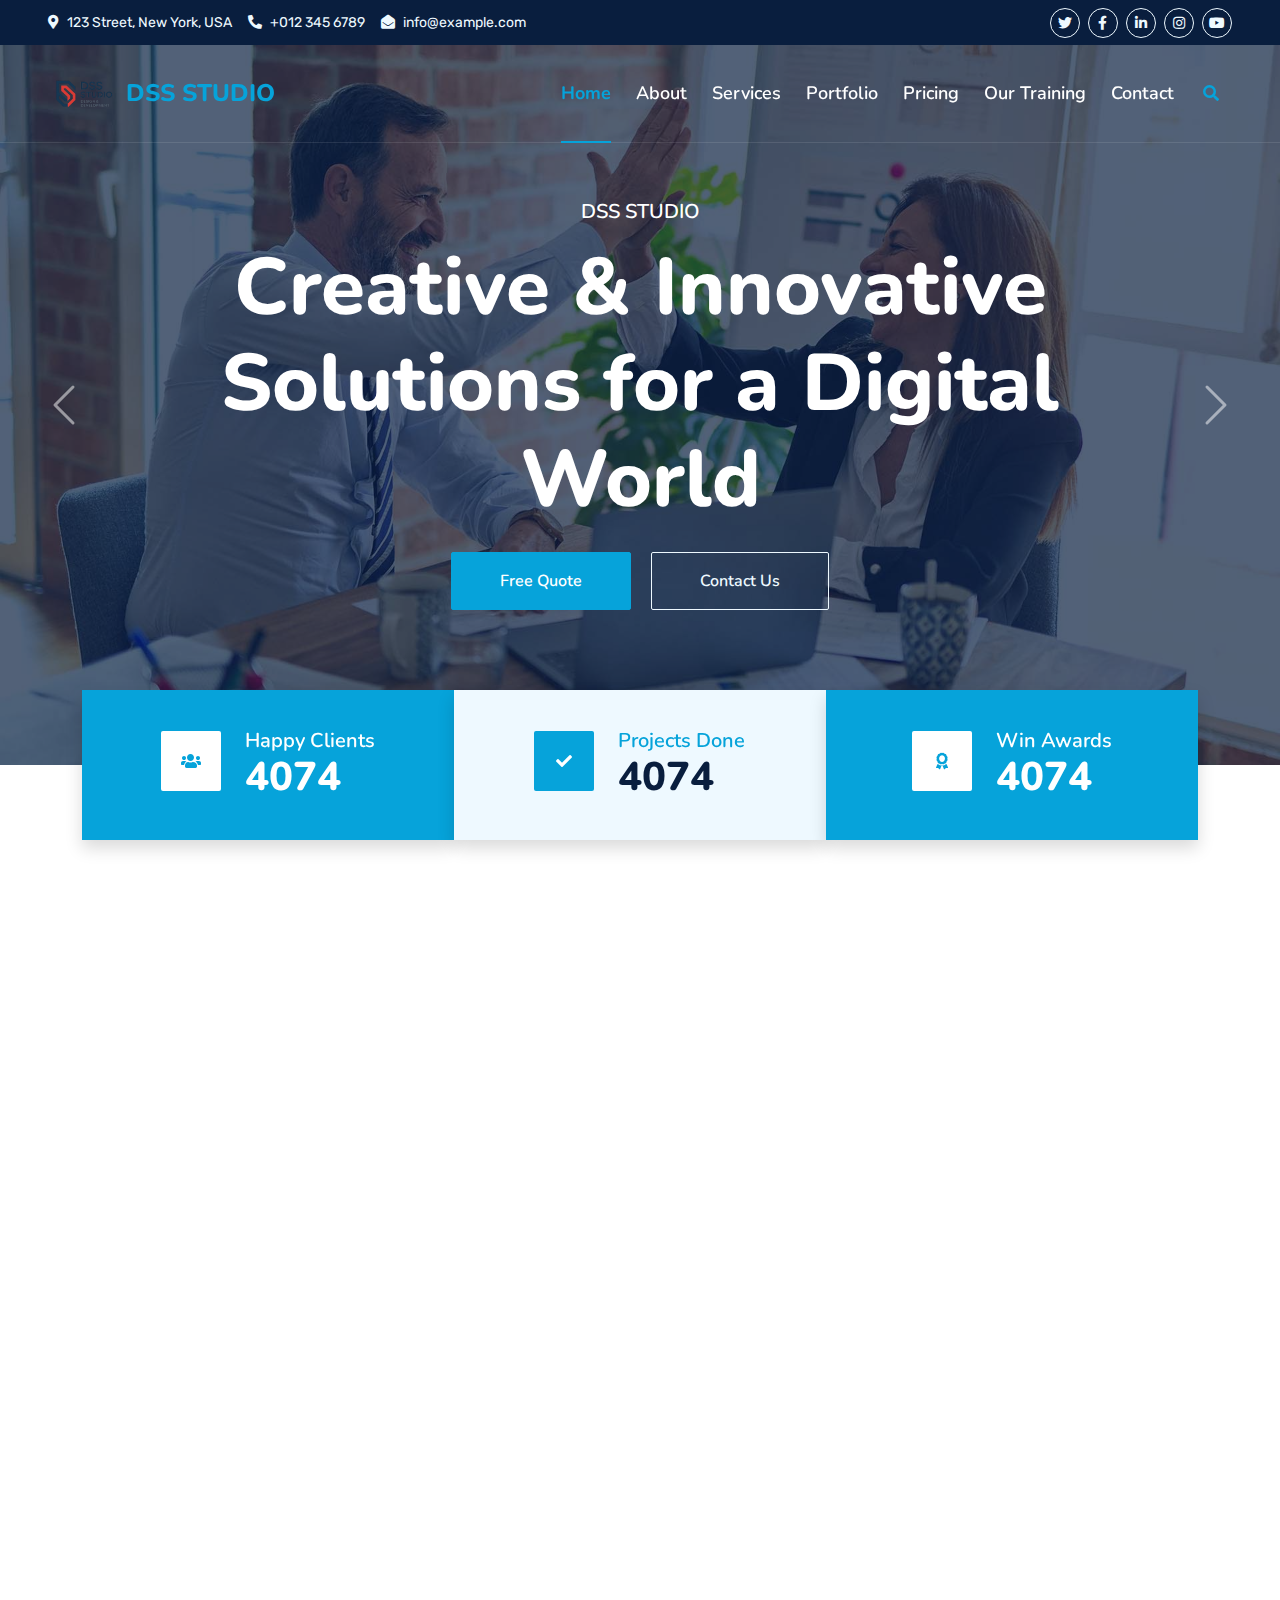
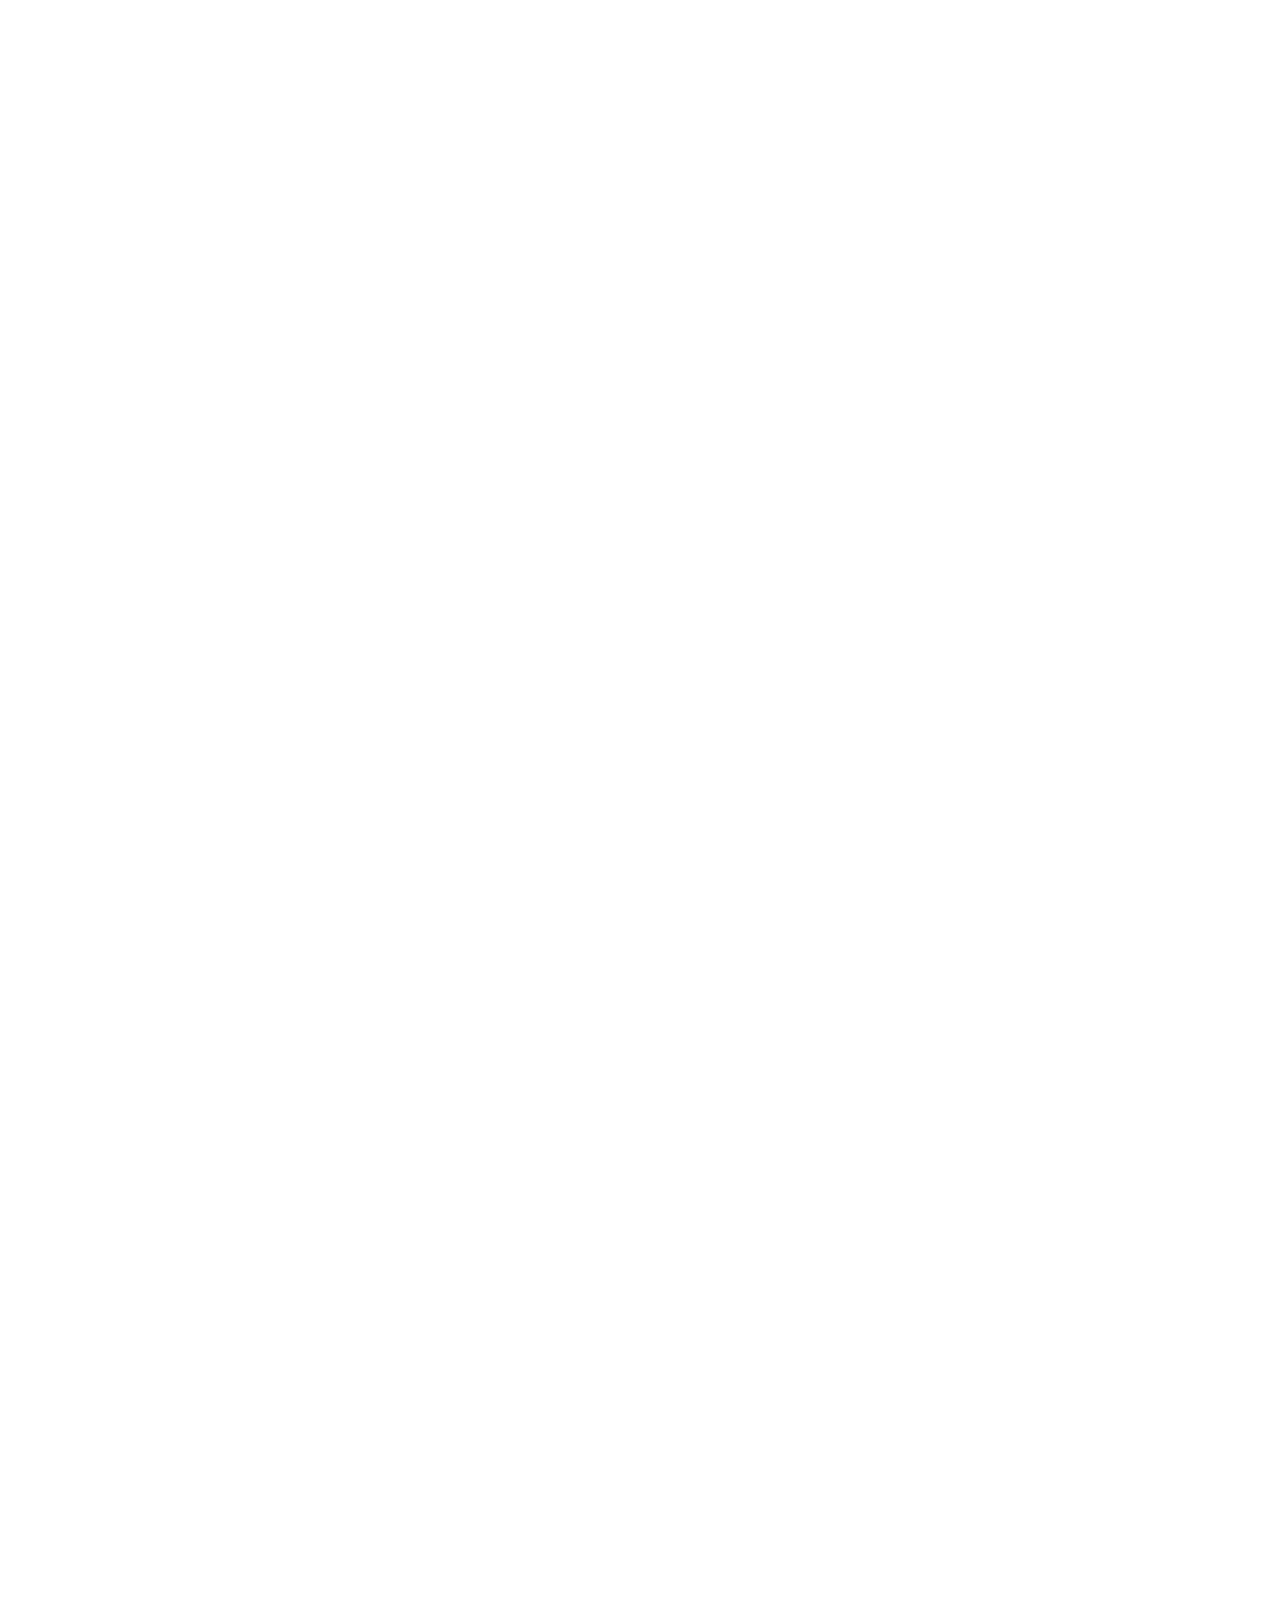
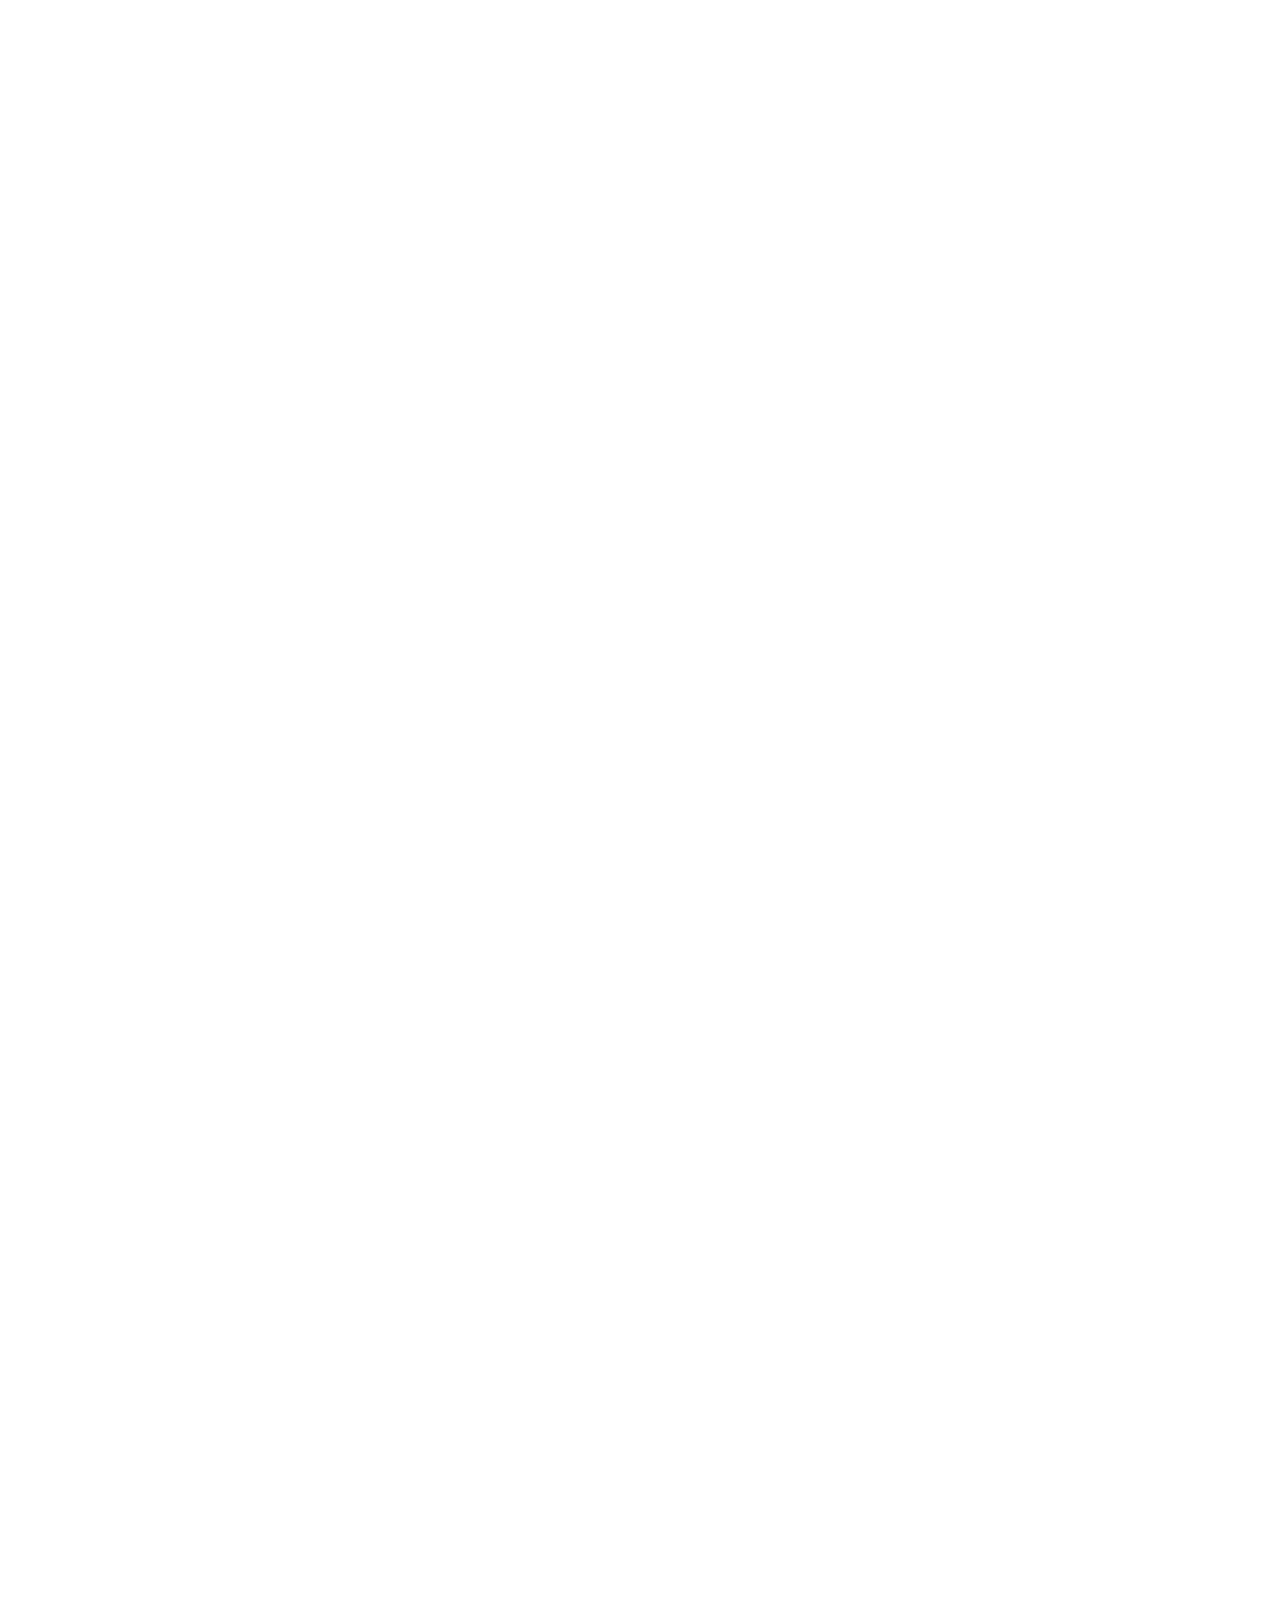
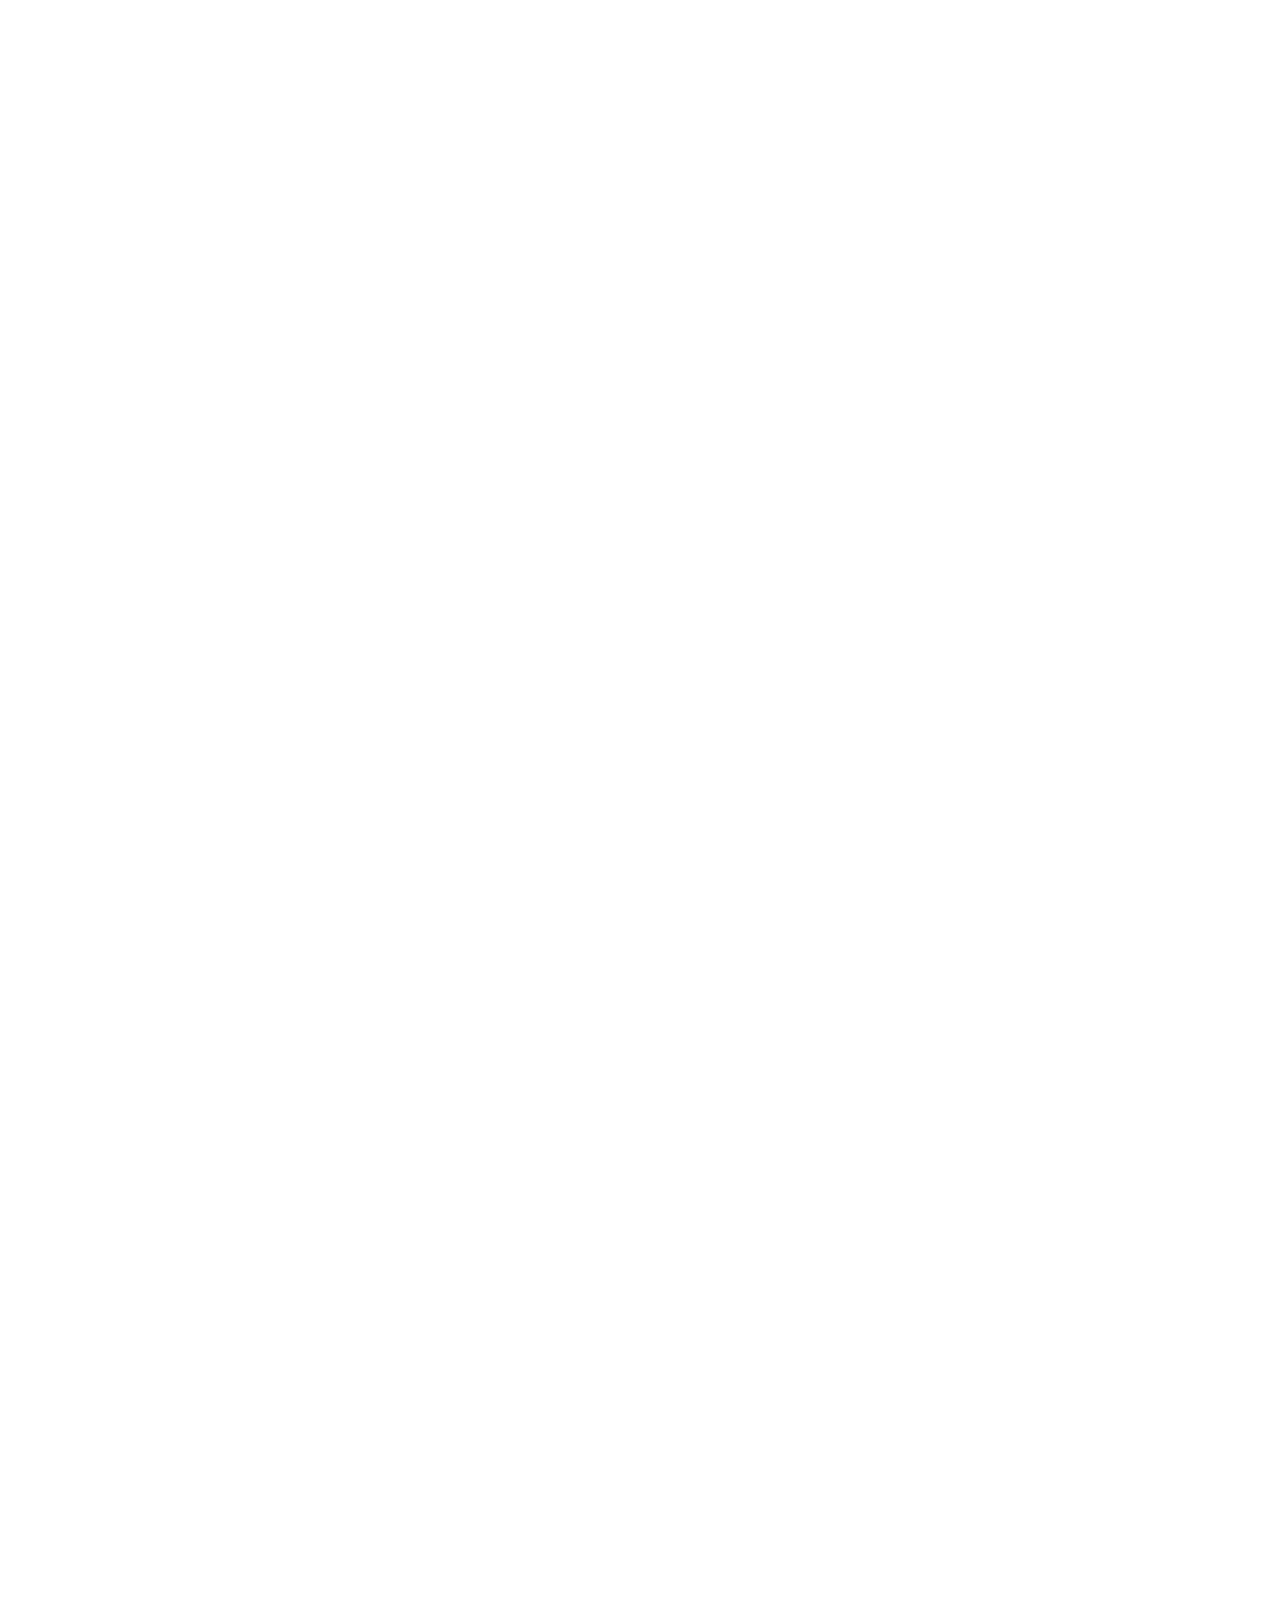
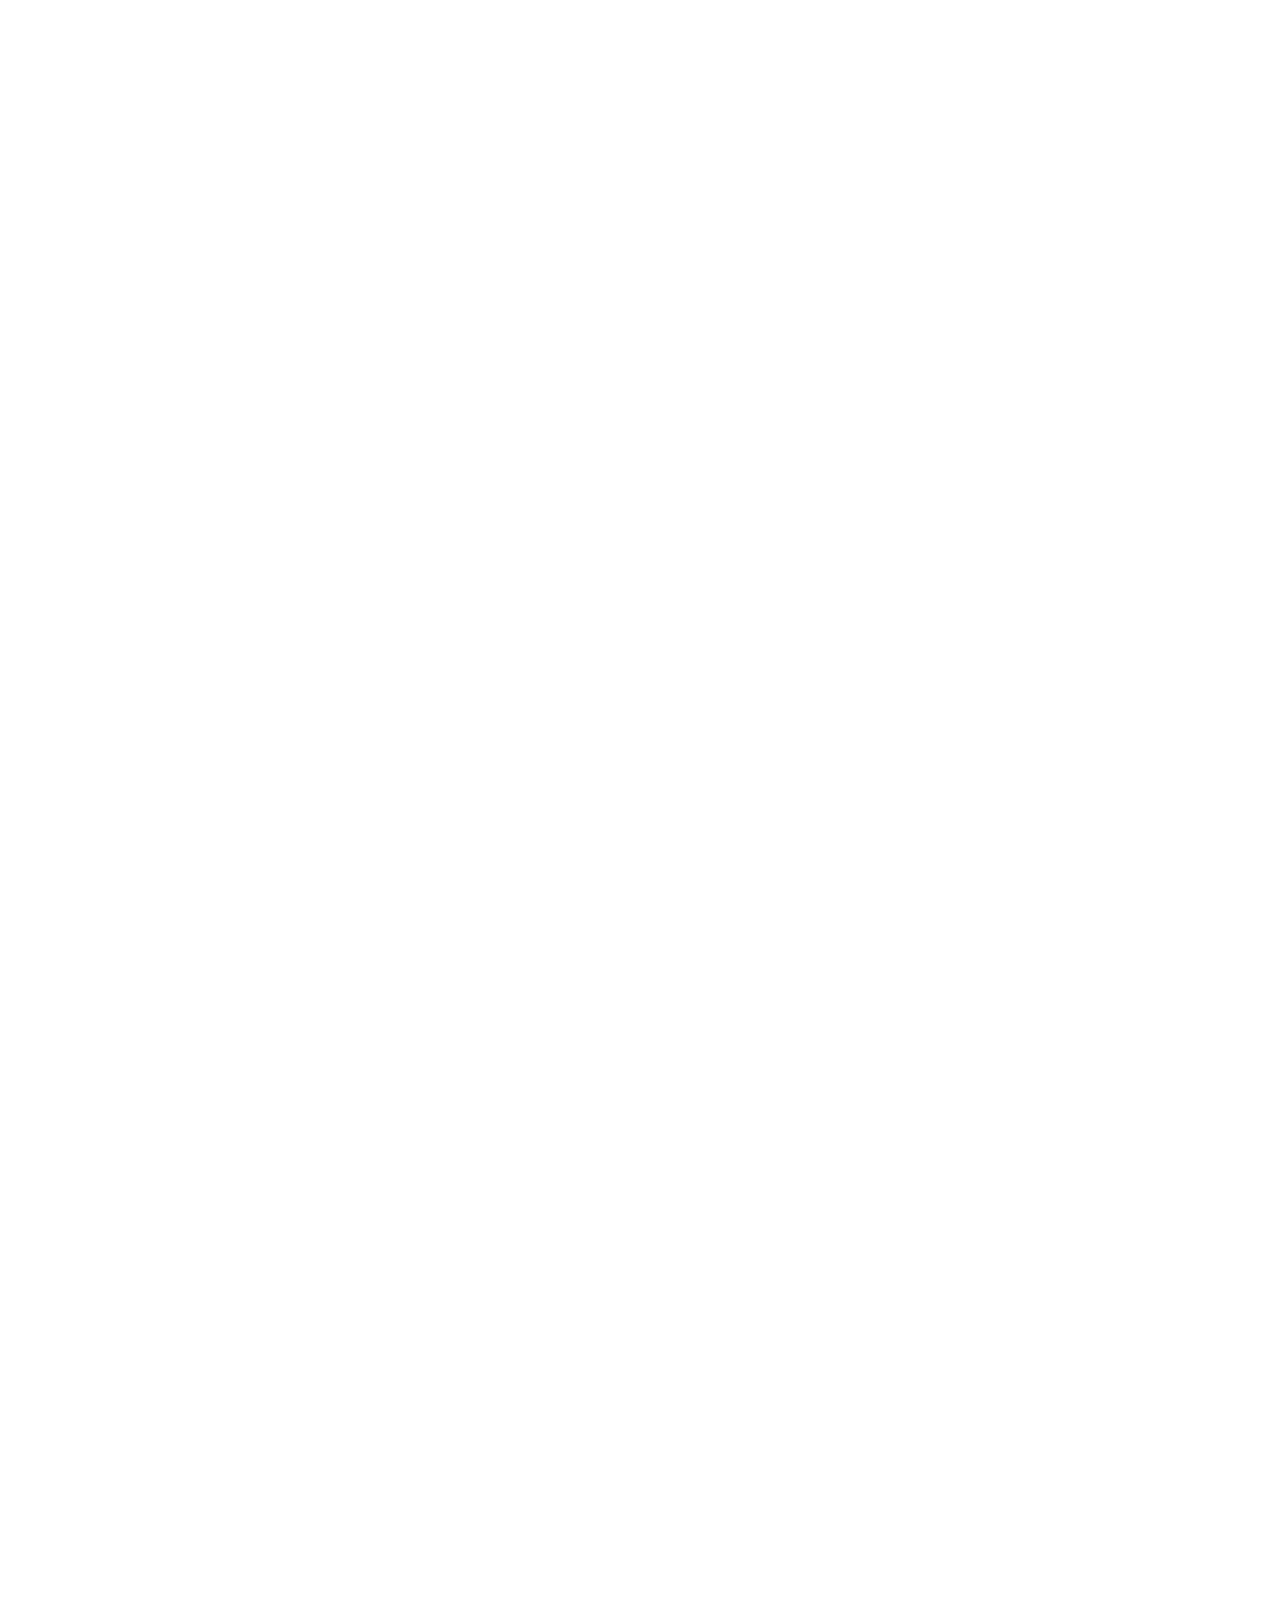
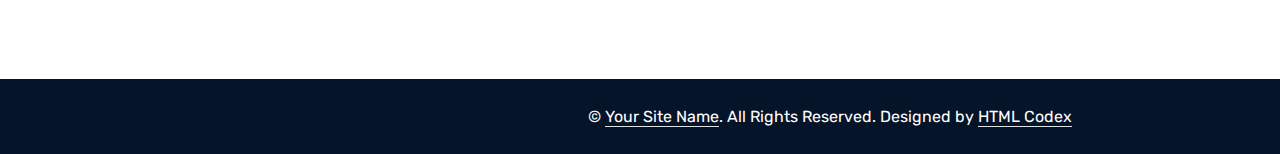
<file: index.html>
<!DOCTYPE html>
<html lang="en">

<head>
    <meta charset="utf-8">
    <title>Startup - Startup Website Template</title>
    <meta content="width=device-width, initial-scale=1.0" name="viewport">
    <meta content="Free HTML Templates" name="keywords">
    <meta content="Free HTML Templates" name="description">

    <!-- Favicon -->
    <link href="img/favicon.ico" rel="icon">

    <!-- Google Web Fonts -->
    <link rel="preconnect" href="https://fonts.googleapis.com">
    <link rel="preconnect" href="https://fonts.gstatic.com" crossorigin>
    <link href="https://fonts.googleapis.com/css2?family=Nunito:wght@400;600;700;800&family=Rubik:wght@400;500;600;700&display=swap" rel="stylesheet">

    <!-- Icon Font Stylesheet -->
    <link href="https://cdnjs.cloudflare.com/ajax/libs/font-awesome/5.10.0/css/all.min.css" rel="stylesheet">
    <link href="https://cdn.jsdelivr.net/npm/bootstrap-icons@1.4.1/font/bootstrap-icons.css" rel="stylesheet">

    <!-- Libraries Stylesheet -->
    <link href="lib/owlcarousel/assets/owl.carousel.min.css" rel="stylesheet">
    <link href="lib/animate/animate.min.css" rel="stylesheet">

    <!-- Customized Bootstrap Stylesheet -->
    <link href="css/bootstrap.min.css" rel="stylesheet">

    <!-- Template Stylesheet -->
    <link href="css/style.css" rel="stylesheet">
</head>

<body>
    <!-- Spinner Start -->
    <div id="spinner" class="show bg-white position-fixed translate-middle w-100 vh-100 top-50 start-50 d-flex align-items-center justify-content-center">
        <div class="spinner"></div>
    </div>
    <!-- Spinner End -->


   <!-- Topbar Start -->
<div class="container-fluid bg-dark px-5 d-none d-lg-block">
    <div class="row gx-0">
        <div class="col-lg-8 text-center text-lg-start mb-2 mb-lg-0">
            <div class="d-inline-flex align-items-center" style="height: 45px;">
                <small class="me-3 text-light"><i class="fa fa-map-marker-alt me-2"></i>123 Street, New York, USA</small>
                <small class="me-3 text-light"><i class="fa fa-phone-alt me-2"></i>+012 345 6789</small>
                <small class="text-light"><i class="fa fa-envelope-open me-2"></i>info@example.com</small>
            </div>
        </div>
        <div class="col-lg-4 text-center text-lg-end">
            <div class="d-inline-flex align-items-center" style="height: 45px;">
                <a class="btn btn-sm btn-outline-light btn-sm-square rounded-circle me-2" href="#"><i class="fab fa-twitter fw-normal"></i></a>
                <a class="btn btn-sm btn-outline-light btn-sm-square rounded-circle me-2" href="#"><i class="fab fa-facebook-f fw-normal"></i></a>
                <a class="btn btn-sm btn-outline-light btn-sm-square rounded-circle me-2" href="#"><i class="fab fa-linkedin-in fw-normal"></i></a>
                <a class="btn btn-sm btn-outline-light btn-sm-square rounded-circle me-2" href="#"><i class="fab fa-instagram fw-normal"></i></a>
                <a class="btn btn-sm btn-outline-light btn-sm-square rounded-circle" href="#"><i class="fab fa-youtube fw-normal"></i></a>
            </div>
        </div>
    </div>
</div>
<!-- Topbar End -->



    



    <!-- Navbar & Carousel Start -->
    <div class="container-fluid position-relative p-0">
        <nav class="navbar navbar-expand-lg navbar-dark px-5 py-3 py-lg-0">
           <a href="index.html" class="navbar-brand d-flex align-items-center">
  <img src="img/logo 2.png" alt="DSS Studio Logo" style="height: 70px; width: auto;" class="me-2">
  <h1 class="m-0 fs-4 text-primary">DSS STUDIO</h1>
</a>

            <button class="navbar-toggler" type="button" data-bs-toggle="collapse" data-bs-target="#navbarCollapse">
                <span class="fa fa-bars"></span>
            </button>
            <div class="collapse navbar-collapse" id="navbarCollapse">
                <div class="navbar-nav ms-auto py-0">
                    <a href="index.html" class="nav-item nav-link active">Home</a>
                    <a href="about.html" class="nav-item nav-link">About</a>
                    <a href="service.html" class="nav-item nav-link">Services</a>
                    <a href="" class="nav-item nav-link">Portfolio</a>
                    <a href="price.html" class="nav-item nav-link">Pricing</a>
                    <a href="" class="nav-item nav-link">Our Training</a>

                    <!--
                     <div class="nav-item dropdown">
                        <a href="#" class="nav-link dropdown-toggle" data-bs-toggle="dropdown">Blog</a>
                        <div class="dropdown-menu m-0">
                            <a href="blog.html" class="dropdown-item">Blog Grid</a>
                            <a href="detail.html" class="dropdown-item">Blog Detail</a>
                        </div>
                    </div>
                    <div class="nav-item dropdown">
                        <a href="#" class="nav-link dropdown-toggle" data-bs-toggle="dropdown">Pages</a>
                        <div class="dropdown-menu m-0">
                            <a href="price.html" class="dropdown-item">Pricing Plan</a>
                            <a href="feature.html" class="dropdown-item">Our features</a>
                            <a href="team.html" class="dropdown-item">Team Members</a>
                            <a href="testimonial.html" class="dropdown-item">Testimonial</a>
                            <a href="quote.html" class="dropdown-item">Free Quote</a>
                        </div>
                    </div>
                    -->
                   
                    <a href="contact.html" class="nav-item nav-link">Contact</a>
                </div>
                <button type="button" class="btn text-primary ms-3" data-bs-toggle="modal" data-bs-target="#searchModal"><i class="fa fa-search"></i></button>
            </div>
        </nav>

        <div id="header-carousel" class="carousel slide carousel-fade" data-bs-ride="carousel">
            <div class="carousel-inner">
                <div class="carousel-item active">
                    <img class="w-100" src="img/carousel-1.jpg" alt="Image">
                    <div class="carousel-caption d-flex flex-column align-items-center justify-content-center">
                        <div class="p-3" style="max-width: 900px;">
                            <h5 class="text-white text-uppercase mb-3 animated slideInDown">DSS Studio</h5>
                            <h1 class="display-1 text-white mb-md-4 animated zoomIn"> Creative & Innovative Solutions for a Digital World</h1>
                            <a href="quote.html" class="btn btn-primary py-md-3 px-md-5 me-3 animated slideInLeft">Free Quote</a>
                            <a href="" class="btn btn-outline-light py-md-3 px-md-5 animated slideInRight">Contact Us</a>
                        </div>
                    </div>
                </div>
                <div class="carousel-item">
                    <img class="w-100" src="img/carousel-2.jpg" alt="Image">
                    <div class="carousel-caption d-flex flex-column align-items-center justify-content-center">
                        <div class="p-3" style="max-width: 900px;">
                            <h5 class="text-white text-uppercase mb-3 animated slideInDown">Creative & Innovative</h5>
                            <h1 class="display-1 text-white mb-md-4 animated zoomIn">Creative & Innovative Digital Solution</h1>
                            <a href="quote.html" class="btn btn-primary py-md-3 px-md-5 me-3 animated slideInLeft">Free Quote</a>
                            <a href="" class="btn btn-outline-light py-md-3 px-md-5 animated slideInRight">Contact Us</a>
                        </div>
                    </div>
                </div>
            </div>
            <button class="carousel-control-prev" type="button" data-bs-target="#header-carousel"
                data-bs-slide="prev">
                <span class="carousel-control-prev-icon" aria-hidden="true"></span>
                <span class="visually-hidden">Previous</span>
            </button>
            <button class="carousel-control-next" type="button" data-bs-target="#header-carousel"
                data-bs-slide="next">
                <span class="carousel-control-next-icon" aria-hidden="true"></span>
                <span class="visually-hidden">Next</span>
            </button>
        </div>
    </div>
    <!-- Navbar & Carousel End -->


    <!-- Full Screen Search Start -->
    <div class="modal fade" id="searchModal" tabindex="-1">
        <div class="modal-dialog modal-fullscreen">
            <div class="modal-content" style="background: rgba(9, 30, 62, .7);">
                <div class="modal-header border-0">
                    <button type="button" class="btn bg-white btn-close" data-bs-dismiss="modal" aria-label="Close"></button>
                </div>
                <div class="modal-body d-flex align-items-center justify-content-center">
                    <div class="input-group" style="max-width: 600px;">
                        <input type="text" class="form-control bg-transparent border-primary p-3" placeholder="Type search keyword">
                        <button class="btn btn-primary px-4"><i class="bi bi-search"></i></button>
                    </div>
                </div>
            </div>
        </div>
    </div>
    <!-- Full Screen Search End -->


    <!-- Facts Start -->
    <div class="container-fluid facts py-5 pt-lg-0">
        <div class="container py-5 pt-lg-0">
            <div class="row gx-0">
                <div class="col-lg-4 wow zoomIn" data-wow-delay="0.1s">
                    <div class="bg-primary shadow d-flex align-items-center justify-content-center p-4" style="height: 150px;">
                        <div class="bg-white d-flex align-items-center justify-content-center rounded mb-2" style="width: 60px; height: 60px;">
                            <i class="fa fa-users text-primary"></i>
                        </div>
                        <div class="ps-4">
                            <h5 class="text-white mb-0">Happy Clients</h5>
                            <h1 class="text-white mb-0" data-toggle="counter-up">12345</h1>
                        </div>
                    </div>
                </div>
                <div class="col-lg-4 wow zoomIn" data-wow-delay="0.3s">
                    <div class="bg-light shadow d-flex align-items-center justify-content-center p-4" style="height: 150px;">
                        <div class="bg-primary d-flex align-items-center justify-content-center rounded mb-2" style="width: 60px; height: 60px;">
                            <i class="fa fa-check text-white"></i>
                        </div>
                        <div class="ps-4">
                            <h5 class="text-primary mb-0">Projects Done</h5>
                            <h1 class="mb-0" data-toggle="counter-up">12345</h1>
                        </div>
                    </div>
                </div>
                <div class="col-lg-4 wow zoomIn" data-wow-delay="0.6s">
                    <div class="bg-primary shadow d-flex align-items-center justify-content-center p-4" style="height: 150px;">
                        <div class="bg-white d-flex align-items-center justify-content-center rounded mb-2" style="width: 60px; height: 60px;">
                            <i class="fa fa-award text-primary"></i>
                        </div>
                        <div class="ps-4">
                            <h5 class="text-white mb-0">Win Awards</h5>
                            <h1 class="text-white mb-0" data-toggle="counter-up">12345</h1>
                        </div>
                    </div>
                </div>
            </div>
        </div>
    </div>
    <!-- Facts Start -->


    <!-- About Start -->
    <div class="container-fluid py-5 wow fadeInUp" data-wow-delay="0.1s">
        <div class="container py-5">
            <div class="row g-5">
                <div class="col-lg-7">
                    <div class="section-title position-relative pb-3 mb-5">
                        <h5 class="fw-bold text-primary text-uppercase">About Us</h5>
                        <h1 class="mb-0">Bringing Ideas to Life with a Decade of Design Innovation</h1>
                    </div>
                    <p class="mb-4">Beycan Technical Training Institute proudly launches its new venture – DSS Studio.
This innovative startup focuses on design, software, and studio solutions for modern digital needs.
DSS Studio aims to empower creativity and technology through cutting-edge training and services.
With this launch, Beycan expands its mission to foster skill development and entrepreneurship.</p>
                    <div class="row g-0 mb-3">
 <div class="col-sm-6 wow zoomIn" data-wow-delay="0.2s">
    <h5 class="mb-3"><i class="fa fa-check text-primary me-3"></i>Unique Design Concepts</h5>
    <h5 class="mb-3"><i class="fa fa-check text-primary me-3"></i>Pro Design & Dev Team</h5>
</div>
<div class="col-sm-6 wow zoomIn" data-wow-delay="0.4s">
    <h5 class="mb-3"><i class="fa fa-check text-primary me-3"></i>Logo & Brand Kits</h5>
    <h5 class="mb-3"><i class="fa fa-check text-primary me-3"></i>Live Design Sessions</h5>
</div>

                    </div>
                    <div class="d-flex align-items-center mb-4 wow fadeIn" data-wow-delay="0.6s">
                        <div class="bg-primary d-flex align-items-center justify-content-center rounded" style="width: 60px; height: 60px;">
                            <i class="fa fa-phone-alt text-white"></i>
                        </div>
                        <div class="ps-4">
                            <h5 class="mb-2">Call to ask any question</h5>
                            <h4 class="text-primary mb-0">+012 345 6789</h4>
                        </div>
                    </div>
                    <a href="quote.html" class="btn btn-primary py-3 px-5 mt-3 wow zoomIn" data-wow-delay="0.9s">Request A Quote</a>
                </div>
                <div class="col-lg-5" style="min-height: 500px;">
                    <div class="position-relative h-100">
                        <img class="position-absolute w-100 h-100 rounded wow zoomIn" data-wow-delay="0.9s" src="img/about.jpg" style="object-fit: cover;">
                    </div>
                </div>
            </div>
        </div>
    </div>
    <!-- About End -->


    <!-- Features Start -->
   <div class="container-fluid py-5 wow fadeInUp" data-wow-delay="0.1s">
    <div class="container py-5">
        <div class="section-title text-center position-relative pb-3 mb-5 mx-auto" style="max-width: 600px;">
            <h5 class="fw-bold text-primary text-uppercase">Why Choose DSS Studio</h5>
            <h1 class="mb-0">Fueling Creativity, Skills & Digital Growth</h1>
        </div>
        <div class="row g-5">
            <!-- Left Column -->
            <div class="col-lg-4">
                <div class="row g-5">
                    <div class="col-12 wow zoomIn" data-wow-delay="0.2s">
                        <div class="bg-primary rounded d-flex align-items-center justify-content-center mb-3" style="width: 60px; height: 60px;">
                            <i class="fa fa-lightbulb text-white"></i>
                        </div>
                        <h4>Innovative Design Studio</h4>
                        <p class="mb-0">We bring ideas to life through unique designs, branding, and digital art solutions.</p>
                    </div>
                    <div class="col-12 wow zoomIn" data-wow-delay="0.6s">
                        <div class="bg-primary rounded d-flex align-items-center justify-content-center mb-3" style="width: 60px; height: 60px;">
                            <i class="fa fa-certificate text-white"></i>
                        </div>
                        <h4>Certified Training Programs</h4>
                        <p class="mb-0">Hands-on training in design tools and real-world development techniques.</p>
                    </div>
                </div>
            </div>

            <!-- Image Center -->
            <div class="col-lg-4 wow zoomIn" data-wow-delay="0.9s" style="min-height: 350px;">
                <div class="position-relative h-100">
                    <img class="position-absolute w-100 h-100 rounded wow zoomIn" data-wow-delay="0.1s" src="img/feature.jpg" style="object-fit: cover;">
                </div>
            </div>

            <!-- Right Column -->
            <div class="col-lg-4">
                <div class="row g-5">
                    <div class="col-12 wow zoomIn" data-wow-delay="0.4s">
                        <div class="bg-primary rounded d-flex align-items-center justify-content-center mb-3" style="width: 60px; height: 60px;">
                            <i class="fa fa-users text-white"></i>
                        </div>
                        <h4>Skilled Creative Team</h4>
                        <p class="mb-0">Our expert designers and developers ensure top-quality service and mentorship.</p>
                    </div>
                    <div class="col-12 wow zoomIn" data-wow-delay="0.8s">
                        <div class="bg-primary rounded d-flex align-items-center justify-content-center mb-3" style="width: 60px; height: 60px;">
                            <i class="fa fa-headset text-white"></i>
                        </div>
                        <h4>Continuous Support</h4>
                        <p class="mb-0">From project guidance to portfolio building, we support your creative journey 24/7.</p>
                    </div>
                </div>
            </div>
        </div>
    </div>
</div>

    <!-- Features end -->


    <!-- Service Start -->
<div class="container-fluid py-5 wow fadeInUp" data-wow-delay="0.1s">
    <div class="container py-5">
        <div class="section-title text-center position-relative pb-3 mb-5 mx-auto" style="max-width: 600px;">
            <h5 class="fw-bold text-primary text-uppercase">Our Services</h5>
            <h1 class="mb-0">Creative & Tech Solutions for Modern Brands</h1>
        </div>
        <div class="row g-5">
            <!-- CRM Applications -->
            <div class="col-lg-4 col-md-6 wow zoomIn" data-wow-delay="0.3s">
                <div class="service-item bg-light rounded d-flex flex-column align-items-center justify-content-center text-center">
                    <div class="service-icon">
                        <i class="fa fa-shield-alt text-white"></i>
                    </div>
                    <h4 class="mb-3">CRM Applications</h4>
                    <p class="m-0">Custom CRM software for managing leads, clients, and workflows efficiently.</p>
                    <a class="btn btn-lg btn-primary rounded" href="#">
                        <i class="bi bi-arrow-right"></i>
                    </a>
                </div>
            </div>

            <!-- Website Design & Hosting -->
            <div class="col-lg-4 col-md-6 wow zoomIn" data-wow-delay="0.6s">
                <div class="service-item bg-light rounded d-flex flex-column align-items-center justify-content-center text-center">
                    <div class="service-icon">
                        <i class="fa fa-chart-pie text-white"></i>
                    </div>
                    <h4 class="mb-3">Website Design & Hosting</h4>
                    <p class="m-0">Responsive websites with custom designs, domain setup, and secure hosting.</p>
                    <a class="btn btn-lg btn-primary rounded" href="#">
                        <i class="bi bi-arrow-right"></i>
                    </a>
                </div>
            </div>

            <!-- Software Applications -->
            <div class="col-lg-4 col-md-6 wow zoomIn" data-wow-delay="0.9s">
                <div class="service-item bg-light rounded d-flex flex-column align-items-center justify-content-center text-center">
                    <div class="service-icon">
                        <i class="fa fa-code text-white"></i>
                    </div>
                    <h4 class="mb-3">Software Development</h4>
                    <p class="m-0">Customized software tools and business applications tailored to your needs.</p>
                    <a class="btn btn-lg btn-primary rounded" href="#">
                        <i class="bi bi-arrow-right"></i>
                    </a>
                </div>
            </div>

            <!-- Mobile Applications -->
            <div class="col-lg-4 col-md-6 wow zoomIn" data-wow-delay="0.3s">
                <div class="service-item bg-light rounded d-flex flex-column align-items-center justify-content-center text-center">
                    <div class="service-icon">
                        <i class="fab fa-android text-white"></i>
                    </div>
                    <h4 class="mb-3">Mobile App Development</h4>
                    <p class="m-0">User-friendly Android/iOS apps for businesses, education, and productivity.</p>
                    <a class="btn btn-lg btn-primary rounded" href="#">
                        <i class="bi bi-arrow-right"></i>
                    </a>
                </div>
            </div>

            <!-- Logo Designing -->
            <div class="col-lg-4 col-md-6 wow zoomIn" data-wow-delay="0.6s">
                <div class="service-item bg-light rounded d-flex flex-column align-items-center justify-content-center text-center">
                    <div class="service-icon">
                        <i class="fa fa-pen-nib text-white"></i>
                    </div>
                    <h4 class="mb-3">Logo & Brand Design</h4>
                    <p class="m-0">Creative logo design, brand kits, and visual identity for digital presence.</p>
                    <a class="btn btn-lg btn-primary rounded" href="#">
                        <i class="bi bi-arrow-right"></i>
                    </a>
                </div>
            </div>

            <!-- Migrations & Maintenance -->
            <div class="col-lg-4 col-md-6 wow zoomIn" data-wow-delay="0.9s">
                <div class="service-item bg-light rounded d-flex flex-column align-items-center justify-content-center text-center">
                    <div class="service-icon">
                        <i class="fa fa-sync-alt text-white"></i>
                    </div>
                    <h4 class="mb-3">Migrations & Maintenance</h4>
                    <p class="m-0">Data migration, website updates, security patches & regular backups.</p>
                    <a class="btn btn-lg btn-primary rounded" href="#">
                        <i class="bi bi-arrow-right"></i>
                    </a>
                </div>
            </div>
        </div>
    </div>
</div>

    <!-- Service End -->


    <!-- Pricing Plan Start -->
    <div class="container-fluid py-5 wow fadeInUp" data-wow-delay="0.1s">
        <div class="container py-5">
            <div class="section-title text-center position-relative pb-3 mb-5 mx-auto" style="max-width: 600px;">
                <h5 class="fw-bold text-primary text-uppercase">Pricing Plans</h5>
                <h1 class="mb-0">We are Offering Competitive Prices for Our Clients</h1>
            </div>
            <div class="row g-0">
                <div class="col-lg-4 wow slideInUp" data-wow-delay="0.6s">
                    <div class="bg-light rounded">
                        <div class="border-bottom py-4 px-5 mb-4">
                            <h4 class="text-primary mb-1">Basic Plan</h4>
                            <small class="text-uppercase">For Small Size Business</small>
                        </div>
                        <div class="p-5 pt-0">
                            <h1 class="display-5 mb-3">
                                <small class="align-top" style="font-size: 22px; line-height: 45px;">$</small>49.00<small
                                    class="align-bottom" style="font-size: 16px; line-height: 40px;">/ Month</small>
                            </h1>
                            <div class="d-flex justify-content-between mb-3"><span>HTML5 & CSS3</span><i class="fa fa-check text-primary pt-1"></i></div>
                            <div class="d-flex justify-content-between mb-3"><span>Bootstrap v5</span><i class="fa fa-check text-primary pt-1"></i></div>
                            <div class="d-flex justify-content-between mb-3"><span>Responsive Layout</span><i class="fa fa-times text-danger pt-1"></i></div>
                            <div class="d-flex justify-content-between mb-2"><span>Cross-browser Support</span><i class="fa fa-times text-danger pt-1"></i></div>
                            <a href="" class="btn btn-primary py-2 px-4 mt-4">Order Now</a>
                        </div>
                    </div>
                </div>
                <div class="col-lg-4 wow slideInUp" data-wow-delay="0.3s">
                    <div class="bg-white rounded shadow position-relative" style="z-index: 1;">
                        <div class="border-bottom py-4 px-5 mb-4">
                            <h4 class="text-primary mb-1">Standard Plan</h4>
                            <small class="text-uppercase">For Medium Size Business</small>
                        </div>
                        <div class="p-5 pt-0">
                            <h1 class="display-5 mb-3">
                                <small class="align-top" style="font-size: 22px; line-height: 45px;">$</small>99.00<small
                                    class="align-bottom" style="font-size: 16px; line-height: 40px;">/ Month</small>
                            </h1>
                            <div class="d-flex justify-content-between mb-3"><span>HTML5 & CSS3</span><i class="fa fa-check text-primary pt-1"></i></div>
                            <div class="d-flex justify-content-between mb-3"><span>Bootstrap v5</span><i class="fa fa-check text-primary pt-1"></i></div>
                            <div class="d-flex justify-content-between mb-3"><span>Responsive Layout</span><i class="fa fa-check text-primary pt-1"></i></div>
                            <div class="d-flex justify-content-between mb-2"><span>Cross-browser Support</span><i class="fa fa-times text-danger pt-1"></i></div>
                            <a href="" class="btn btn-primary py-2 px-4 mt-4">Order Now</a>
                        </div>
                    </div>
                </div>
                <div class="col-lg-4 wow slideInUp" data-wow-delay="0.9s">
                    <div class="bg-light rounded">
                        <div class="border-bottom py-4 px-5 mb-4">
                            <h4 class="text-primary mb-1">Advanced Plan</h4>
                            <small class="text-uppercase">For Large Size Business</small>
                        </div>
                        <div class="p-5 pt-0">
                            <h1 class="display-5 mb-3">
                                <small class="align-top" style="font-size: 22px; line-height: 45px;">$</small>149.00<small
                                    class="align-bottom" style="font-size: 16px; line-height: 40px;">/ Month</small>
                            </h1>
                            <div class="d-flex justify-content-between mb-3"><span>HTML5 & CSS3</span><i class="fa fa-check text-primary pt-1"></i></div>
                            <div class="d-flex justify-content-between mb-3"><span>Bootstrap v5</span><i class="fa fa-check text-primary pt-1"></i></div>
                            <div class="d-flex justify-content-between mb-3"><span>Responsive Layout</span><i class="fa fa-check text-primary pt-1"></i></div>
                            <div class="d-flex justify-content-between mb-2"><span>Cross-browser Support</span><i class="fa fa-check text-primary pt-1"></i></div>
                            <a href="" class="btn btn-primary py-2 px-4 mt-4">Order Now</a>
                        </div>
                    </div>
                </div>
            </div>
        </div>
    </div>
    <!-- Pricing Plan End -->


    <!-- Quote Start -->
    <div class="container-fluid py-5 wow fadeInUp" data-wow-delay="0.1s">
        <div class="container py-5">
            <div class="row g-5">
                <div class="col-lg-7">
                    <div class="section-title position-relative pb-3 mb-5">
                        <h5 class="fw-bold text-primary text-uppercase">Request A Quote</h5>
                        <h1 class="mb-0">Need A Free Quote? Please Feel Free to Contact Us</h1>
                    </div>
                    <div class="row gx-3">
                        <div class="col-sm-6 wow zoomIn" data-wow-delay="0.2s">
                            <h5 class="mb-4"><i class="fa fa-reply text-primary me-3"></i>Reply within 24 hours</h5>
                        </div>
                        <div class="col-sm-6 wow zoomIn" data-wow-delay="0.4s">
                            <h5 class="mb-4"><i class="fa fa-phone-alt text-primary me-3"></i>24 hrs telephone support</h5>
                        </div>
                    </div>
                    <p class="mb-4">Eirmod sed tempor lorem ut dolores. Aliquyam sit sadipscing kasd ipsum. Dolor ea et dolore et at sea ea at dolor, justo ipsum duo rebum sea invidunt voluptua. Eos vero eos vero ea et dolore eirmod et. Dolores diam duo invidunt lorem. Elitr ut dolores magna sit. Sea dolore sanctus sed et. Takimata takimata sanctus sed.</p>
                    <div class="d-flex align-items-center mt-2 wow zoomIn" data-wow-delay="0.6s">
                        <div class="bg-primary d-flex align-items-center justify-content-center rounded" style="width: 60px; height: 60px;">
                            <i class="fa fa-phone-alt text-white"></i>
                        </div>
                        <div class="ps-4">
                            <h5 class="mb-2">Call to ask any question</h5>
                            <h4 class="text-primary mb-0">+012 345 6789</h4>
                        </div>
                    </div>
                </div>
                <div class="col-lg-5">
                    <div class="bg-primary rounded h-100 d-flex align-items-center p-5 wow zoomIn" data-wow-delay="0.9s">
                        <form>
                            <div class="row g-3">
                                <div class="col-xl-12">
                                    <input type="text" class="form-control bg-light border-0" placeholder="Your Name" style="height: 55px;">
                                </div>
                                <div class="col-12">
                                    <input type="email" class="form-control bg-light border-0" placeholder="Your Email" style="height: 55px;">
                                </div>
                                <div class="col-12">
                                    <select class="form-select bg-light border-0" style="height: 55px;">
                                        <option selected>Select A Service</option>
                                        <option value="1">Service 1</option>
                                        <option value="2">Service 2</option>
                                        <option value="3">Service 3</option>
                                    </select>
                                </div>
                                <div class="col-12">
                                    <textarea class="form-control bg-light border-0" rows="3" placeholder="Message"></textarea>
                                </div>
                                <div class="col-12">
                                    <button class="btn btn-dark w-100 py-3" type="submit">Request A Quote</button>
                                </div>
                            </div>
                        </form>
                    </div>
                </div>
            </div>
        </div>
    </div>
    <!-- Quote End -->


    <!-- Testimonial Start -->
    <div class="container-fluid py-5 wow fadeInUp" data-wow-delay="0.1s">
        <div class="container py-5">
            <div class="section-title text-center position-relative pb-3 mb-4 mx-auto" style="max-width: 600px;">
                <h5 class="fw-bold text-primary text-uppercase">Testimonial</h5>
                <h1 class="mb-0">What Our Clients Say About Our Digital Services</h1>
            </div>
            <div class="owl-carousel testimonial-carousel wow fadeInUp" data-wow-delay="0.6s">
                <div class="testimonial-item bg-light my-4">
                    <div class="d-flex align-items-center border-bottom pt-5 pb-4 px-5">
                        <img class="img-fluid rounded" src="img/testimonial-1.jpg" style="width: 60px; height: 60px;" >
                        <div class="ps-4">
                            <h4 class="text-primary mb-1">Client Name</h4>
                            <small class="text-uppercase">Profession</small>
                        </div>
                    </div>
                    <div class="pt-4 pb-5 px-5">
                        Dolor et eos labore, stet justo sed est sed. Diam sed sed dolor stet amet eirmod eos labore diam
                    </div>
                </div>
                <div class="testimonial-item bg-light my-4">
                    <div class="d-flex align-items-center border-bottom pt-5 pb-4 px-5">
                        <img class="img-fluid rounded" src="img/testimonial-2.jpg" style="width: 60px; height: 60px;" >
                        <div class="ps-4">
                            <h4 class="text-primary mb-1">Client Name</h4>
                            <small class="text-uppercase">Profession</small>
                        </div>
                    </div>
                    <div class="pt-4 pb-5 px-5">
                        Dolor et eos labore, stet justo sed est sed. Diam sed sed dolor stet amet eirmod eos labore diam
                    </div>
                </div>
                <div class="testimonial-item bg-light my-4">
                    <div class="d-flex align-items-center border-bottom pt-5 pb-4 px-5">
                        <img class="img-fluid rounded" src="img/testimonial-3.jpg" style="width: 60px; height: 60px;" >
                        <div class="ps-4">
                            <h4 class="text-primary mb-1">Client Name</h4>
                            <small class="text-uppercase">Profession</small>
                        </div>
                    </div>
                    <div class="pt-4 pb-5 px-5">
                        Dolor et eos labore, stet justo sed est sed. Diam sed sed dolor stet amet eirmod eos labore diam
                    </div>
                </div>
                <div class="testimonial-item bg-light my-4">
                    <div class="d-flex align-items-center border-bottom pt-5 pb-4 px-5">
                        <img class="img-fluid rounded" src="img/testimonial-4.jpg" style="width: 60px; height: 60px;" >
                        <div class="ps-4">
                            <h4 class="text-primary mb-1">Client Name</h4>
                            <small class="text-uppercase">Profession</small>
                        </div>
                    </div>
                    <div class="pt-4 pb-5 px-5">
                        Dolor et eos labore, stet justo sed est sed. Diam sed sed dolor stet amet eirmod eos labore diam
                    </div>
                </div>
            </div>
        </div>
    </div>
    <!-- Testimonial End -->


    <!-- Team Start -->
    <div class="container-fluid py-5 wow fadeInUp" data-wow-delay="0.1s">
        <div class="container py-5">
            <div class="section-title text-center position-relative pb-3 mb-5 mx-auto" style="max-width: 600px;">
                <h5 class="fw-bold text-primary text-uppercase">Team Members</h5>
                <h1 class="mb-0">Professional Stuffs Ready to Help Your Business</h1>
            </div>
            <div class="row g-5">
                <div class="col-lg-4 wow slideInUp" data-wow-delay="0.3s">
                    <div class="team-item bg-light rounded overflow-hidden">
                        <div class="team-img position-relative overflow-hidden">
                            <img class="img-fluid w-100" src="img/team-1.jpg" alt="">
                            <div class="team-social">
                                <a class="btn btn-lg btn-primary btn-lg-square rounded" href=""><i class="fab fa-twitter fw-normal"></i></a>
                                <a class="btn btn-lg btn-primary btn-lg-square rounded" href=""><i class="fab fa-facebook-f fw-normal"></i></a>
                                <a class="btn btn-lg btn-primary btn-lg-square rounded" href=""><i class="fab fa-instagram fw-normal"></i></a>
                                <a class="btn btn-lg btn-primary btn-lg-square rounded" href=""><i class="fab fa-linkedin-in fw-normal"></i></a>
                            </div>
                        </div>
                        <div class="text-center py-4">
                            <h4 class="text-primary">Full Name</h4>
                            <p class="text-uppercase m-0">Designation</p>
                        </div>
                    </div>
                </div>
                <div class="col-lg-4 wow slideInUp" data-wow-delay="0.6s">
                    <div class="team-item bg-light rounded overflow-hidden">
                        <div class="team-img position-relative overflow-hidden">
                            <img class="img-fluid w-100" src="img/team-2.jpg" alt="">
                            <div class="team-social">
                                <a class="btn btn-lg btn-primary btn-lg-square rounded" href=""><i class="fab fa-twitter fw-normal"></i></a>
                                <a class="btn btn-lg btn-primary btn-lg-square rounded" href=""><i class="fab fa-facebook-f fw-normal"></i></a>
                                <a class="btn btn-lg btn-primary btn-lg-square rounded" href=""><i class="fab fa-instagram fw-normal"></i></a>
                                <a class="btn btn-lg btn-primary btn-lg-square rounded" href=""><i class="fab fa-linkedin-in fw-normal"></i></a>
                            </div>
                        </div>
                        <div class="text-center py-4">
                            <h4 class="text-primary">Full Name</h4>
                            <p class="text-uppercase m-0">Designation</p>
                        </div>
                    </div>
                </div>
                <div class="col-lg-4 wow slideInUp" data-wow-delay="0.9s">
                    <div class="team-item bg-light rounded overflow-hidden">
                        <div class="team-img position-relative overflow-hidden">
                            <img class="img-fluid w-100" src="img/team-3.jpg" alt="">
                            <div class="team-social">
                                <a class="btn btn-lg btn-primary btn-lg-square rounded" href=""><i class="fab fa-twitter fw-normal"></i></a>
                                <a class="btn btn-lg btn-primary btn-lg-square rounded" href=""><i class="fab fa-facebook-f fw-normal"></i></a>
                                <a class="btn btn-lg btn-primary btn-lg-square rounded" href=""><i class="fab fa-instagram fw-normal"></i></a>
                                <a class="btn btn-lg btn-primary btn-lg-square rounded" href=""><i class="fab fa-linkedin-in fw-normal"></i></a>
                            </div>
                        </div>
                        <div class="text-center py-4">
                            <h4 class="text-primary">Full Name</h4>
                            <p class="text-uppercase m-0">Designation</p>
                        </div>
                    </div>
                </div>
            </div>
        </div>
    </div>
    <!-- Team End -->


    <!-- Blog Start -->
    <div class="container-fluid py-5 wow fadeInUp" data-wow-delay="0.1s">
        <div class="container py-5">
            <div class="section-title text-center position-relative pb-3 mb-5 mx-auto" style="max-width: 600px;">
                <h5 class="fw-bold text-primary text-uppercase">Latest Blog</h5>
                <h1 class="mb-0">Read The Latest Articles from Our Blog Post</h1>
            </div>
            <div class="row g-5">
                <div class="col-lg-4 wow slideInUp" data-wow-delay="0.3s">
                    <div class="blog-item bg-light rounded overflow-hidden">
                        <div class="blog-img position-relative overflow-hidden">
                            <img class="img-fluid" src="img/blog-1.jpg" alt="">
                            <a class="position-absolute top-0 start-0 bg-primary text-white rounded-end mt-5 py-2 px-4" href="">Web Design</a>
                        </div>
                        <div class="p-4">
                            <div class="d-flex mb-3">
                                <small class="me-3"><i class="far fa-user text-primary me-2"></i>John Doe</small>
                                <small><i class="far fa-calendar-alt text-primary me-2"></i>01 Jan, 2045</small>
                            </div>
                            <h4 class="mb-3">How to build a website</h4>
                            <p>Dolor et eos labore stet justo sed est sed sed sed dolor stet amet</p>
                            <a class="text-uppercase" href="">Read More <i class="bi bi-arrow-right"></i></a>
                        </div>
                    </div>
                </div>
                <div class="col-lg-4 wow slideInUp" data-wow-delay="0.6s">
                    <div class="blog-item bg-light rounded overflow-hidden">
                        <div class="blog-img position-relative overflow-hidden">
                            <img class="img-fluid" src="img/blog-2.jpg" alt="">
                            <a class="position-absolute top-0 start-0 bg-primary text-white rounded-end mt-5 py-2 px-4" href="">Web Design</a>
                        </div>
                        <div class="p-4">
                            <div class="d-flex mb-3">
                                <small class="me-3"><i class="far fa-user text-primary me-2"></i>John Doe</small>
                                <small><i class="far fa-calendar-alt text-primary me-2"></i>01 Jan, 2045</small>
                            </div>
                            <h4 class="mb-3">How to build a website</h4>
                            <p>Dolor et eos labore stet justo sed est sed sed sed dolor stet amet</p>
                            <a class="text-uppercase" href="">Read More <i class="bi bi-arrow-right"></i></a>
                        </div>
                    </div>
                </div>
                <div class="col-lg-4 wow slideInUp" data-wow-delay="0.9s">
                    <div class="blog-item bg-light rounded overflow-hidden">
                        <div class="blog-img position-relative overflow-hidden">
                            <img class="img-fluid" src="img/blog-3.jpg" alt="">
                            <a class="position-absolute top-0 start-0 bg-primary text-white rounded-end mt-5 py-2 px-4" href="">Web Design</a>
                        </div>
                        <div class="p-4">
                            <div class="d-flex mb-3">
                                <small class="me-3"><i class="far fa-user text-primary me-2"></i>John Doe</small>
                                <small><i class="far fa-calendar-alt text-primary me-2"></i>01 Jan, 2045</small>
                            </div>
                            <h4 class="mb-3">How to build a website</h4>
                            <p>Dolor et eos labore stet justo sed est sed sed sed dolor stet amet</p>
                            <a class="text-uppercase" href="">Read More <i class="bi bi-arrow-right"></i></a>
                        </div>
                    </div>
                </div>
            </div>
        </div>
    </div>
    <!-- Blog Start -->


    <!-- Vendor Start -->
    <div class="container-fluid py-5 wow fadeInUp" data-wow-delay="0.1s">
        <div class="container py-5 mb-5">
            <div class="bg-white">
                <div class="owl-carousel vendor-carousel">
                    <img src="img/vendor-1.jpg" alt="">
                    <img src="img/vendor-2.jpg" alt="">
                    <img src="img/vendor-3.jpg" alt="">
                    <img src="img/vendor-4.jpg" alt="">
                    <img src="img/vendor-5.jpg" alt="">
                    <img src="img/vendor-6.jpg" alt="">
                    <img src="img/vendor-7.jpg" alt="">
                    <img src="img/vendor-8.jpg" alt="">
                    <img src="img/vendor-9.jpg" alt="">
                </div>
            </div>
        </div>
    </div>
    <!-- Vendor End -->
    

    <!-- Footer Start -->
    <div class="container-fluid bg-dark text-light mt-5 wow fadeInUp" data-wow-delay="0.1s">
        <div class="container">
            <div class="row gx-5">
                <div class="col-lg-4 col-md-6 footer-about">
                    <div class="d-flex flex-column align-items-center justify-content-center text-center h-100 bg-primary p-4">
                        <a href="index.html" class="navbar-brand">
                            <h1 class="m-0 text-white"><i class="fa fa-user-tie me-2"></i>Startup</h1>
                        </a>
                        <p class="mt-3 mb-4">Lorem diam sit erat dolor elitr et, diam lorem justo amet clita stet eos sit. Elitr dolor duo lorem, elitr clita ipsum sea. Diam amet erat lorem stet eos. Diam amet et kasd eos duo.</p>
                        <form action="">
                            <div class="input-group">
                                <input type="text" class="form-control border-white p-3" placeholder="Your Email">
                                <button class="btn btn-dark">Sign Up</button>
                            </div>
                        </form>
                    </div>
                </div>
                <div class="col-lg-8 col-md-6">
                    <div class="row gx-5">
                        <div class="col-lg-4 col-md-12 pt-5 mb-5">
                            <div class="section-title section-title-sm position-relative pb-3 mb-4">
                                <h3 class="text-light mb-0">Get In Touch</h3>
                            </div>
                            <div class="d-flex mb-2">
                                <i class="bi bi-geo-alt text-primary me-2"></i>
                                <p class="mb-0">123 Street, New York, USA</p>
                            </div>
                            <div class="d-flex mb-2">
                                <i class="bi bi-envelope-open text-primary me-2"></i>
                                <p class="mb-0">info@example.com</p>
                            </div>
                            <div class="d-flex mb-2">
                                <i class="bi bi-telephone text-primary me-2"></i>
                                <p class="mb-0">+012 345 67890</p>
                            </div>
                            <div class="d-flex mt-4">
                                <a class="btn btn-primary btn-square me-2" href="#"><i class="fab fa-twitter fw-normal"></i></a>
                                <a class="btn btn-primary btn-square me-2" href="#"><i class="fab fa-facebook-f fw-normal"></i></a>
                                <a class="btn btn-primary btn-square me-2" href="#"><i class="fab fa-linkedin-in fw-normal"></i></a>
                                <a class="btn btn-primary btn-square" href="#"><i class="fab fa-instagram fw-normal"></i></a>
                            </div>
                        </div>
                        <div class="col-lg-4 col-md-12 pt-0 pt-lg-5 mb-5">
                            <div class="section-title section-title-sm position-relative pb-3 mb-4">
                                <h3 class="text-light mb-0">Quick Links</h3>
                            </div>
                            <div class="link-animated d-flex flex-column justify-content-start">
                                <a class="text-light mb-2" href="#"><i class="bi bi-arrow-right text-primary me-2"></i>Home</a>
                                <a class="text-light mb-2" href="#"><i class="bi bi-arrow-right text-primary me-2"></i>About Us</a>
                                <a class="text-light mb-2" href="#"><i class="bi bi-arrow-right text-primary me-2"></i>Our Services</a>
                                <a class="text-light mb-2" href="#"><i class="bi bi-arrow-right text-primary me-2"></i>Meet The Team</a>
                                <a class="text-light mb-2" href="#"><i class="bi bi-arrow-right text-primary me-2"></i>Latest Blog</a>
                                <a class="text-light" href="#"><i class="bi bi-arrow-right text-primary me-2"></i>Contact Us</a>
                            </div>
                        </div>
                        <div class="col-lg-4 col-md-12 pt-0 pt-lg-5 mb-5">
                            <div class="section-title section-title-sm position-relative pb-3 mb-4">
                                <h3 class="text-light mb-0">Popular Links</h3>
                            </div>
                            <div class="link-animated d-flex flex-column justify-content-start">
                                <a class="text-light mb-2" href="#"><i class="bi bi-arrow-right text-primary me-2"></i>Home</a>
                                <a class="text-light mb-2" href="#"><i class="bi bi-arrow-right text-primary me-2"></i>About Us</a>
                                <a class="text-light mb-2" href="#"><i class="bi bi-arrow-right text-primary me-2"></i>Our Services</a>
                                <a class="text-light mb-2" href="#"><i class="bi bi-arrow-right text-primary me-2"></i>Meet The Team</a>
                                <a class="text-light mb-2" href="#"><i class="bi bi-arrow-right text-primary me-2"></i>Latest Blog</a>
                                <a class="text-light" href="#"><i class="bi bi-arrow-right text-primary me-2"></i>Contact Us</a>
                            </div>
                        </div>
                    </div>
                </div>
            </div>
        </div>
    </div>
    <div class="container-fluid text-white" style="background: #061429;">
        <div class="container text-center">
            <div class="row justify-content-end">
                <div class="col-lg-8 col-md-6">
                    <div class="d-flex align-items-center justify-content-center" style="height: 75px;">
                        <p class="mb-0">&copy; <a class="text-white border-bottom" href="#">Your Site Name</a>. All Rights Reserved. 
						
						<!--/*** This template is free as long as you keep the footer author’s credit link/attribution link/backlink. If you'd like to use the template without the footer author’s credit link/attribution link/backlink, you can purchase the Credit Removal License from "https://htmlcodex.com/credit-removal". Thank you for your support. ***/-->
						Designed by <a class="text-white border-bottom" href="https://htmlcodex.com">HTML Codex</a></p>
                    </div>
                </div>
            </div>
        </div>
    </div>
    <!-- Footer End -->


    <!-- Back to Top -->
    <a href="#" class="btn btn-lg btn-primary btn-lg-square rounded back-to-top"><i class="bi bi-arrow-up"></i></a>


    <!-- JavaScript Libraries -->
    <script src="https://code.jquery.com/jquery-3.4.1.min.js"></script>
    <script src="https://cdn.jsdelivr.net/npm/bootstrap@5.0.0/dist/js/bootstrap.bundle.min.js"></script>
    <script src="lib/wow/wow.min.js"></script>
    <script src="lib/easing/easing.min.js"></script>
    <script src="lib/waypoints/waypoints.min.js"></script>
    <script src="lib/counterup/counterup.min.js"></script>
    <script src="lib/owlcarousel/owl.carousel.min.js"></script>

    <!-- Template Javascript -->
    <script src="js/main.js"></script>
</body>

</html>
</file>
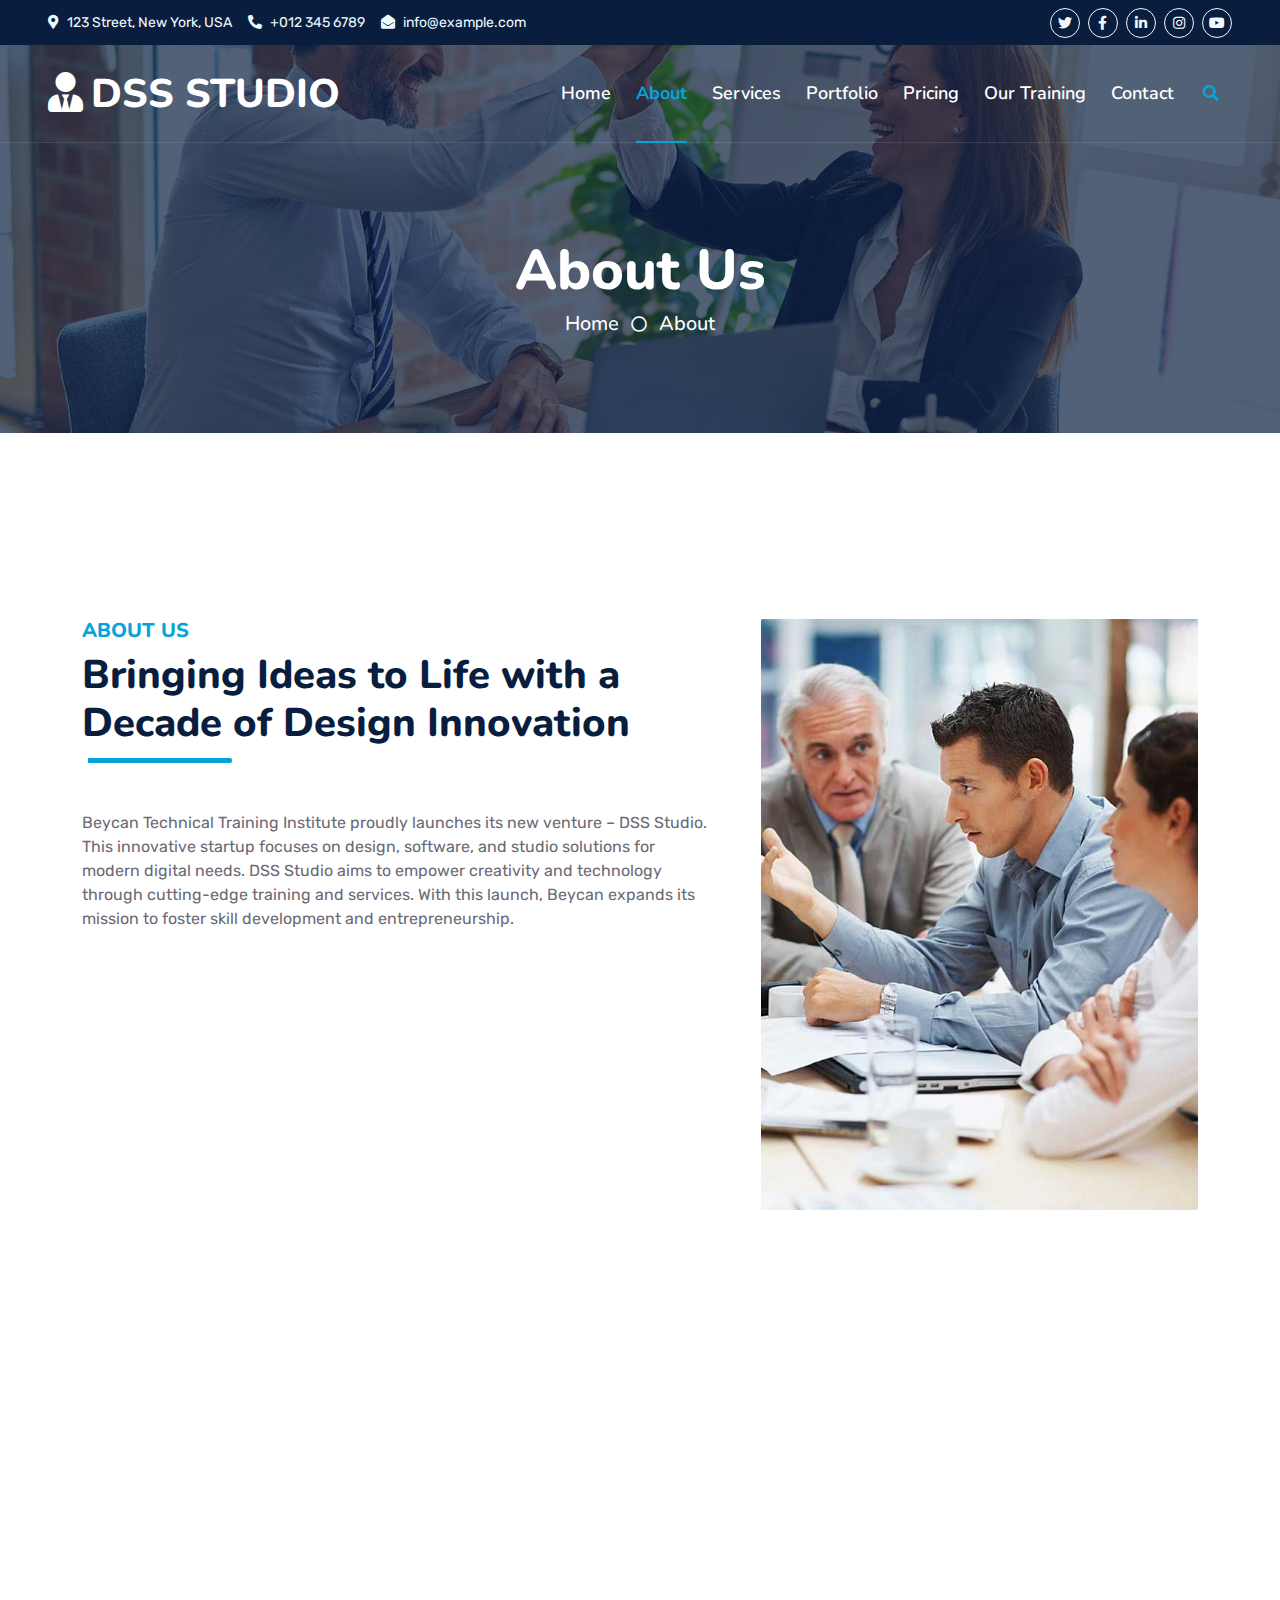
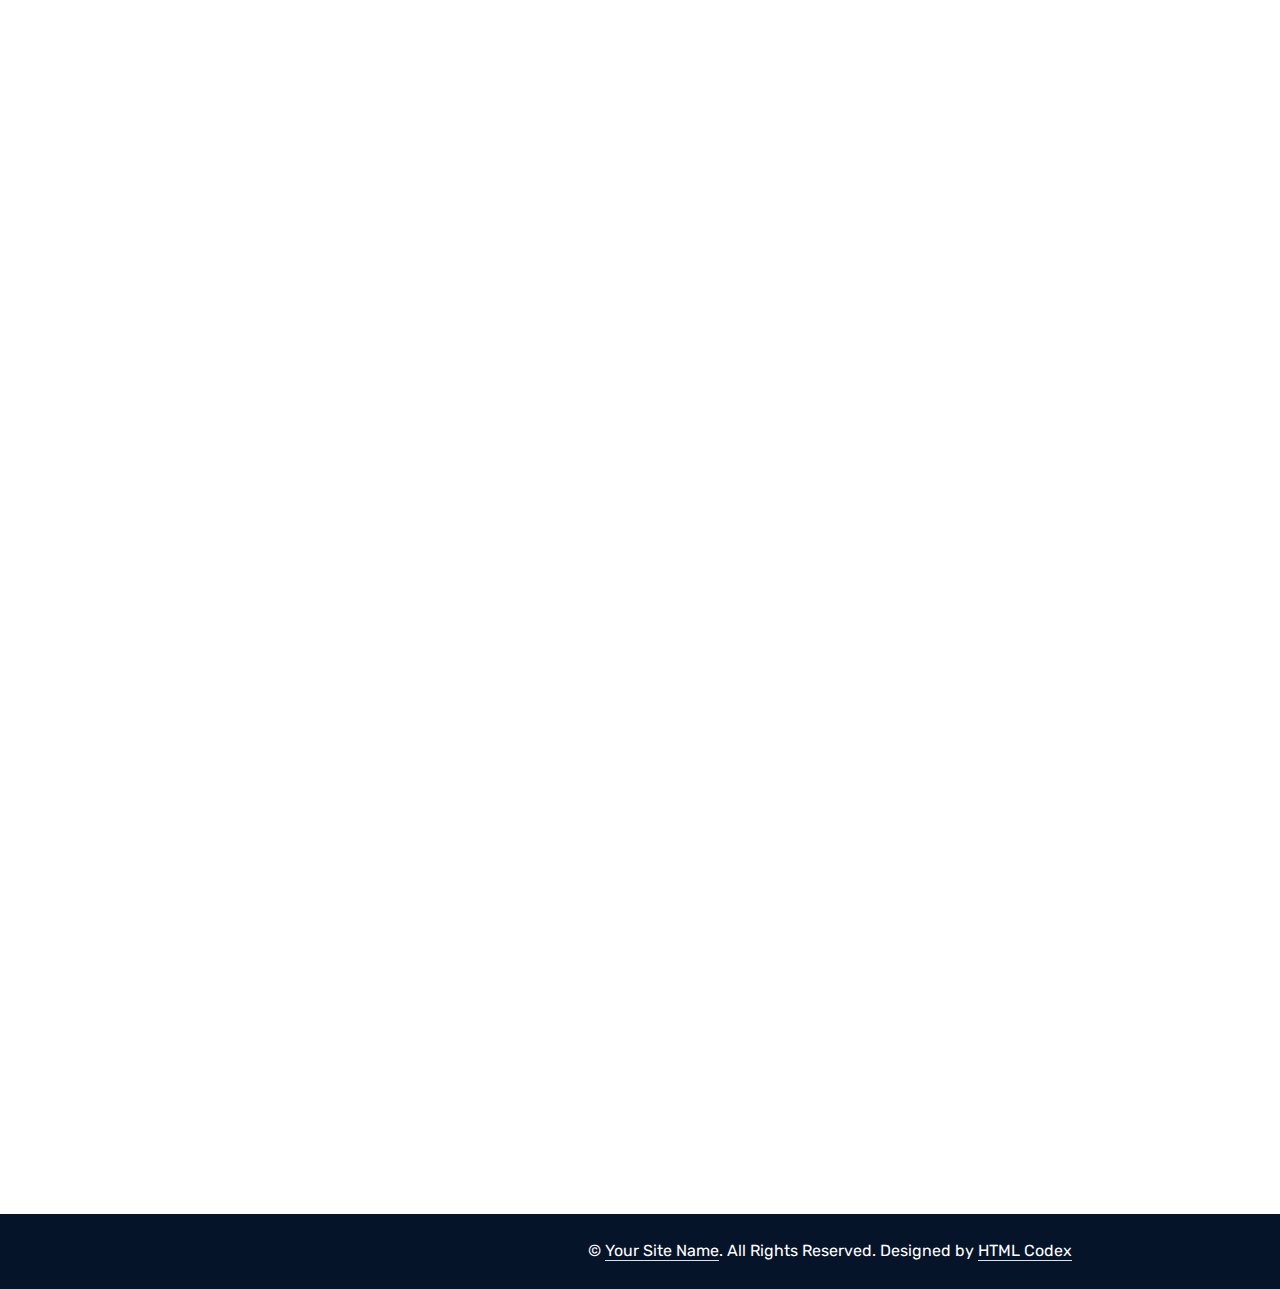
<file: about.html>
<!DOCTYPE html>
<html lang="en">

<head>
    <meta charset="utf-8">
    <title>Startup - Startup Website Template</title>
    <meta content="width=device-width, initial-scale=1.0" name="viewport">
    <meta content="Free HTML Templates" name="keywords">
    <meta content="Free HTML Templates" name="description">

    <!-- Favicon -->
    <link href="img/favicon.ico" rel="icon">

    <!-- Google Web Fonts -->
    <link rel="preconnect" href="https://fonts.googleapis.com">
    <link rel="preconnect" href="https://fonts.gstatic.com" crossorigin>
    <link href="https://fonts.googleapis.com/css2?family=Nunito:wght@400;600;700;800&family=Rubik:wght@400;500;600;700&display=swap" rel="stylesheet">

    <!-- Icon Font Stylesheet -->
    <link href="https://cdnjs.cloudflare.com/ajax/libs/font-awesome/5.10.0/css/all.min.css" rel="stylesheet">
    <link href="https://cdn.jsdelivr.net/npm/bootstrap-icons@1.4.1/font/bootstrap-icons.css" rel="stylesheet">

    <!-- Libraries Stylesheet -->
    <link href="lib/owlcarousel/assets/owl.carousel.min.css" rel="stylesheet">
    <link href="lib/animate/animate.min.css" rel="stylesheet">

    <!-- Customized Bootstrap Stylesheet -->
    <link href="css/bootstrap.min.css" rel="stylesheet">

    <!-- Template Stylesheet -->
    <link href="css/style.css" rel="stylesheet">
</head>

<body>
    <!-- Spinner Start -->
    <div id="spinner" class="show bg-white position-fixed translate-middle w-100 vh-100 top-50 start-50 d-flex align-items-center justify-content-center">
        <div class="spinner"></div>
    </div>
    <!-- Spinner End -->


    <!-- Topbar Start -->
    <div class="container-fluid bg-dark px-5 d-none d-lg-block">
        <div class="row gx-0">
            <div class="col-lg-8 text-center text-lg-start mb-2 mb-lg-0">
                <div class="d-inline-flex align-items-center" style="height: 45px;">
                    <small class="me-3 text-light"><i class="fa fa-map-marker-alt me-2"></i>123 Street, New York, USA</small>
                    <small class="me-3 text-light"><i class="fa fa-phone-alt me-2"></i>+012 345 6789</small>
                    <small class="text-light"><i class="fa fa-envelope-open me-2"></i>info@example.com</small>
                </div>
            </div>
            <div class="col-lg-4 text-center text-lg-end">
                <div class="d-inline-flex align-items-center" style="height: 45px;">
                    <a class="btn btn-sm btn-outline-light btn-sm-square rounded-circle me-2" href=""><i class="fab fa-twitter fw-normal"></i></a>
                    <a class="btn btn-sm btn-outline-light btn-sm-square rounded-circle me-2" href=""><i class="fab fa-facebook-f fw-normal"></i></a>
                    <a class="btn btn-sm btn-outline-light btn-sm-square rounded-circle me-2" href=""><i class="fab fa-linkedin-in fw-normal"></i></a>
                    <a class="btn btn-sm btn-outline-light btn-sm-square rounded-circle me-2" href=""><i class="fab fa-instagram fw-normal"></i></a>
                    <a class="btn btn-sm btn-outline-light btn-sm-square rounded-circle" href=""><i class="fab fa-youtube fw-normal"></i></a>
                </div>
            </div>
        </div>
    </div>
    <!-- Topbar End -->


    <!-- Navbar Start -->
    <div class="container-fluid position-relative p-0">
        <nav class="navbar navbar-expand-lg navbar-dark px-5 py-3 py-lg-0">
            <a href="index.html" class="navbar-brand p-0">
                <h1 class="m-0"><i class="fa fa-user-tie me-2"></i>DSS STUDIO</h1>
            </a>
            <button class="navbar-toggler" type="button" data-bs-toggle="collapse" data-bs-target="#navbarCollapse">
                <span class="fa fa-bars"></span>
            </button>
            <div class="collapse navbar-collapse" id="navbarCollapse">
                <div class="navbar-nav ms-auto py-0">
                    <a href="index.html" class="nav-item nav-link">Home</a>
                    <a href="about.html" class="nav-item nav-link active">About</a>
                    <a href="service.html" class="nav-item nav-link">Services</a>
                    <a href="" class="nav-item nav-link">Portfolio</a>
                    <a href="price.html" class="nav-item nav-link">Pricing</a>
                      <a href="" class="nav-item nav-link">Our Training</a>
                    <a href="contact.html" class="nav-item nav-link">Contact</a>
                </div>
                <button type="button" class="btn text-primary ms-3" data-bs-toggle="modal" data-bs-target="#searchModal"><i class="fa fa-search"></i></butaton>
            </div>
        </nav>

        <div class="container-fluid bg-primary py-5 bg-header" style="margin-bottom: 90px;">
            <div class="row py-5">
                <div class="col-12 pt-lg-5 mt-lg-5 text-center">
                    <h1 class="display-4 text-white animated zoomIn">About Us</h1>
                    <a href="" class="h5 text-white">Home</a>
                    <i class="far fa-circle text-white px-2"></i>
                    <a href="" class="h5 text-white">About</a>
                </div>
            </div>
        </div>
    </div>
    <!-- Navbar End -->


    <!-- Full Screen Search Start -->
    <div class="modal fade" id="searchModal" tabindex="-1">
        <div class="modal-dialog modal-fullscreen">
            <div class="modal-content" style="background: rgba(9, 30, 62, .7);">
                <div class="modal-header border-0">
                    <button type="button" class="btn bg-white btn-close" data-bs-dismiss="modal" aria-label="Close"></button>
                </div>
                <div class="modal-body d-flex align-items-center justify-content-center">
                    <div class="input-group" style="max-width: 600px;">
                        <input type="text" class="form-control bg-transparent border-primary p-3" placeholder="Type search keyword">
                        <button class="btn btn-primary px-4"><i class="bi bi-search"></i></button>
                    </div>
                </div>
            </div>
        </div>
    </div>
    <!-- Full Screen Search End -->


    <!-- About Start -->
    <div class="container-fluid py-5 wow fadeInUp" data-wow-delay="0.1s">
        <div class="container py-5">
            <div class="row g-5">
                <div class="col-lg-7">
                    <div class="section-title position-relative pb-3 mb-5">
                        <h5 class="fw-bold text-primary text-uppercase">About Us</h5>
                        <h1 class="mb-0">Bringing Ideas to Life with a Decade of Design Innovation</h1>
                    </div>
 <p class="mb-4">Beycan Technical Training Institute proudly launches its new venture – DSS Studio.
This innovative startup focuses on design, software, and studio solutions for modern digital needs.
DSS Studio aims to empower creativity and technology through cutting-edge training and services.
With this launch, Beycan expands its mission to foster skill development and entrepreneurship.</p>
                    <div class="row g-0 mb-3">
                      <div class="col-sm-6 wow zoomIn" data-wow-delay="0.2s">
    <h5 class="mb-3"><i class="fa fa-check text-primary me-3"></i>Unique Design Concepts</h5>
    <h5 class="mb-3"><i class="fa fa-check text-primary me-3"></i>Pro Design & Dev Team</h5>
</div>
<div class="col-sm-6 wow zoomIn" data-wow-delay="0.4s">
    <h5 class="mb-3"><i class="fa fa-check text-primary me-3"></i>Logo & Brand Kits</h5>
    <h5 class="mb-3"><i class="fa fa-check text-primary me-3"></i>Live Design Sessions</h5>
</div>
                    </div>
                    <div class="d-flex align-items-center mb-4 wow fadeIn" data-wow-delay="0.6s">
                        <div class="bg-primary d-flex align-items-center justify-content-center rounded" style="width: 60px; height: 60px;">
                            <i class="fa fa-phone-alt text-white"></i>
                        </div>
                        <div class="ps-4">
                            <h5 class="mb-2">Call to ask any question</h5>
                            <h4 class="text-primary mb-0">+012 345 6789</h4>
                        </div>
                    </div>
                    <a href="quote.html" class="btn btn-primary py-3 px-5 mt-3 wow zoomIn" data-wow-delay="0.9s">Request A Quote</a>
                </div>
                <div class="col-lg-5" style="min-height: 500px;">
                    <div class="position-relative h-100">
                        <img class="position-absolute w-100 h-100 rounded wow zoomIn" data-wow-delay="0.9s" src="img/about.jpg" style="object-fit: cover;">
                    </div>
                </div>
            </div>
        </div>
    </div>
    <!-- About End -->


    <!-- Team Start -->
    <div class="container-fluid py-5 wow fadeInUp" data-wow-delay="0.1s">
        <div class="container py-5">
            <div class="section-title text-center position-relative pb-3 mb-5 mx-auto" style="max-width: 600px;">
                <h5 class="fw-bold text-primary text-uppercase">Team Members</h5>
                <h1 class="mb-0">Professional Stuffs Ready to Help Your Business</h1>
            </div>
            <div class="row g-5">
                <div class="col-lg-4 wow slideInUp" data-wow-delay="0.3s">
                    <div class="team-item bg-light rounded overflow-hidden">
                        <div class="team-img position-relative overflow-hidden">
                            <img class="img-fluid w-100" src="img/team-1.jpg" alt="">
                            <div class="team-social">
                                <a class="btn btn-lg btn-primary btn-lg-square rounded" href=""><i class="fab fa-twitter fw-normal"></i></a>
                                <a class="btn btn-lg btn-primary btn-lg-square rounded" href=""><i class="fab fa-facebook-f fw-normal"></i></a>
                                <a class="btn btn-lg btn-primary btn-lg-square rounded" href=""><i class="fab fa-instagram fw-normal"></i></a>
                                <a class="btn btn-lg btn-primary btn-lg-square rounded" href=""><i class="fab fa-linkedin-in fw-normal"></i></a>
                            </div>
                        </div>
                        <div class="text-center py-4">
                            <h4 class="text-primary">Full Name</h4>
                            <p class="text-uppercase m-0">Designation</p>
                        </div>
                    </div>
                </div>
                <div class="col-lg-4 wow slideInUp" data-wow-delay="0.6s">
                    <div class="team-item bg-light rounded overflow-hidden">
                        <div class="team-img position-relative overflow-hidden">
                            <img class="img-fluid w-100" src="img/team-2.jpg" alt="">
                            <div class="team-social">
                                <a class="btn btn-lg btn-primary btn-lg-square rounded" href=""><i class="fab fa-twitter fw-normal"></i></a>
                                <a class="btn btn-lg btn-primary btn-lg-square rounded" href=""><i class="fab fa-facebook-f fw-normal"></i></a>
                                <a class="btn btn-lg btn-primary btn-lg-square rounded" href=""><i class="fab fa-instagram fw-normal"></i></a>
                                <a class="btn btn-lg btn-primary btn-lg-square rounded" href=""><i class="fab fa-linkedin-in fw-normal"></i></a>
                            </div>
                        </div>
                        <div class="text-center py-4">
                            <h4 class="text-primary">Full Name</h4>
                            <p class="text-uppercase m-0">Designation</p>
                        </div>
                    </div>
                </div>
                <div class="col-lg-4 wow slideInUp" data-wow-delay="0.9s">
                    <div class="team-item bg-light rounded overflow-hidden">
                        <div class="team-img position-relative overflow-hidden">
                            <img class="img-fluid w-100" src="img/team-3.jpg" alt="">
                            <div class="team-social">
                                <a class="btn btn-lg btn-primary btn-lg-square rounded" href=""><i class="fab fa-twitter fw-normal"></i></a>
                                <a class="btn btn-lg btn-primary btn-lg-square rounded" href=""><i class="fab fa-facebook-f fw-normal"></i></a>
                                <a class="btn btn-lg btn-primary btn-lg-square rounded" href=""><i class="fab fa-instagram fw-normal"></i></a>
                                <a class="btn btn-lg btn-primary btn-lg-square rounded" href=""><i class="fab fa-linkedin-in fw-normal"></i></a>
                            </div>
                        </div>
                        <div class="text-center py-4">
                            <h4 class="text-primary">Full Name</h4>
                            <p class="text-uppercase m-0">Designation</p>
                        </div>
                    </div>
                </div>
            </div>
        </div>
    </div>
    <!-- Team End -->


    <!-- Vendor Start -->
    <div class="container-fluid py-5 wow fadeInUp" data-wow-delay="0.1s">
        <div class="container py-5 mb-5">
            <div class="bg-white">
                <div class="owl-carousel vendor-carousel">
                    <img src="img/vendor-1.jpg" alt="">
                    <img src="img/vendor-2.jpg" alt="">
                    <img src="img/vendor-3.jpg" alt="">
                    <img src="img/vendor-4.jpg" alt="">
                    <img src="img/vendor-5.jpg" alt="">
                    <img src="img/vendor-6.jpg" alt="">
                    <img src="img/vendor-7.jpg" alt="">
                    <img src="img/vendor-8.jpg" alt="">
                    <img src="img/vendor-9.jpg" alt="">
                </div>
            </div>
        </div>
    </div>
    <!-- Vendor End -->
    

    <!-- Footer Start -->
    <div class="container-fluid bg-dark text-light mt-5 wow fadeInUp" data-wow-delay="0.1s">
        <div class="container">
            <div class="row gx-5">
                <div class="col-lg-4 col-md-6 footer-about">
                    <div class="d-flex flex-column align-items-center justify-content-center text-center h-100 bg-primary p-4">
                        <a href="index.html" class="navbar-brand">
                            <h1 class="m-0 text-white"><i class="fa fa-user-tie me-2"></i>Startup</h1>
                        </a>
                        <p class="mt-3 mb-4">Lorem diam sit erat dolor elitr et, diam lorem justo amet clita stet eos sit. Elitr dolor duo lorem, elitr clita ipsum sea. Diam amet erat lorem stet eos. Diam amet et kasd eos duo.</p>
                        <form action="">
                            <div class="input-group">
                                <input type="text" class="form-control border-white p-3" placeholder="Your Email">
                                <button class="btn btn-dark">Sign Up</button>
                            </div>
                        </form>
                    </div>
                </div>
                <div class="col-lg-8 col-md-6">
                    <div class="row gx-5">
                        <div class="col-lg-4 col-md-12 pt-5 mb-5">
                            <div class="section-title section-title-sm position-relative pb-3 mb-4">
                                <h3 class="text-light mb-0">Get In Touch</h3>
                            </div>
                            <div class="d-flex mb-2">
                                <i class="bi bi-geo-alt text-primary me-2"></i>
                                <p class="mb-0">123 Street, New York, USA</p>
                            </div>
                            <div class="d-flex mb-2">
                                <i class="bi bi-envelope-open text-primary me-2"></i>
                                <p class="mb-0">info@example.com</p>
                            </div>
                            <div class="d-flex mb-2">
                                <i class="bi bi-telephone text-primary me-2"></i>
                                <p class="mb-0">+012 345 67890</p>
                            </div>
                            <div class="d-flex mt-4">
                                <a class="btn btn-primary btn-square me-2" href="#"><i class="fab fa-twitter fw-normal"></i></a>
                                <a class="btn btn-primary btn-square me-2" href="#"><i class="fab fa-facebook-f fw-normal"></i></a>
                                <a class="btn btn-primary btn-square me-2" href="#"><i class="fab fa-linkedin-in fw-normal"></i></a>
                                <a class="btn btn-primary btn-square" href="#"><i class="fab fa-instagram fw-normal"></i></a>
                            </div>
                        </div>
                        <div class="col-lg-4 col-md-12 pt-0 pt-lg-5 mb-5">
                            <div class="section-title section-title-sm position-relative pb-3 mb-4">
                                <h3 class="text-light mb-0">Quick Links</h3>
                            </div>
                            <div class="link-animated d-flex flex-column justify-content-start">
                                <a class="text-light mb-2" href="#"><i class="bi bi-arrow-right text-primary me-2"></i>Home</a>
                                <a class="text-light mb-2" href="#"><i class="bi bi-arrow-right text-primary me-2"></i>About Us</a>
                                <a class="text-light mb-2" href="#"><i class="bi bi-arrow-right text-primary me-2"></i>Our Services</a>
                                <a class="text-light mb-2" href="#"><i class="bi bi-arrow-right text-primary me-2"></i>Meet The Team</a>
                                <a class="text-light mb-2" href="#"><i class="bi bi-arrow-right text-primary me-2"></i>Latest Blog</a>
                                <a class="text-light" href="#"><i class="bi bi-arrow-right text-primary me-2"></i>Contact Us</a>
                            </div>
                        </div>
                        <div class="col-lg-4 col-md-12 pt-0 pt-lg-5 mb-5">
                            <div class="section-title section-title-sm position-relative pb-3 mb-4">
                                <h3 class="text-light mb-0">Popular Links</h3>
                            </div>
                            <div class="link-animated d-flex flex-column justify-content-start">
                                <a class="text-light mb-2" href="#"><i class="bi bi-arrow-right text-primary me-2"></i>Home</a>
                                <a class="text-light mb-2" href="#"><i class="bi bi-arrow-right text-primary me-2"></i>About Us</a>
                                <a class="text-light mb-2" href="#"><i class="bi bi-arrow-right text-primary me-2"></i>Our Services</a>
                                <a class="text-light mb-2" href="#"><i class="bi bi-arrow-right text-primary me-2"></i>Meet The Team</a>
                                <a class="text-light mb-2" href="#"><i class="bi bi-arrow-right text-primary me-2"></i>Latest Blog</a>
                                <a class="text-light" href="#"><i class="bi bi-arrow-right text-primary me-2"></i>Contact Us</a>
                            </div>
                        </div>
                    </div>
                </div>
            </div>
        </div>
    </div>
    <div class="container-fluid text-white" style="background: #061429;">
        <div class="container text-center">
            <div class="row justify-content-end">
                <div class="col-lg-8 col-md-6">
                    <div class="d-flex align-items-center justify-content-center" style="height: 75px;">
                        <p class="mb-0">&copy; <a class="text-white border-bottom" href="#">Your Site Name</a>. All Rights Reserved. 
						
						<!--/*** This template is free as long as you keep the footer author’s credit link/attribution link/backlink. If you'd like to use the template without the footer author’s credit link/attribution link/backlink, you can purchase the Credit Removal License from "https://htmlcodex.com/credit-removal". Thank you for your support. ***/-->
						Designed by <a class="text-white border-bottom" href="https://htmlcodex.com">HTML Codex</a></p>
                    </div>
                </div>
            </div>
        </div>
    </div>
    <!-- Footer End -->


    <!-- Back to Top -->
    <a href="#" class="btn btn-lg btn-primary btn-lg-square rounded back-to-top"><i class="bi bi-arrow-up"></i></a>


    <!-- JavaScript Libraries -->
    <script src="https://code.jquery.com/jquery-3.4.1.min.js"></script>
    <script src="https://cdn.jsdelivr.net/npm/bootstrap@5.0.0/dist/js/bootstrap.bundle.min.js"></script>
    <script src="lib/wow/wow.min.js"></script>
    <script src="lib/easing/easing.min.js"></script>
    <script src="lib/waypoints/waypoints.min.js"></script>
    <script src="lib/counterup/counterup.min.js"></script>
    <script src="lib/owlcarousel/owl.carousel.min.js"></script>

    <!-- Template Javascript -->
    <script src="js/main.js"></script>
</body>

</html>
</file>
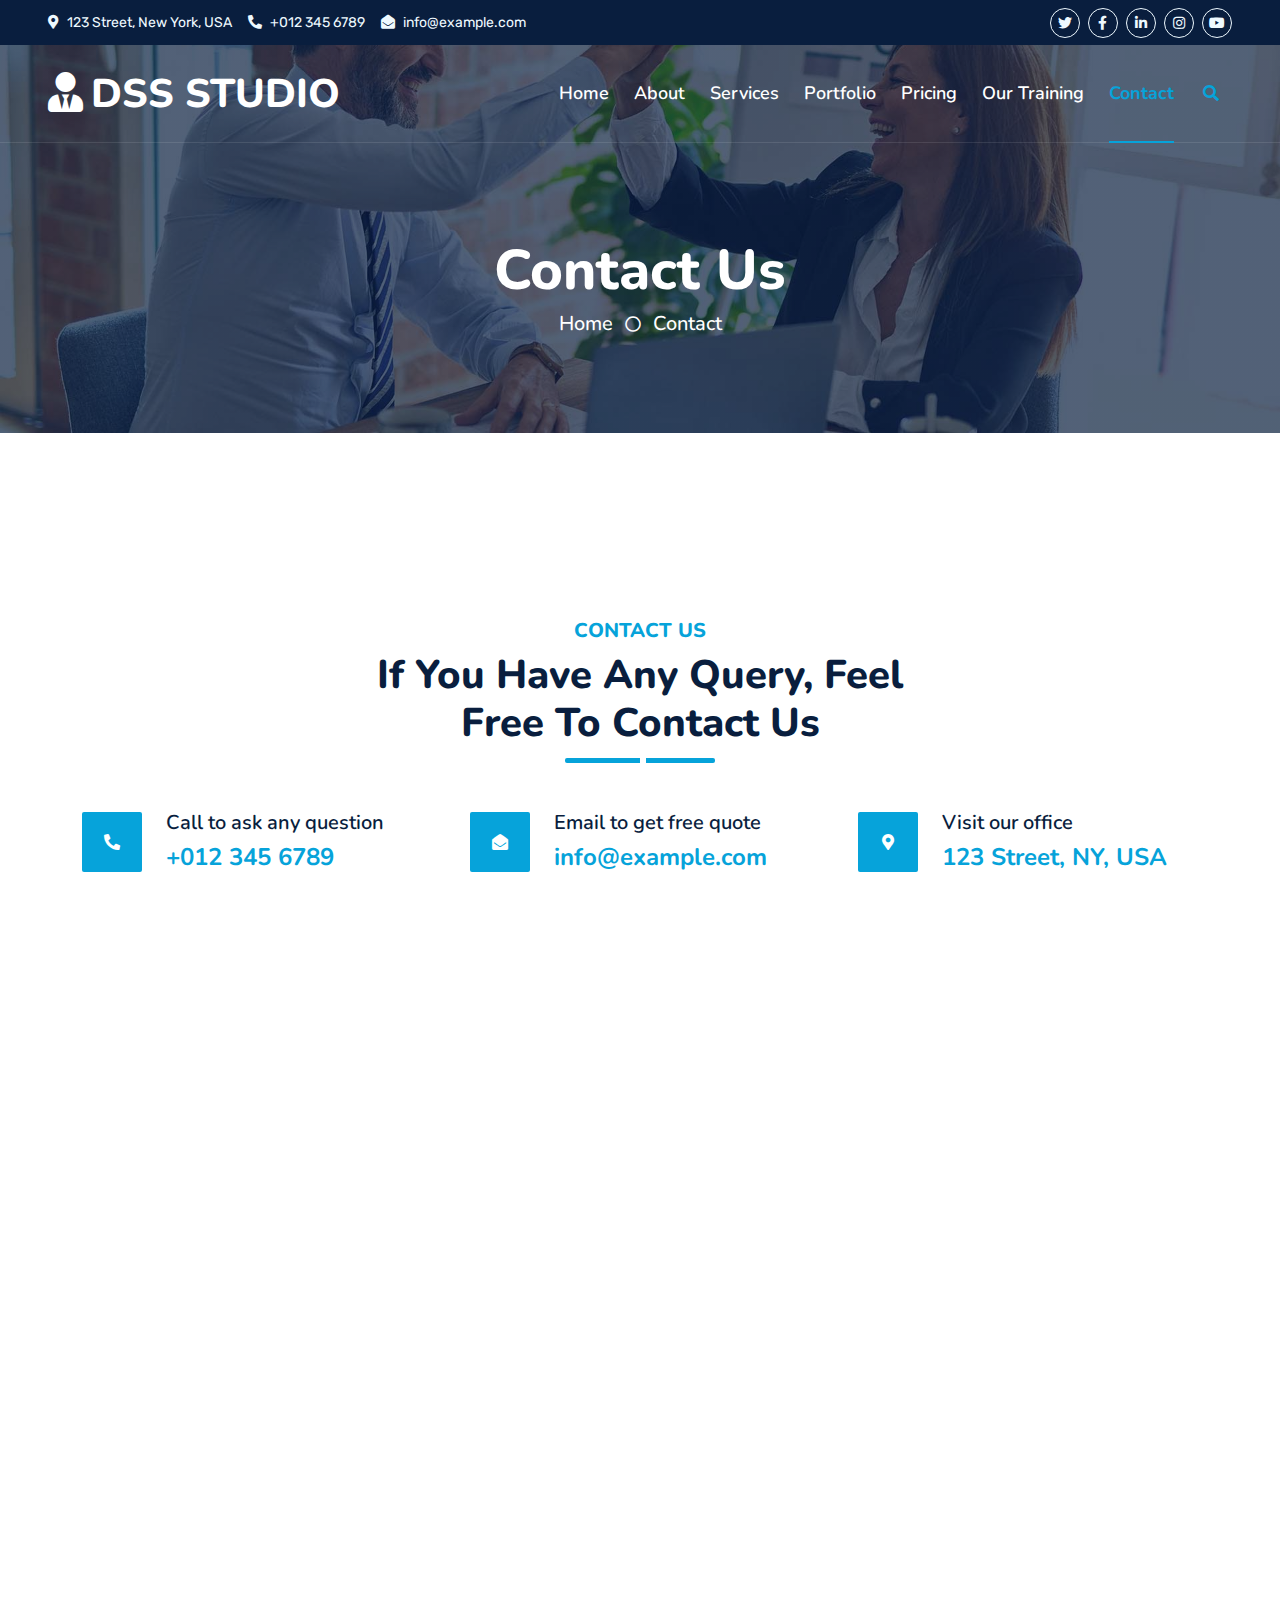
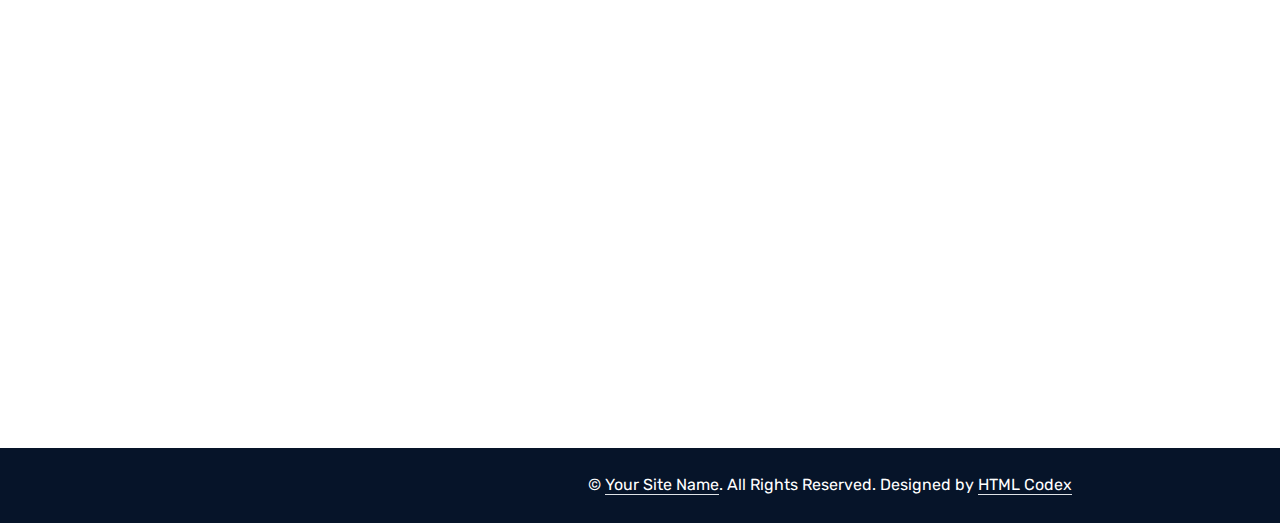
<file: contact.html>
<!DOCTYPE html>
<html lang="en">

<head>
    <meta charset="utf-8">
    <title>Startup - Startup Website Template</title>
    <meta content="width=device-width, initial-scale=1.0" name="viewport">
    <meta content="Free HTML Templates" name="keywords">
    <meta content="Free HTML Templates" name="description">

    <!-- Favicon -->
    <link href="img/favicon.ico" rel="icon">

    <!-- Google Web Fonts -->
    <link rel="preconnect" href="https://fonts.googleapis.com">
    <link rel="preconnect" href="https://fonts.gstatic.com" crossorigin>
    <link href="https://fonts.googleapis.com/css2?family=Nunito:wght@400;600;700;800&family=Rubik:wght@400;500;600;700&display=swap" rel="stylesheet">

    <!-- Icon Font Stylesheet -->
    <link href="https://cdnjs.cloudflare.com/ajax/libs/font-awesome/5.10.0/css/all.min.css" rel="stylesheet">
    <link href="https://cdn.jsdelivr.net/npm/bootstrap-icons@1.4.1/font/bootstrap-icons.css" rel="stylesheet">

    <!-- Libraries Stylesheet -->
    <link href="lib/owlcarousel/assets/owl.carousel.min.css" rel="stylesheet">
    <link href="lib/animate/animate.min.css" rel="stylesheet">

    <!-- Customized Bootstrap Stylesheet -->
    <link href="css/bootstrap.min.css" rel="stylesheet">

    <!-- Template Stylesheet -->
    <link href="css/style.css" rel="stylesheet">
</head>

<body>
    <!-- Spinner Start -->
    <div id="spinner" class="show bg-white position-fixed translate-middle w-100 vh-100 top-50 start-50 d-flex align-items-center justify-content-center">
        <div class="spinner"></div>
    </div>
    <!-- Spinner End -->


    <!-- Topbar Start -->
    <div class="container-fluid bg-dark px-5 d-none d-lg-block">
        <div class="row gx-0">
            <div class="col-lg-8 text-center text-lg-start mb-2 mb-lg-0">
                <div class="d-inline-flex align-items-center" style="height: 45px;">
                    <small class="me-3 text-light"><i class="fa fa-map-marker-alt me-2"></i>123 Street, New York, USA</small>
                    <small class="me-3 text-light"><i class="fa fa-phone-alt me-2"></i>+012 345 6789</small>
                    <small class="text-light"><i class="fa fa-envelope-open me-2"></i>info@example.com</small>
                </div>
            </div>
            <div class="col-lg-4 text-center text-lg-end">
                <div class="d-inline-flex align-items-center" style="height: 45px;">
                    <a class="btn btn-sm btn-outline-light btn-sm-square rounded-circle me-2" href=""><i class="fab fa-twitter fw-normal"></i></a>
                    <a class="btn btn-sm btn-outline-light btn-sm-square rounded-circle me-2" href=""><i class="fab fa-facebook-f fw-normal"></i></a>
                    <a class="btn btn-sm btn-outline-light btn-sm-square rounded-circle me-2" href=""><i class="fab fa-linkedin-in fw-normal"></i></a>
                    <a class="btn btn-sm btn-outline-light btn-sm-square rounded-circle me-2" href=""><i class="fab fa-instagram fw-normal"></i></a>
                    <a class="btn btn-sm btn-outline-light btn-sm-square rounded-circle" href=""><i class="fab fa-youtube fw-normal"></i></a>
                </div>
            </div>
        </div>
    </div>
    <!-- Topbar End -->


    <!-- Navbar Start -->
     <div class="container-fluid position-relative p-0">
        <nav class="navbar navbar-expand-lg navbar-dark px-5 py-3 py-lg-0">
            <a href="index.html" class="navbar-brand p-0">
                <h1 class="m-0"><i class="fa fa-user-tie me-2"></i>DSS STUDIO</h1>
            </a>
            <button class="navbar-toggler" type="button" data-bs-toggle="collapse" data-bs-target="#navbarCollapse">
                <span class="fa fa-bars"></span>
            </button>
            <div class="collapse navbar-collapse" id="navbarCollapse">
                <div class="navbar-nav ms-auto py-0">
                    <a href="index.html" class="nav-item nav-link">Home</a>
                    <a href="about.html" class="nav-item nav-link">About</a>
                    <a href="service.html" class="nav-item nav-link">Services</a>
                    <a href="" class="nav-item nav-link">Portfolio</a>
                    <a href="price.html" class="nav-item nav-link">Pricing</a>
                      <a href="" class="nav-item nav-link">Our Training</a>
                    <a href="contact.html" class="nav-item nav-link active">Contact</a>
                </div>
                <button type="button" class="btn text-primary ms-3" data-bs-toggle="modal" data-bs-target="#searchModal"><i class="fa fa-search"></i></butaton>
            </div>
        </nav>

        <div class="container-fluid bg-primary py-5 bg-header" style="margin-bottom: 90px;">
            <div class="row py-5">
                <div class="col-12 pt-lg-5 mt-lg-5 text-center">
                    <h1 class="display-4 text-white animated zoomIn">Contact Us</h1>
                    <a href="" class="h5 text-white">Home</a>
                    <i class="far fa-circle text-white px-2"></i>
                    <a href="" class="h5 text-white">Contact</a>
                </div>
            </div>
        </div>
    </div>
    <!-- Navbar End -->


    <!-- Full Screen Search Start -->
    <div class="modal fade" id="searchModal" tabindex="-1">
        <div class="modal-dialog modal-fullscreen">
            <div class="modal-content" style="background: rgba(9, 30, 62, .7);">
                <div class="modal-header border-0">
                    <button type="button" class="btn bg-white btn-close" data-bs-dismiss="modal" aria-label="Close"></button>
                </div>
                <div class="modal-body d-flex align-items-center justify-content-center">
                    <div class="input-group" style="max-width: 600px;">
                        <input type="text" class="form-control bg-transparent border-primary p-3" placeholder="Type search keyword">
                        <button class="btn btn-primary px-4"><i class="bi bi-search"></i></button>
                    </div>
                </div>
            </div>
        </div>
    </div>
    <!-- Full Screen Search End -->


    <!-- Contact Start -->
    <div class="container-fluid py-5 wow fadeInUp" data-wow-delay="0.1s">
        <div class="container py-5">
            <div class="section-title text-center position-relative pb-3 mb-5 mx-auto" style="max-width: 600px;">
                <h5 class="fw-bold text-primary text-uppercase">Contact Us</h5>
                <h1 class="mb-0">If You Have Any Query, Feel Free To Contact Us</h1>
            </div>
            <div class="row g-5 mb-5">
                <div class="col-lg-4">
                    <div class="d-flex align-items-center wow fadeIn" data-wow-delay="0.1s">
                        <div class="bg-primary d-flex align-items-center justify-content-center rounded" style="width: 60px; height: 60px;">
                            <i class="fa fa-phone-alt text-white"></i>
                        </div>
                        <div class="ps-4">
                            <h5 class="mb-2">Call to ask any question</h5>
                            <h4 class="text-primary mb-0">+012 345 6789</h4>
                        </div>
                    </div>
                </div>
                <div class="col-lg-4">
                    <div class="d-flex align-items-center wow fadeIn" data-wow-delay="0.4s">
                        <div class="bg-primary d-flex align-items-center justify-content-center rounded" style="width: 60px; height: 60px;">
                            <i class="fa fa-envelope-open text-white"></i>
                        </div>
                        <div class="ps-4">
                            <h5 class="mb-2">Email to get free quote</h5>
                            <h4 class="text-primary mb-0">info@example.com</h4>
                        </div>
                    </div>
                </div>
                <div class="col-lg-4">
                    <div class="d-flex align-items-center wow fadeIn" data-wow-delay="0.8s">
                        <div class="bg-primary d-flex align-items-center justify-content-center rounded" style="width: 60px; height: 60px;">
                            <i class="fa fa-map-marker-alt text-white"></i>
                        </div>
                        <div class="ps-4">
                            <h5 class="mb-2">Visit our office</h5>
                            <h4 class="text-primary mb-0">123 Street, NY, USA</h4>
                        </div>
                    </div>
                </div>
            </div>
            <div class="row g-5">
                <div class="col-lg-6 wow slideInUp" data-wow-delay="0.3s">
                    <form>
                        <div class="row g-3">
                            <div class="col-md-6">
                                <input type="text" class="form-control border-0 bg-light px-4" placeholder="Your Name" style="height: 55px;">
                            </div>
                            <div class="col-md-6">
                                <input type="email" class="form-control border-0 bg-light px-4" placeholder="Your Email" style="height: 55px;">
                            </div>
                            <div class="col-12">
                                <input type="text" class="form-control border-0 bg-light px-4" placeholder="Subject" style="height: 55px;">
                            </div>
                            <div class="col-12">
                                <textarea class="form-control border-0 bg-light px-4 py-3" rows="4" placeholder="Message"></textarea>
                            </div>
                            <div class="col-12">
                                <button class="btn btn-primary w-100 py-3" type="submit">Send Message</button>
                            </div>
                        </div>
                    </form>
                </div>
                <div class="col-lg-6 wow slideInUp" data-wow-delay="0.6s">
                    <iframe class="position-relative rounded w-100 h-100"
                        src="https://www.google.com/maps/embed?pb=!1m18!1m12!1m3!1d3001156.4288297426!2d-78.01371936852176!3d42.72876761954724!2m3!1f0!2f0!3f0!3m2!1i1024!2i768!4f13.1!3m3!1m2!1s0x4ccc4bf0f123a5a9%3A0xddcfc6c1de189567!2sNew%20York%2C%20USA!5e0!3m2!1sen!2sbd!4v1603794290143!5m2!1sen!2sbd"
                        frameborder="0" style="min-height: 350px; border:0;" allowfullscreen="" aria-hidden="false"
                        tabindex="0"></iframe>
                </div>
            </div>
        </div>
    </div>
    <!-- Contact End -->


    <!-- Vendor Start -->
    <div class="container-fluid py-5 wow fadeInUp" data-wow-delay="0.1s">
        <div class="container py-5 mb-5">
            <div class="bg-white">
                <div class="owl-carousel vendor-carousel">
                    <img src="img/vendor-1.jpg" alt="">
                    <img src="img/vendor-2.jpg" alt="">
                    <img src="img/vendor-3.jpg" alt="">
                    <img src="img/vendor-4.jpg" alt="">
                    <img src="img/vendor-5.jpg" alt="">
                    <img src="img/vendor-6.jpg" alt="">
                    <img src="img/vendor-7.jpg" alt="">
                    <img src="img/vendor-8.jpg" alt="">
                    <img src="img/vendor-9.jpg" alt="">
                </div>
            </div>
        </div>
    </div>
    <!-- Vendor End -->
    

    <!-- Footer Start -->
    <div class="container-fluid bg-dark text-light mt-5 wow fadeInUp" data-wow-delay="0.1s">
        <div class="container">
            <div class="row gx-5">
                <div class="col-lg-4 col-md-6 footer-about">
                    <div class="d-flex flex-column align-items-center justify-content-center text-center h-100 bg-primary p-4">
                        <a href="index.html" class="navbar-brand">
                            <h1 class="m-0 text-white"><i class="fa fa-user-tie me-2"></i>Startup</h1>
                        </a>
                        <p class="mt-3 mb-4">Lorem diam sit erat dolor elitr et, diam lorem justo amet clita stet eos sit. Elitr dolor duo lorem, elitr clita ipsum sea. Diam amet erat lorem stet eos. Diam amet et kasd eos duo.</p>
                        <form action="">
                            <div class="input-group">
                                <input type="text" class="form-control border-white p-3" placeholder="Your Email">
                                <button class="btn btn-dark">Sign Up</button>
                            </div>
                        </form>
                    </div>
                </div>
                <div class="col-lg-8 col-md-6">
                    <div class="row gx-5">
                        <div class="col-lg-4 col-md-12 pt-5 mb-5">
                            <div class="section-title section-title-sm position-relative pb-3 mb-4">
                                <h3 class="text-light mb-0">Get In Touch</h3>
                            </div>
                            <div class="d-flex mb-2">
                                <i class="bi bi-geo-alt text-primary me-2"></i>
                                <p class="mb-0">123 Street, New York, USA</p>
                            </div>
                            <div class="d-flex mb-2">
                                <i class="bi bi-envelope-open text-primary me-2"></i>
                                <p class="mb-0">info@example.com</p>
                            </div>
                            <div class="d-flex mb-2">
                                <i class="bi bi-telephone text-primary me-2"></i>
                                <p class="mb-0">+012 345 67890</p>
                            </div>
                            <div class="d-flex mt-4">
                                <a class="btn btn-primary btn-square me-2" href="#"><i class="fab fa-twitter fw-normal"></i></a>
                                <a class="btn btn-primary btn-square me-2" href="#"><i class="fab fa-facebook-f fw-normal"></i></a>
                                <a class="btn btn-primary btn-square me-2" href="#"><i class="fab fa-linkedin-in fw-normal"></i></a>
                                <a class="btn btn-primary btn-square" href="#"><i class="fab fa-instagram fw-normal"></i></a>
                            </div>
                        </div>
                        <div class="col-lg-4 col-md-12 pt-0 pt-lg-5 mb-5">
                            <div class="section-title section-title-sm position-relative pb-3 mb-4">
                                <h3 class="text-light mb-0">Quick Links</h3>
                            </div>
                            <div class="link-animated d-flex flex-column justify-content-start">
                                <a class="text-light mb-2" href="#"><i class="bi bi-arrow-right text-primary me-2"></i>Home</a>
                                <a class="text-light mb-2" href="#"><i class="bi bi-arrow-right text-primary me-2"></i>About Us</a>
                                <a class="text-light mb-2" href="#"><i class="bi bi-arrow-right text-primary me-2"></i>Our Services</a>
                                <a class="text-light mb-2" href="#"><i class="bi bi-arrow-right text-primary me-2"></i>Meet The Team</a>
                                <a class="text-light mb-2" href="#"><i class="bi bi-arrow-right text-primary me-2"></i>Latest Blog</a>
                                <a class="text-light" href="#"><i class="bi bi-arrow-right text-primary me-2"></i>Contact Us</a>
                            </div>
                        </div>
                        <div class="col-lg-4 col-md-12 pt-0 pt-lg-5 mb-5">
                            <div class="section-title section-title-sm position-relative pb-3 mb-4">
                                <h3 class="text-light mb-0">Popular Links</h3>
                            </div>
                            <div class="link-animated d-flex flex-column justify-content-start">
                                <a class="text-light mb-2" href="#"><i class="bi bi-arrow-right text-primary me-2"></i>Home</a>
                                <a class="text-light mb-2" href="#"><i class="bi bi-arrow-right text-primary me-2"></i>About Us</a>
                                <a class="text-light mb-2" href="#"><i class="bi bi-arrow-right text-primary me-2"></i>Our Services</a>
                                <a class="text-light mb-2" href="#"><i class="bi bi-arrow-right text-primary me-2"></i>Meet The Team</a>
                                <a class="text-light mb-2" href="#"><i class="bi bi-arrow-right text-primary me-2"></i>Latest Blog</a>
                                <a class="text-light" href="#"><i class="bi bi-arrow-right text-primary me-2"></i>Contact Us</a>
                            </div>
                        </div>
                    </div>
                </div>
            </div>
        </div>
    </div>
    <div class="container-fluid text-white" style="background: #061429;">
        <div class="container text-center">
            <div class="row justify-content-end">
                <div class="col-lg-8 col-md-6">
                    <div class="d-flex align-items-center justify-content-center" style="height: 75px;">
                        <p class="mb-0">&copy; <a class="text-white border-bottom" href="#">Your Site Name</a>. All Rights Reserved. 
						
						<!--/*** This template is free as long as you keep the footer author’s credit link/attribution link/backlink. If you'd like to use the template without the footer author’s credit link/attribution link/backlink, you can purchase the Credit Removal License from "https://htmlcodex.com/credit-removal". Thank you for your support. ***/-->
						Designed by <a class="text-white border-bottom" href="https://htmlcodex.com">HTML Codex</a></p>
                    </div>
                </div>
            </div>
        </div>
    </div>
    <!-- Footer End -->


    <!-- Back to Top -->
    <a href="#" class="btn btn-lg btn-primary btn-lg-square rounded back-to-top"><i class="bi bi-arrow-up"></i></a>


    <!-- JavaScript Libraries -->
    <script src="https://code.jquery.com/jquery-3.4.1.min.js"></script>
    <script src="https://cdn.jsdelivr.net/npm/bootstrap@5.0.0/dist/js/bootstrap.bundle.min.js"></script>
    <script src="lib/wow/wow.min.js"></script>
    <script src="lib/easing/easing.min.js"></script>
    <script src="lib/waypoints/waypoints.min.js"></script>
    <script src="lib/counterup/counterup.min.js"></script>
    <script src="lib/owlcarousel/owl.carousel.min.js"></script>

    <!-- Template Javascript -->
    <script src="js/main.js"></script>
</body>

</html>
</file>
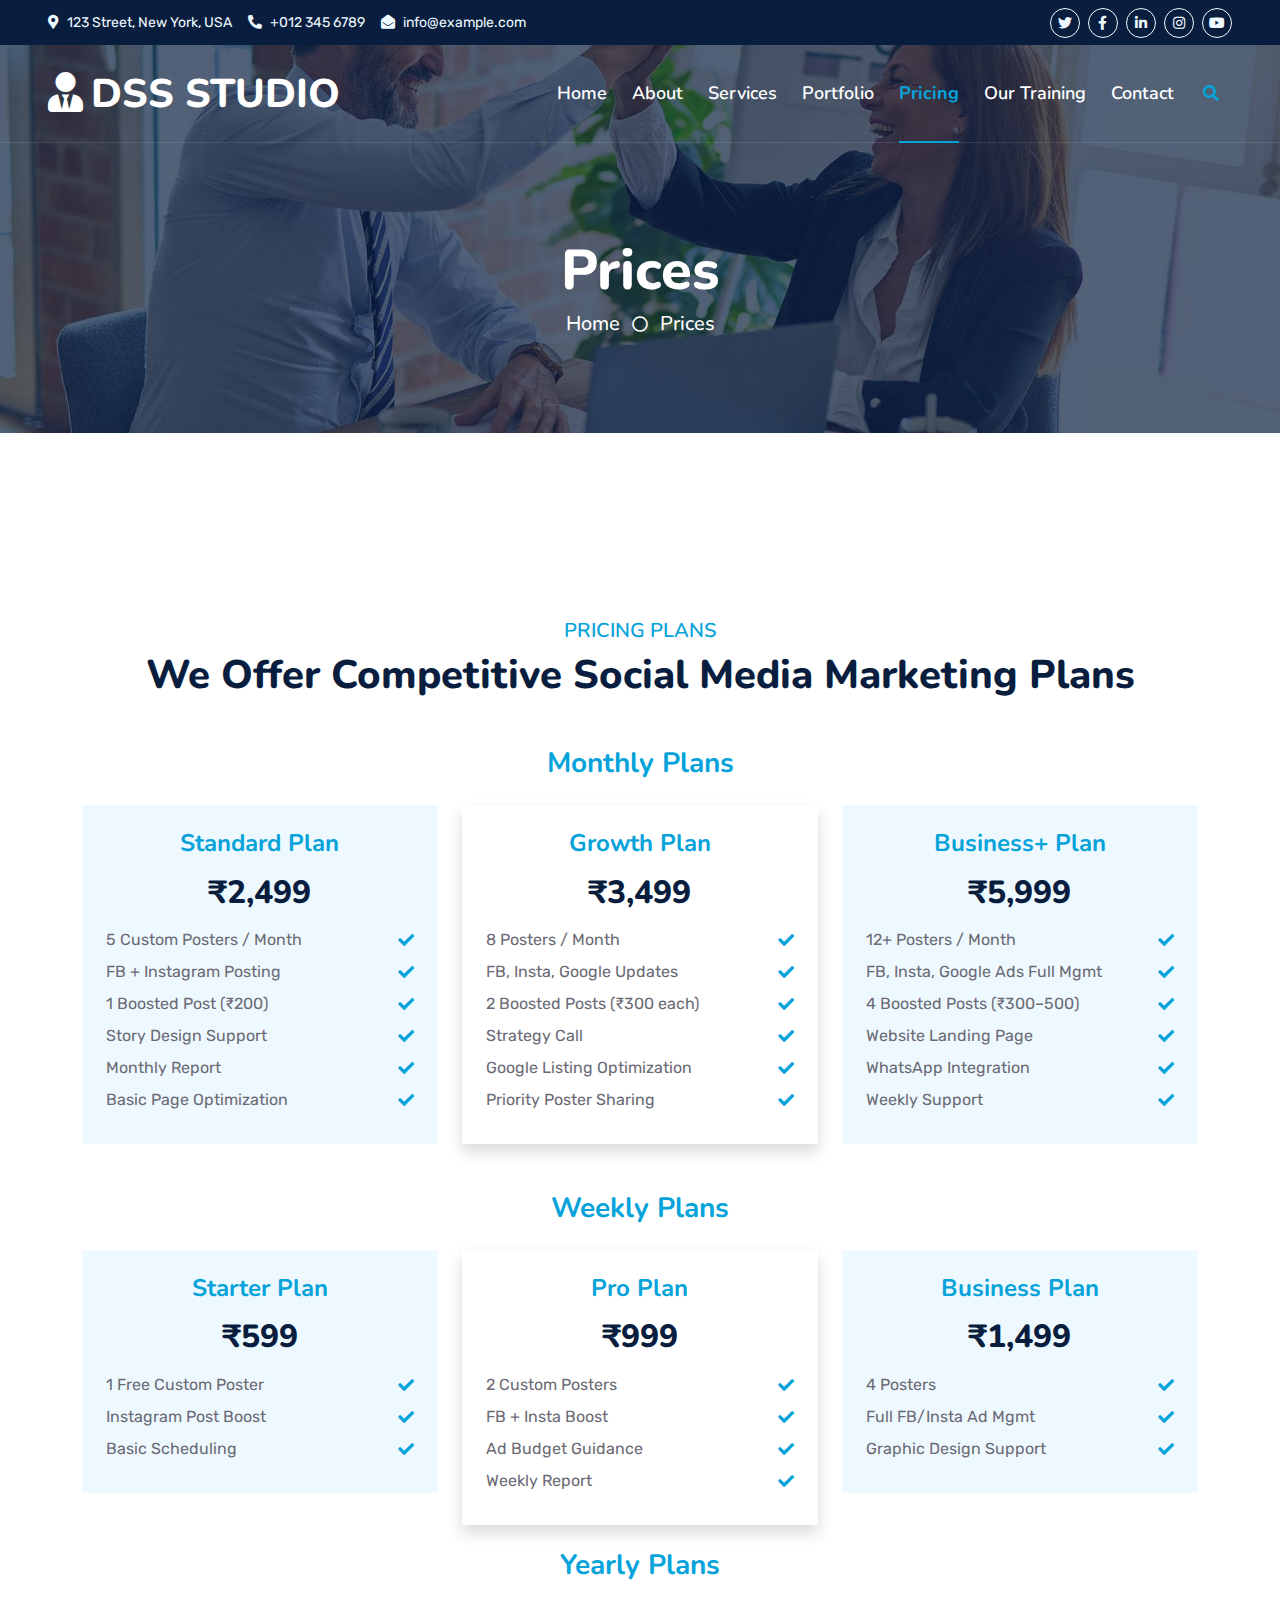
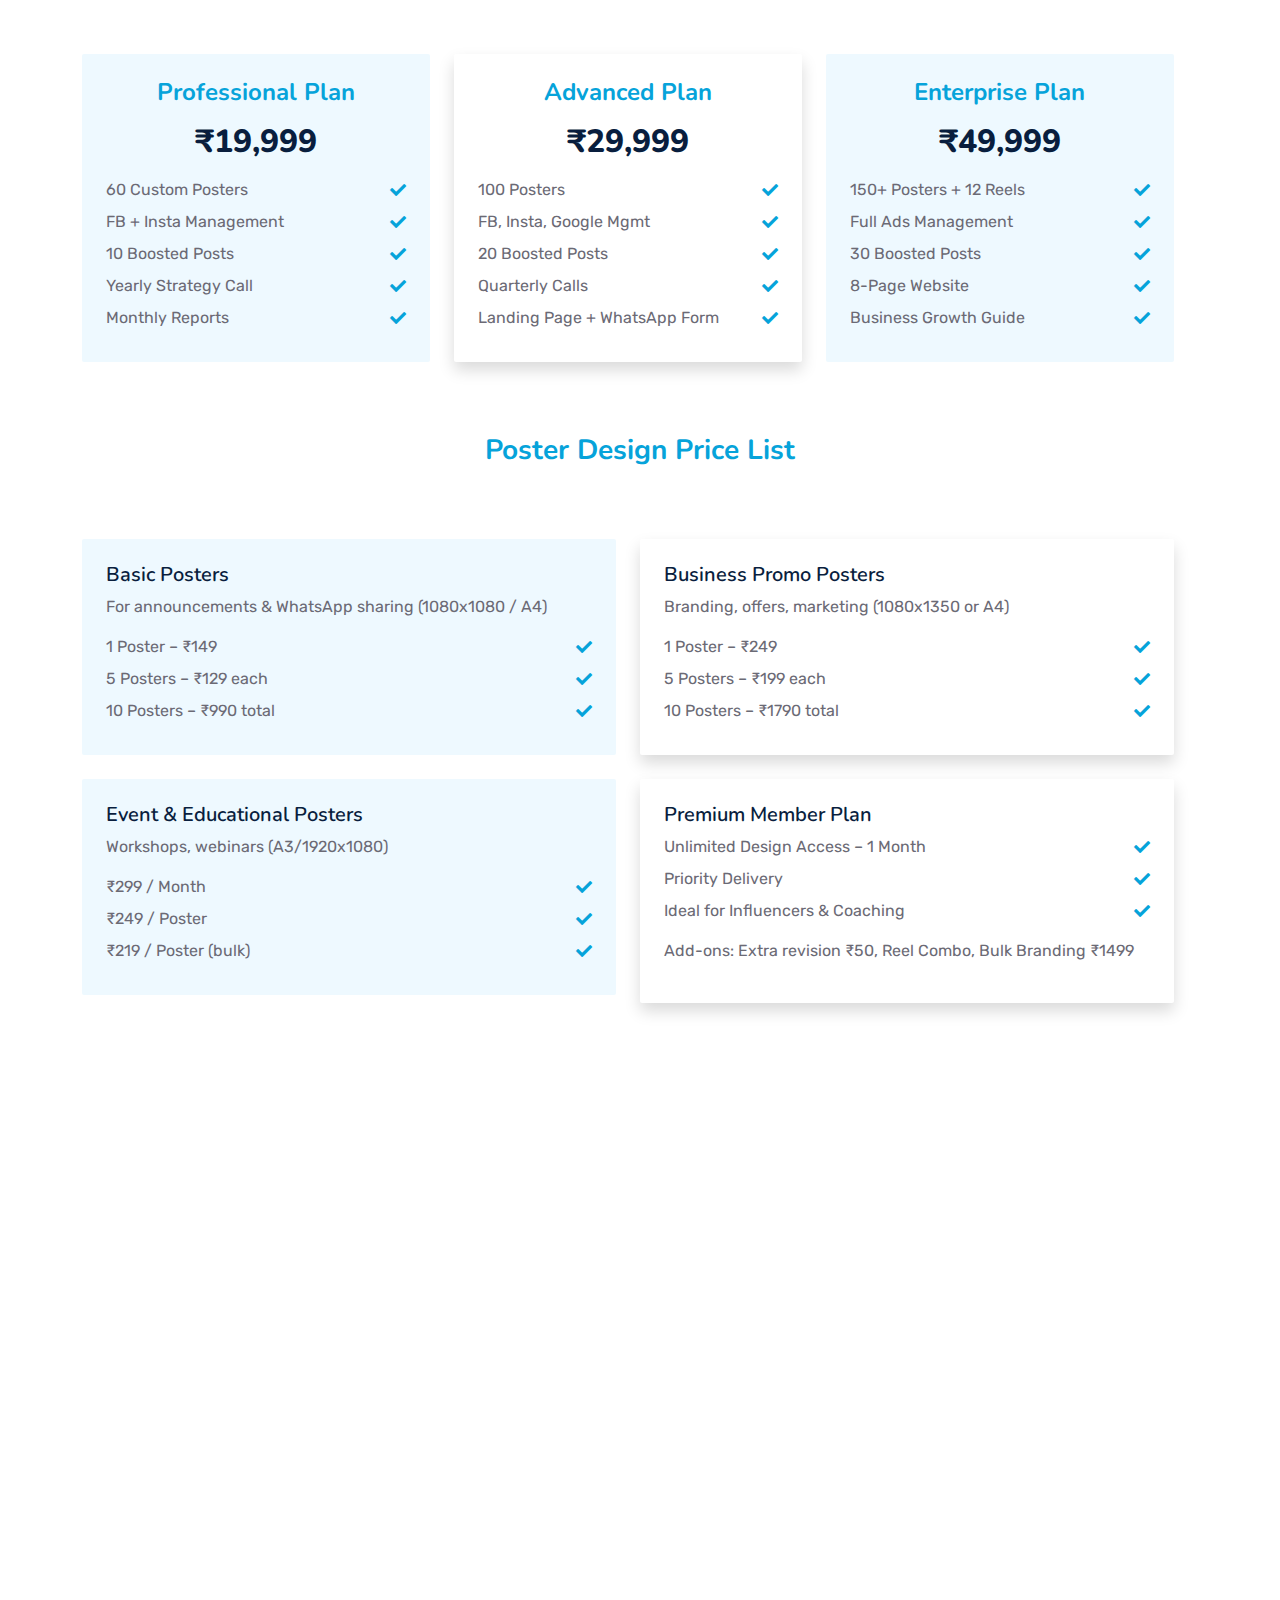
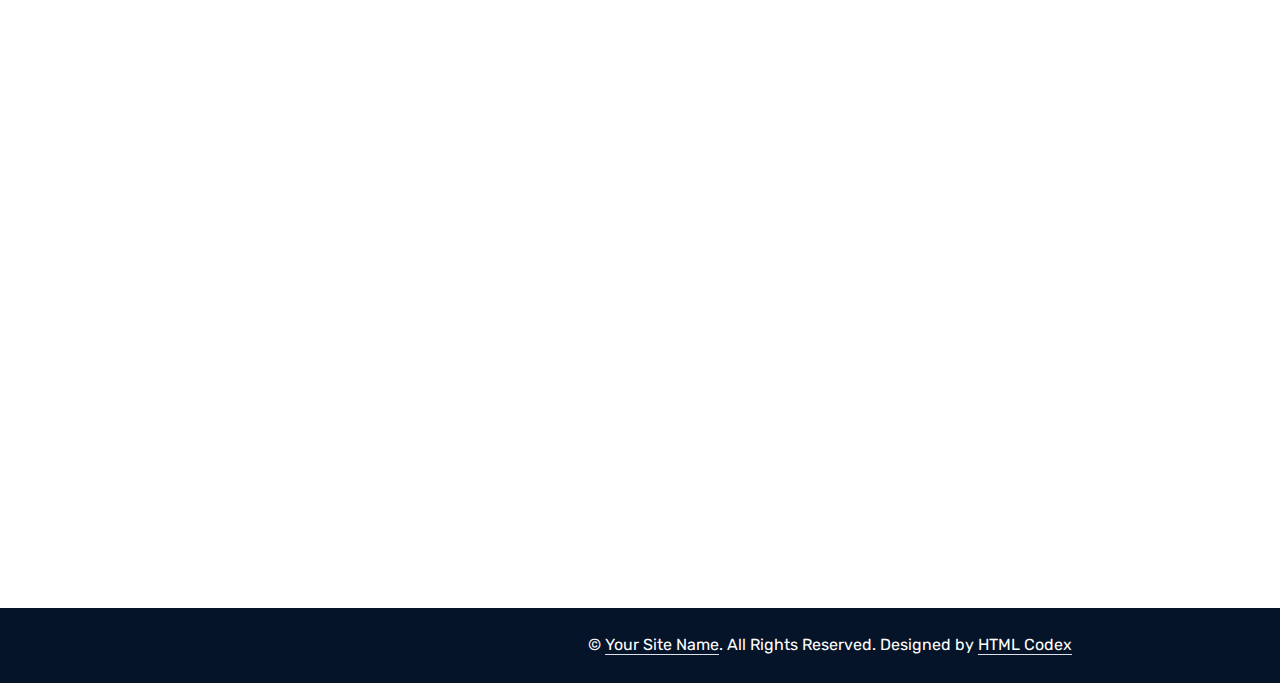
<file: price.html>
<!DOCTYPE html>
<html lang="en">

<head>
    <meta charset="utf-8">
    <title>Startup - Startup Website Template</title>
    <meta content="width=device-width, initial-scale=1.0" name="viewport">
    <meta content="Free HTML Templates" name="keywords">
    <meta content="Free HTML Templates" name="description">

    <!-- Favicon -->
    <link href="img/favicon.ico" rel="icon">

    <!-- Google Web Fonts -->
    <link rel="preconnect" href="https://fonts.googleapis.com">
    <link rel="preconnect" href="https://fonts.gstatic.com" crossorigin>
    <link href="https://fonts.googleapis.com/css2?family=Nunito:wght@400;600;700;800&family=Rubik:wght@400;500;600;700&display=swap" rel="stylesheet">

    <!-- Icon Font Stylesheet -->
    <link href="https://cdnjs.cloudflare.com/ajax/libs/font-awesome/5.10.0/css/all.min.css" rel="stylesheet">
    <link href="https://cdn.jsdelivr.net/npm/bootstrap-icons@1.4.1/font/bootstrap-icons.css" rel="stylesheet">

    <!-- Libraries Stylesheet -->
    <link href="lib/owlcarousel/assets/owl.carousel.min.css" rel="stylesheet">
    <link href="lib/animate/animate.min.css" rel="stylesheet">

    <!-- Customized Bootstrap Stylesheet -->
    <link href="css/bootstrap.min.css" rel="stylesheet">

    <!-- Template Stylesheet -->
    <link href="css/style.css" rel="stylesheet">
</head>

<body>
    <!-- Spinner Start -->
    <div id="spinner" class="show bg-white position-fixed translate-middle w-100 vh-100 top-50 start-50 d-flex align-items-center justify-content-center">
        <div class="spinner"></div>
    </div>
    <!-- Spinner End -->


    <!-- Topbar Start -->
    <div class="container-fluid bg-dark px-5 d-none d-lg-block">
        <div class="row gx-0">
            <div class="col-lg-8 text-center text-lg-start mb-2 mb-lg-0">
                <div class="d-inline-flex align-items-center" style="height: 45px;">
                    <small class="me-3 text-light"><i class="fa fa-map-marker-alt me-2"></i>123 Street, New York, USA</small>
                    <small class="me-3 text-light"><i class="fa fa-phone-alt me-2"></i>+012 345 6789</small>
                    <small class="text-light"><i class="fa fa-envelope-open me-2"></i>info@example.com</small>
                </div>
            </div>
            <div class="col-lg-4 text-center text-lg-end">
                <div class="d-inline-flex align-items-center" style="height: 45px;">
                    <a class="btn btn-sm btn-outline-light btn-sm-square rounded-circle me-2" href=""><i class="fab fa-twitter fw-normal"></i></a>
                    <a class="btn btn-sm btn-outline-light btn-sm-square rounded-circle me-2" href=""><i class="fab fa-facebook-f fw-normal"></i></a>
                    <a class="btn btn-sm btn-outline-light btn-sm-square rounded-circle me-2" href=""><i class="fab fa-linkedin-in fw-normal"></i></a>
                    <a class="btn btn-sm btn-outline-light btn-sm-square rounded-circle me-2" href=""><i class="fab fa-instagram fw-normal"></i></a>
                    <a class="btn btn-sm btn-outline-light btn-sm-square rounded-circle" href=""><i class="fab fa-youtube fw-normal"></i></a>
                </div>
            </div>
        </div>
    </div>
    <!-- Topbar End -->


    <!-- Navbar Start -->
    <div class="container-fluid position-relative p-0">
        <nav class="navbar navbar-expand-lg navbar-dark px-5 py-3 py-lg-0">
            <a href="index.html" class="navbar-brand p-0">
                <h1 class="m-0"><i class="fa fa-user-tie me-2"></i>DSS STUDIO</h1>
            </a>
            <button class="navbar-toggler" type="button" data-bs-toggle="collapse" data-bs-target="#navbarCollapse">
                <span class="fa fa-bars"></span>
            </button>
            <div class="collapse navbar-collapse" id="navbarCollapse">
                <div class="navbar-nav ms-auto py-0">
                    <a href="index.html" class="nav-item nav-link">Home</a>
                    <a href="about.html" class="nav-item nav-link">About</a>
                    <a href="service.html" class="nav-item nav-link">Services</a>
                   <a href="" class="nav-item nav-link">Portfolio</a>
                    <a href="price.html" class="nav-item nav-link active">Pricing</a>
                      <a href="" class="nav-item nav-link">Our Training</a>
                    <a href="contact.html" class="nav-item nav-link">Contact</a>
                </div>
                <button type="button" class="btn text-primary ms-3" data-bs-toggle="modal" data-bs-target="#searchModal"><i class="fa fa-search"></i></butaton>
            </div>
        </nav>

        <div class="container-fluid bg-primary py-5 bg-header" style="margin-bottom: 90px;">
            <div class="row py-5">
                <div class="col-12 pt-lg-5 mt-lg-5 text-center">
                    <h1 class="display-4 text-white animated zoomIn">Prices</h1>
                    <a href="" class="h5 text-white">Home</a>
                    <i class="far fa-circle text-white px-2"></i>
                    <a href="" class="h5 text-white">Prices</a>
                </div>
            </div>
        </div>
    </div>
    <!-- Navbar End -->


    <!-- Full Screen Search Start -->
    <div class="modal fade" id="searchModal" tabindex="-1">
        <div class="modal-dialog modal-fullscreen">
            <div class="modal-content" style="background: rgba(9, 30, 62, .7);">
                <div class="modal-header border-0">
                    <button type="button" class="btn bg-white btn-close" data-bs-dismiss="modal" aria-label="Close"></button>
                </div>
                <div class="modal-body d-flex align-items-center justify-content-center">
                    <div class="input-group" style="max-width: 600px;">
                        <input type="text" class="form-control bg-transparent border-primary p-3" placeholder="Type search keyword">
                        <button class="btn btn-primary px-4"><i class="bi bi-search"></i></button>
                    </div>
                </div>
            </div>
        </div>
    </div>
    <!-- Full Screen Search End -->


    <!-- Pricing Plan Start -->
    <div class="container-fluid py-5 wow fadeInUp" data-wow-delay="0.1s">
    <div class="container py-5">
        <div class="text-center mb-5">
            <h5 class="text-primary text-uppercase">Pricing Plans</h5>
            <h1>We Offer Competitive Social Media Marketing Plans</h1>
        </div>

        <!-- Monthly Plans -->
        <h3 class="text-center text-primary mb-4">Monthly Plans</h3>
    <div class="row g-4 mb-5">
      <div class="col-md-4">
        <div class="bg-light rounded p-4 text-center">
          <h4 class="text-primary">Standard Plan</h4>
          <h2 class="my-3">₹2,499</h2>
          <div class="text-start">
            <div class="d-flex justify-content-between mb-2"><span>5 Custom Posters / Month</span><i class="fa fa-check text-primary pt-1"></i></div>
            <div class="d-flex justify-content-between mb-2"><span>FB + Instagram Posting</span><i class="fa fa-check text-primary pt-1"></i></div>
            <div class="d-flex justify-content-between mb-2"><span>1 Boosted Post (₹200)</span><i class="fa fa-check text-primary pt-1"></i></div>
            <div class="d-flex justify-content-between mb-2"><span>Story Design Support</span><i class="fa fa-check text-primary pt-1"></i></div>
            <div class="d-flex justify-content-between mb-2"><span>Monthly Report</span><i class="fa fa-check text-primary pt-1"></i></div>
            <div class="d-flex justify-content-between mb-2"><span>Basic Page Optimization</span><i class="fa fa-check text-primary pt-1"></i></div>
          </div>
        </div>
      </div>
      <div class="col-md-4">
        <div class="bg-white shadow rounded p-4 text-center">
          <h4 class="text-primary">Growth Plan</h4>
          <h2 class="my-3">₹3,499</h2>
          <div class="text-start">
            <div class="d-flex justify-content-between mb-2"><span>8 Posters / Month</span><i class="fa fa-check text-primary pt-1"></i></div>
            <div class="d-flex justify-content-between mb-2"><span>FB, Insta, Google Updates</span><i class="fa fa-check text-primary pt-1"></i></div>
            <div class="d-flex justify-content-between mb-2"><span>2 Boosted Posts (₹300 each)</span><i class="fa fa-check text-primary pt-1"></i></div>
            <div class="d-flex justify-content-between mb-2"><span>Strategy Call</span><i class="fa fa-check text-primary pt-1"></i></div>
            <div class="d-flex justify-content-between mb-2"><span>Google Listing Optimization</span><i class="fa fa-check text-primary pt-1"></i></div>
            <div class="d-flex justify-content-between mb-2"><span>Priority Poster Sharing</span><i class="fa fa-check text-primary pt-1"></i></div>
          </div>
        </div>
      </div>
      <div class="col-md-4">
        <div class="bg-light rounded p-4 text-center">
          <h4 class="text-primary">Business+ Plan</h4>
          <h2 class="my-3">₹5,999</h2>
          <div class="text-start">
            <div class="d-flex justify-content-between mb-2"><span>12+ Posters / Month</span><i class="fa fa-check text-primary pt-1"></i></div>
            <div class="d-flex justify-content-between mb-2"><span>FB, Insta, Google Ads Full Mgmt</span><i class="fa fa-check text-primary pt-1"></i></div>
            <div class="d-flex justify-content-between mb-2"><span>4 Boosted Posts (₹300–500)</span><i class="fa fa-check text-primary pt-1"></i></div>
            <div class="d-flex justify-content-between mb-2"><span>Website Landing Page</span><i class="fa fa-check text-primary pt-1"></i></div>
            <div class="d-flex justify-content-between mb-2"><span>WhatsApp Integration</span><i class="fa fa-check text-primary pt-1"></i></div>
            <div class="d-flex justify-content-between mb-2"><span>Weekly Support</span><i class="fa fa-check text-primary pt-1"></i></div>
          </div>
        </div>
      </div>
    </div>

    <!-- Weekly Plans -->
    <h3 class="text-center text-primary mb-4">Weekly Plans</h3>
    <div class="row g-4 mb-5">
      <div class="col-md-4">
        <div class="bg-light rounded p-4 text-center">
          <h4 class="text-primary">Starter Plan</h4>
          <h2 class="my-3">₹599</h2>
          <div class="text-start">
            <div class="d-flex justify-content-between mb-2"><span>1 Free Custom Poster</span><i class="fa fa-check text-primary pt-1"></i></div>
            <div class="d-flex justify-content-between mb-2"><span>Instagram Post Boost</span><i class="fa fa-check text-primary pt-1"></i></div>
            <div class="d-flex justify-content-between mb-2"><span>Basic Scheduling</span><i class="fa fa-check text-primary pt-1"></i></div>
          </div>
        </div>
      </div>
      <div class="col-md-4">
        <div class="bg-white shadow rounded p-4 text-center">
          <h4 class="text-primary">Pro Plan</h4>
          <h2 class="my-3">₹999</h2>
          <div class="text-start">
            <div class="d-flex justify-content-between mb-2"><span>2 Custom Posters</span><i class="fa fa-check text-primary pt-1"></i></div>
            <div class="d-flex justify-content-between mb-2"><span>FB + Insta Boost</span><i class="fa fa-check text-primary pt-1"></i></div>
            <div class="d-flex justify-content-between mb-2"><span>Ad Budget Guidance</span><i class="fa fa-check text-primary pt-1"></i></div>
            <div class="d-flex justify-content-between mb-2"><span>Weekly Report</span><i class="fa fa-check text-primary pt-1"></i></div>
          </div>
        </div>
      </div>
      <div class="col-md-4">
        <div class="bg-light rounded p-4 text-center">
          <h4 class="text-primary">Business Plan</h4>
          <h2 class="my-3">₹1,499</h2>
          <div class="text-start">
            <div class="d-flex justify-content-between mb-2"><span>4 Posters</span><i class="fa fa-check text-primary pt-1"></i></div>
            <div class="d-flex justify-content-between mb-2"><span>Full FB/Insta Ad Mgmt</span><i class="fa fa-check text-primary pt-1"></i></div>
            <div class="d-flex justify-content-between mb-2"><span>Graphic Design Support</span><i class="fa fa-check text-primary pt-1"></i></div>
          </div>
        </div>
      </div>
      <h3 class="text-center text-primary mb-4">Yearly Plans</h3>
    <div class="row g-4 mb-5">
      <div class="col-md-4">
        <div class="bg-light rounded p-4 text-center">
          <h4 class="text-primary">Professional Plan</h4>
          <h2 class="my-3">₹19,999</h2>
          <div class="text-start">
            <div class="d-flex justify-content-between mb-2"><span>60 Custom Posters</span><i class="fa fa-check text-primary pt-1"></i></div>
            <div class="d-flex justify-content-between mb-2"><span>FB + Insta Management</span><i class="fa fa-check text-primary pt-1"></i></div>
            <div class="d-flex justify-content-between mb-2"><span>10 Boosted Posts</span><i class="fa fa-check text-primary pt-1"></i></div>
            <div class="d-flex justify-content-between mb-2"><span>Yearly Strategy Call</span><i class="fa fa-check text-primary pt-1"></i></div>
            <div class="d-flex justify-content-between mb-2"><span>Monthly Reports</span><i class="fa fa-check text-primary pt-1"></i></div>
          </div>
        </div>
      </div>
      <div class="col-md-4">
        <div class="bg-white shadow rounded p-4 text-center">
          <h4 class="text-primary">Advanced Plan</h4>
          <h2 class="my-3">₹29,999</h2>
          <div class="text-start">
            <div class="d-flex justify-content-between mb-2"><span>100 Posters</span><i class="fa fa-check text-primary pt-1"></i></div>
            <div class="d-flex justify-content-between mb-2"><span>FB, Insta, Google Mgmt</span><i class="fa fa-check text-primary pt-1"></i></div>
            <div class="d-flex justify-content-between mb-2"><span>20 Boosted Posts</span><i class="fa fa-check text-primary pt-1"></i></div>
            <div class="d-flex justify-content-between mb-2"><span>Quarterly Calls</span><i class="fa fa-check text-primary pt-1"></i></div>
            <div class="d-flex justify-content-between mb-2"><span>Landing Page + WhatsApp Form</span><i class="fa fa-check text-primary pt-1"></i></div>
          </div>
        </div>
      </div>
      <div class="col-md-4">
        <div class="bg-light rounded p-4 text-center">
          <h4 class="text-primary">Enterprise Plan</h4>
          <h2 class="my-3">₹49,999</h2>
          <div class="text-start">
            <div class="d-flex justify-content-between mb-2"><span>150+ Posters + 12 Reels</span><i class="fa fa-check text-primary pt-1"></i></div>
            <div class="d-flex justify-content-between mb-2"><span>Full Ads Management</span><i class="fa fa-check text-primary pt-1"></i></div>
            <div class="d-flex justify-content-between mb-2"><span>30 Boosted Posts</span><i class="fa fa-check text-primary pt-1"></i></div>
            <div class="d-flex justify-content-between mb-2"><span>8-Page Website</span><i class="fa fa-check text-primary pt-1"></i></div>
            <div class="d-flex justify-content-between mb-2"><span>Business Growth Guide</span><i class="fa fa-check text-primary pt-1"></i></div>
          </div>
        </div>
      </div>
    </div>

    <!-- Poster Design Price List -->
    <h3 class="text-center text-primary mb-4">Poster Design Price List</h3>
    <div class="row g-4">
      <div class="col-md-6">
        <div class="bg-light rounded p-4">
          <h5>Basic Posters</h5>
          <p>For announcements & WhatsApp sharing (1080x1080 / A4)</p>
          <div class="text-start">
            <div class="d-flex justify-content-between mb-2"><span>1 Poster – ₹149</span><i class="fa fa-check text-primary pt-1"></i></div>
            <div class="d-flex justify-content-between mb-2"><span>5 Posters – ₹129 each</span><i class="fa fa-check text-primary pt-1"></i></div>
            <div class="d-flex justify-content-between mb-2"><span>10 Posters – ₹990 total</span><i class="fa fa-check text-primary pt-1"></i></div>
          </div>
        </div>
      </div>
      <div class="col-md-6">
        <div class="bg-white shadow rounded p-4">
          <h5>Business Promo Posters</h5>
          <p>Branding, offers, marketing (1080x1350 or A4)</p>
          <div class="text-start">
            <div class="d-flex justify-content-between mb-2"><span>1 Poster – ₹249</span><i class="fa fa-check text-primary pt-1"></i></div>
            <div class="d-flex justify-content-between mb-2"><span>5 Posters – ₹199 each</span><i class="fa fa-check text-primary pt-1"></i></div>
            <div class="d-flex justify-content-between mb-2"><span>10 Posters – ₹1790 total</span><i class="fa fa-check text-primary pt-1"></i></div>
          </div>
        </div>
      </div>
      <div class="col-md-6">
        <div class="bg-light rounded p-4">
          <h5>Event & Educational Posters</h5>
          <p>Workshops, webinars (A3/1920x1080)</p>
          <div class="text-start">
            <div class="d-flex justify-content-between mb-2"><span>₹299 / Month</span><i class="fa fa-check text-primary pt-1"></i></div>
            <div class="d-flex justify-content-between mb-2"><span>₹249 / Poster</span><i class="fa fa-check text-primary pt-1"></i></div>
            <div class="d-flex justify-content-between mb-2"><span>₹219 / Poster (bulk)</span><i class="fa fa-check text-primary pt-1"></i></div>
          </div>
        </div>
      </div>
      <div class="col-md-6">
        <div class="bg-white shadow rounded p-4">
          <h5>Premium Member Plan</h5>
          <div class="text-start">
            <div class="d-flex justify-content-between mb-2"><span>Unlimited Design Access – 1 Month</span><i class="fa fa-check text-primary pt-1"></i></div>
            <div class="d-flex justify-content-between mb-2"><span>Priority Delivery</span><i class="fa fa-check text-primary pt-1"></i></div>
            <div class="d-flex justify-content-between mb-2"><span>Ideal for Influencers & Coaching</span><i class="fa fa-check text-primary pt-1"></i></div>
          </div>
          <p class="mt-3">Add-ons: Extra revision ₹50, Reel Combo, Bulk Branding ₹1499</p>
        </div>
      </div>
    </div>
  </div>
    </div>
    </div>

    </div>
    <!-- Pricing Plan End -->


    <!-- Quote Start -->
    <div class="container-fluid py-5 wow fadeInUp" data-wow-delay="0.1s">
        <div class="container py-5">
            <div class="row g-5">
                <div class="col-lg-7">
                    <div class="section-title position-relative pb-3 mb-5">
                        <h5 class="fw-bold text-primary text-uppercase">Request A Quote</h5>
                        <h1 class="mb-0">Need A Free Quote? Please Feel Free to Contact Us</h1>
                    </div>
                    <div class="row gx-3">
                        <div class="col-sm-6 wow zoomIn" data-wow-delay="0.2s">
                            <h5 class="mb-4"><i class="fa fa-reply text-primary me-3"></i>Reply within 24 hours</h5>
                        </div>
                        <div class="col-sm-6 wow zoomIn" data-wow-delay="0.4s">
                            <h5 class="mb-4"><i class="fa fa-phone-alt text-primary me-3"></i>24 hrs telephone support</h5>
                        </div>
                    </div>
                    <p class="mb-4">Eirmod sed tempor lorem ut dolores. Aliquyam sit sadipscing kasd ipsum. Dolor ea et dolore et at sea ea at dolor, justo ipsum duo rebum sea invidunt voluptua. Eos vero eos vero ea et dolore eirmod et. Dolores diam duo invidunt lorem. Elitr ut dolores magna sit. Sea dolore sanctus sed et. Takimata takimata sanctus sed.</p>
                    <div class="d-flex align-items-center mt-2 wow zoomIn" data-wow-delay="0.6s">
                        <div class="bg-primary d-flex align-items-center justify-content-center rounded" style="width: 60px; height: 60px;">
                            <i class="fa fa-phone-alt text-white"></i>
                        </div>
                        <div class="ps-4">
                            <h5 class="mb-2">Call to ask any question</h5>
                            <h4 class="text-primary mb-0">+012 345 6789</h4>
                        </div>
                    </div>
                </div>
                <div class="col-lg-5">
                    <div class="bg-primary rounded h-100 d-flex align-items-center p-5 wow zoomIn" data-wow-delay="0.9s">
                        <form>
                            <div class="row g-3">
                                <div class="col-xl-12">
                                    <input type="text" class="form-control bg-light border-0" placeholder="Your Name" style="height: 55px;">
                                </div>
                                <div class="col-12">
                                    <input type="email" class="form-control bg-light border-0" placeholder="Your Email" style="height: 55px;">
                                </div>
                                <div class="col-12">
                                    <select class="form-select bg-light border-0" style="height: 55px;">
                                        <option selected>Select A Service</option>
                                        <option value="1">Service 1</option>
                                        <option value="2">Service 2</option>
                                        <option value="3">Service 3</option>
                                    </select>
                                </div>
                                <div class="col-12">
                                    <textarea class="form-control bg-light border-0" rows="3" placeholder="Message"></textarea>
                                </div>
                                <div class="col-12">
                                    <button class="btn btn-dark w-100 py-3" type="submit">Request A Quote</button>
                                </div>
                            </div>
                        </form>
                    </div>
                </div>
            </div>
        </div>
    </div>
    <!-- Quote End -->


    
    

    <!-- Footer Start -->
    <div class="container-fluid bg-dark text-light mt-5 wow fadeInUp" data-wow-delay="0.1s">
        <div class="container">
            <div class="row gx-5">
                <div class="col-lg-4 col-md-6 footer-about">
                    <div class="d-flex flex-column align-items-center justify-content-center text-center h-100 bg-primary p-4">
                        <a href="index.html" class="navbar-brand">
                            <h1 class="m-0 text-white"><i class="fa fa-user-tie me-2"></i>Startup</h1>
                        </a>
                        <p class="mt-3 mb-4">Lorem diam sit erat dolor elitr et, diam lorem justo amet clita stet eos sit. Elitr dolor duo lorem, elitr clita ipsum sea. Diam amet erat lorem stet eos. Diam amet et kasd eos duo.</p>
                        <form action="">
                            <div class="input-group">
                                <input type="text" class="form-control border-white p-3" placeholder="Your Email">
                                <button class="btn btn-dark">Sign Up</button>
                            </div>
                        </form>
                    </div>
                </div>
                <div class="col-lg-8 col-md-6">
                    <div class="row gx-5">
                        <div class="col-lg-4 col-md-12 pt-5 mb-5">
                            <div class="section-title section-title-sm position-relative pb-3 mb-4">
                                <h3 class="text-light mb-0">Get In Touch</h3>
                            </div>
                            <div class="d-flex mb-2">
                                <i class="bi bi-geo-alt text-primary me-2"></i>
                                <p class="mb-0">123 Street, New York, USA</p>
                            </div>
                            <div class="d-flex mb-2">
                                <i class="bi bi-envelope-open text-primary me-2"></i>
                                <p class="mb-0">info@example.com</p>
                            </div>
                            <div class="d-flex mb-2">
                                <i class="bi bi-telephone text-primary me-2"></i>
                                <p class="mb-0">+012 345 67890</p>
                            </div>
                            <div class="d-flex mt-4">
                                <a class="btn btn-primary btn-square me-2" href="#"><i class="fab fa-twitter fw-normal"></i></a>
                                <a class="btn btn-primary btn-square me-2" href="#"><i class="fab fa-facebook-f fw-normal"></i></a>
                                <a class="btn btn-primary btn-square me-2" href="#"><i class="fab fa-linkedin-in fw-normal"></i></a>
                                <a class="btn btn-primary btn-square" href="#"><i class="fab fa-instagram fw-normal"></i></a>
                            </div>
                        </div>
                        <div class="col-lg-4 col-md-12 pt-0 pt-lg-5 mb-5">
                            <div class="section-title section-title-sm position-relative pb-3 mb-4">
                                <h3 class="text-light mb-0">Quick Links</h3>
                            </div>
                            <div class="link-animated d-flex flex-column justify-content-start">
                                <a class="text-light mb-2" href="#"><i class="bi bi-arrow-right text-primary me-2"></i>Home</a>
                                <a class="text-light mb-2" href="#"><i class="bi bi-arrow-right text-primary me-2"></i>About Us</a>
                                <a class="text-light mb-2" href="#"><i class="bi bi-arrow-right text-primary me-2"></i>Our Services</a>
                                <a class="text-light mb-2" href="#"><i class="bi bi-arrow-right text-primary me-2"></i>Meet The Team</a>
                                <a class="text-light mb-2" href="#"><i class="bi bi-arrow-right text-primary me-2"></i>Latest Blog</a>
                                <a class="text-light" href="#"><i class="bi bi-arrow-right text-primary me-2"></i>Contact Us</a>
                            </div>
                        </div>
                        <div class="col-lg-4 col-md-12 pt-0 pt-lg-5 mb-5">
                            <div class="section-title section-title-sm position-relative pb-3 mb-4">
                                <h3 class="text-light mb-0">Popular Links</h3>
                            </div>
                            <div class="link-animated d-flex flex-column justify-content-start">
                                <a class="text-light mb-2" href="#"><i class="bi bi-arrow-right text-primary me-2"></i>Home</a>
                                <a class="text-light mb-2" href="#"><i class="bi bi-arrow-right text-primary me-2"></i>About Us</a>
                                <a class="text-light mb-2" href="#"><i class="bi bi-arrow-right text-primary me-2"></i>Our Services</a>
                                <a class="text-light mb-2" href="#"><i class="bi bi-arrow-right text-primary me-2"></i>Meet The Team</a>
                                <a class="text-light mb-2" href="#"><i class="bi bi-arrow-right text-primary me-2"></i>Latest Blog</a>
                                <a class="text-light" href="#"><i class="bi bi-arrow-right text-primary me-2"></i>Contact Us</a>
                            </div>
                        </div>
                    </div>
                </div>
            </div>
        </div>
    </div>
    <div class="container-fluid text-white" style="background: #061429;">
        <div class="container text-center">
            <div class="row justify-content-end">
                <div class="col-lg-8 col-md-6">
                    <div class="d-flex align-items-center justify-content-center" style="height: 75px;">
                        <p class="mb-0">&copy; <a class="text-white border-bottom" href="#">Your Site Name</a>. All Rights Reserved. 
						
						<!--/*** This template is free as long as you keep the footer author’s credit link/attribution link/backlink. If you'd like to use the template without the footer author’s credit link/attribution link/backlink, you can purchase the Credit Removal License from "https://htmlcodex.com/credit-removal". Thank you for your support. ***/-->
						Designed by <a class="text-white border-bottom" href="https://htmlcodex.com">HTML Codex</a></p>
                    </div>
                </div>
            </div>
        </div>
    </div>
    <!-- Footer End -->


    <!-- Back to Top -->
    <a href="#" class="btn btn-lg btn-primary btn-lg-square rounded back-to-top"><i class="bi bi-arrow-up"></i></a>


    <!-- JavaScript Libraries -->
    <script src="https://code.jquery.com/jquery-3.4.1.min.js"></script>
    <script src="https://cdn.jsdelivr.net/npm/bootstrap@5.0.0/dist/js/bootstrap.bundle.min.js"></script>
    <script src="lib/wow/wow.min.js"></script>
    <script src="lib/easing/easing.min.js"></script>
    <script src="lib/waypoints/waypoints.min.js"></script>
    <script src="lib/counterup/counterup.min.js"></script>
    <script src="lib/owlcarousel/owl.carousel.min.js"></script>

    <!-- Template Javascript -->
    <script src="js/main.js"></script>
</body>

</html>
</file>
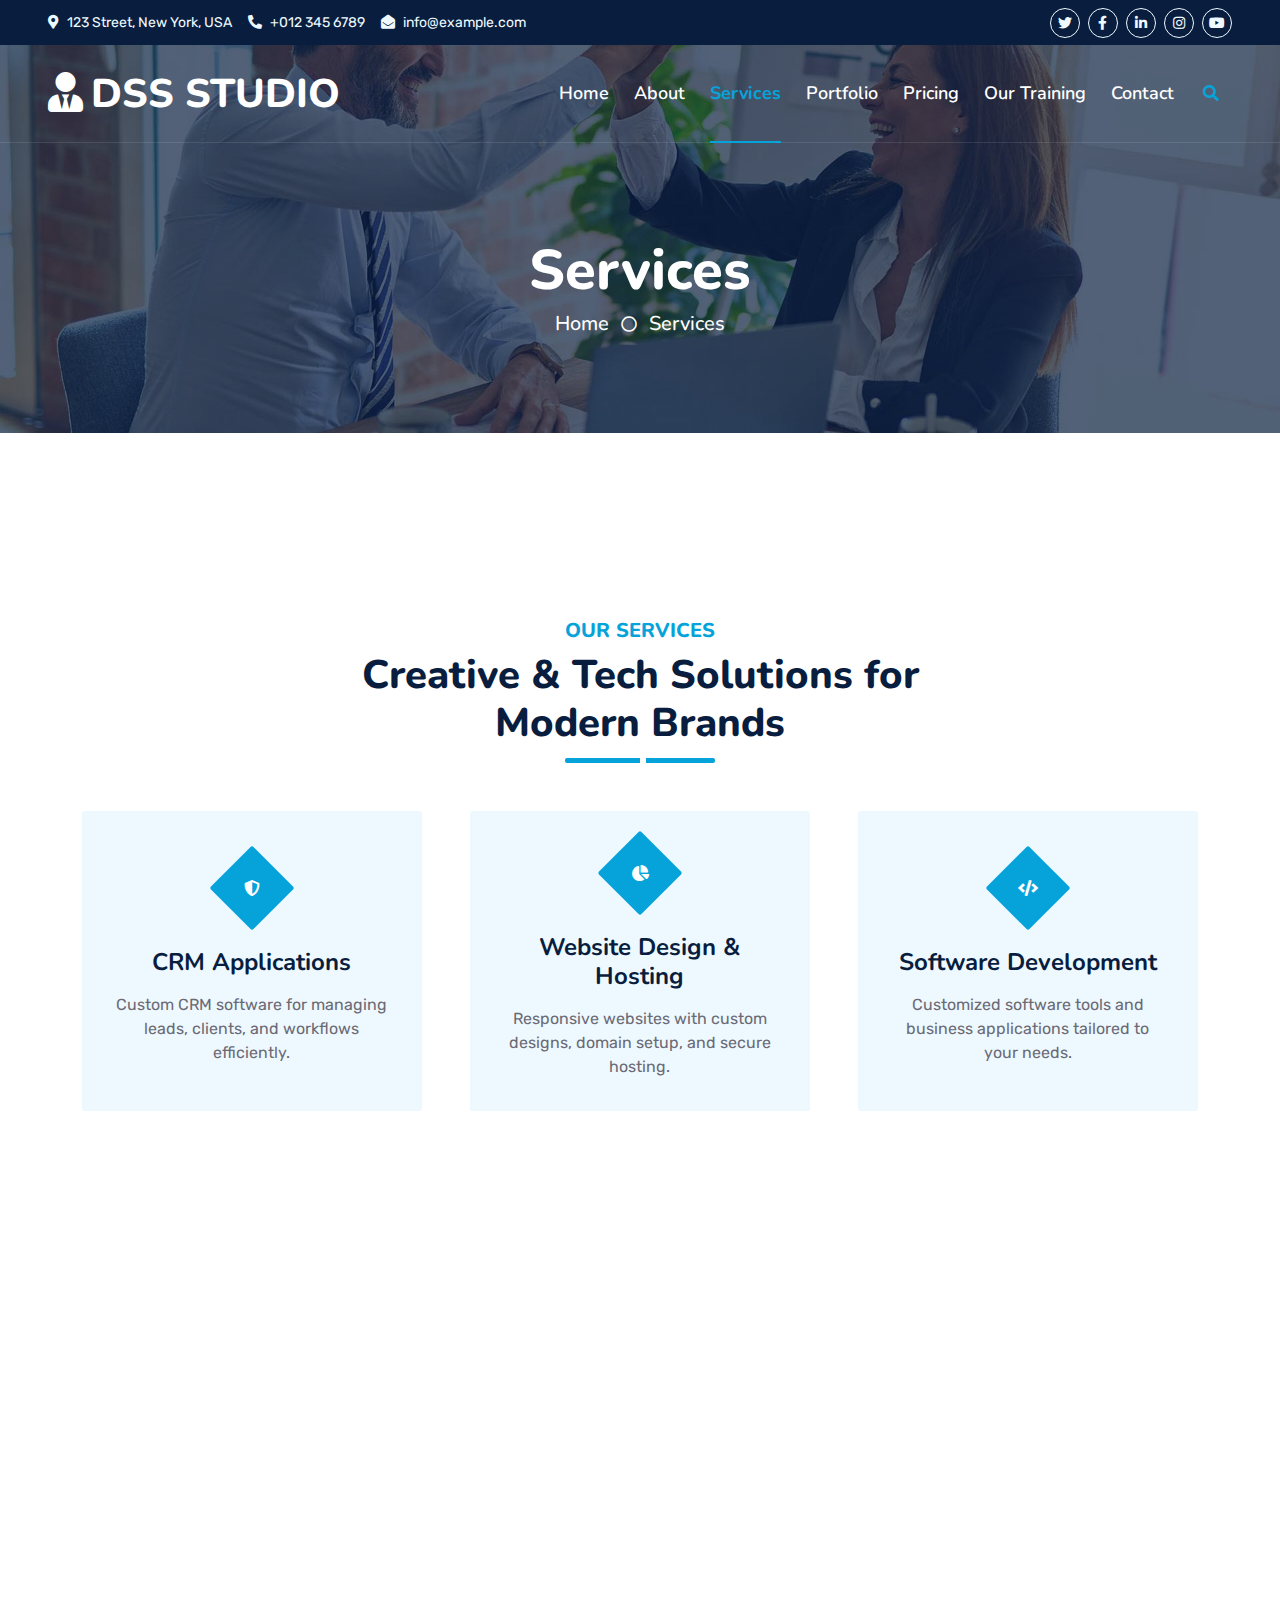
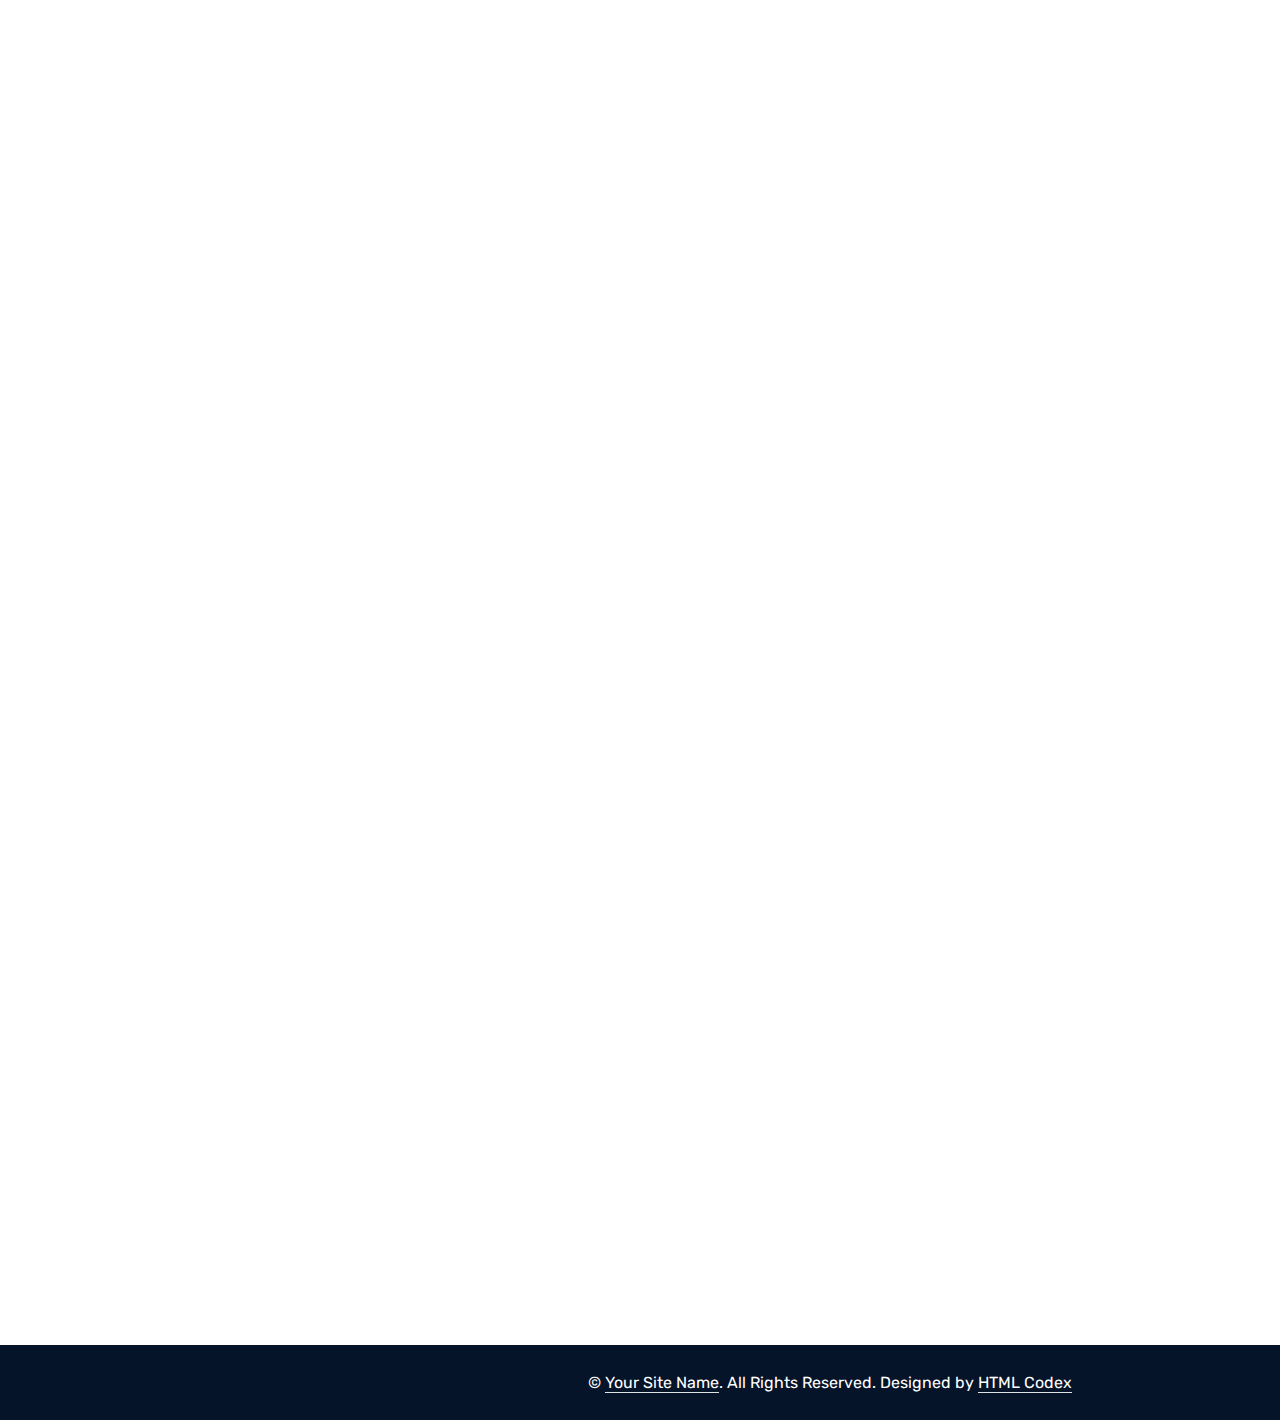
<file: service.html>
<!DOCTYPE html>
<html lang="en">

<head>
    <meta charset="utf-8">
    <title>Startup - Startup Website Template</title>
    <meta content="width=device-width, initial-scale=1.0" name="viewport">
    <meta content="Free HTML Templates" name="keywords">
    <meta content="Free HTML Templates" name="description">

    <!-- Favicon -->
    <link href="img/favicon.ico" rel="icon">

    <!-- Google Web Fonts -->
    <link rel="preconnect" href="https://fonts.googleapis.com">
    <link rel="preconnect" href="https://fonts.gstatic.com" crossorigin>
    <link href="https://fonts.googleapis.com/css2?family=Nunito:wght@400;600;700;800&family=Rubik:wght@400;500;600;700&display=swap" rel="stylesheet">

    <!-- Icon Font Stylesheet -->
    <link href="https://cdnjs.cloudflare.com/ajax/libs/font-awesome/5.10.0/css/all.min.css" rel="stylesheet">
    <link href="https://cdn.jsdelivr.net/npm/bootstrap-icons@1.4.1/font/bootstrap-icons.css" rel="stylesheet">

    <!-- Libraries Stylesheet -->
    <link href="lib/owlcarousel/assets/owl.carousel.min.css" rel="stylesheet">
    <link href="lib/animate/animate.min.css" rel="stylesheet">

    <!-- Customized Bootstrap Stylesheet -->
    <link href="css/bootstrap.min.css" rel="stylesheet">

    <!-- Template Stylesheet -->
    <link href="css/style.css" rel="stylesheet">
</head>

<body>
    <!-- Spinner Start -->
    <div id="spinner" class="show bg-white position-fixed translate-middle w-100 vh-100 top-50 start-50 d-flex align-items-center justify-content-center">
        <div class="spinner"></div>
    </div>
    <!-- Spinner End -->


    <!-- Topbar Start -->
    <div class="container-fluid bg-dark px-5 d-none d-lg-block">
        <div class="row gx-0">
            <div class="col-lg-8 text-center text-lg-start mb-2 mb-lg-0">
                <div class="d-inline-flex align-items-center" style="height: 45px;">
                    <small class="me-3 text-light"><i class="fa fa-map-marker-alt me-2"></i>123 Street, New York, USA</small>
                    <small class="me-3 text-light"><i class="fa fa-phone-alt me-2"></i>+012 345 6789</small>
                    <small class="text-light"><i class="fa fa-envelope-open me-2"></i>info@example.com</small>
                </div>
            </div>
            <div class="col-lg-4 text-center text-lg-end">
                <div class="d-inline-flex align-items-center" style="height: 45px;">
                    <a class="btn btn-sm btn-outline-light btn-sm-square rounded-circle me-2" href=""><i class="fab fa-twitter fw-normal"></i></a>
                    <a class="btn btn-sm btn-outline-light btn-sm-square rounded-circle me-2" href=""><i class="fab fa-facebook-f fw-normal"></i></a>
                    <a class="btn btn-sm btn-outline-light btn-sm-square rounded-circle me-2" href=""><i class="fab fa-linkedin-in fw-normal"></i></a>
                    <a class="btn btn-sm btn-outline-light btn-sm-square rounded-circle me-2" href=""><i class="fab fa-instagram fw-normal"></i></a>
                    <a class="btn btn-sm btn-outline-light btn-sm-square rounded-circle" href=""><i class="fab fa-youtube fw-normal"></i></a>
                </div>
            </div>
        </div>
    </div>
    <!-- Topbar End -->


    <!-- Navbar Start -->
  <div class="container-fluid position-relative p-0">
        <nav class="navbar navbar-expand-lg navbar-dark px-5 py-3 py-lg-0">
            <a href="index.html" class="navbar-brand p-0">
                <h1 class="m-0"><i class="fa fa-user-tie me-2"></i>DSS STUDIO</h1>
            </a>
            <button class="navbar-toggler" type="button" data-bs-toggle="collapse" data-bs-target="#navbarCollapse">
                <span class="fa fa-bars"></span>
            </button>
            <div class="collapse navbar-collapse" id="navbarCollapse">
                <div class="navbar-nav ms-auto py-0">
                    <a href="index.html" class="nav-item nav-link">Home</a>
                    <a href="about.html" class="nav-item nav-link">About</a>
                    <a href="service.html" class="nav-item nav-link active">Services</a>
                   <a href="" class="nav-item nav-link">Portfolio</a>
                    <a href="price.html" class="nav-item nav-link">Pricing</a>
                      <a href="" class="nav-item nav-link">Our Training</a>
                    <a href="contact.html" class="nav-item nav-link">Contact</a>
                </div>
                <button type="button" class="btn text-primary ms-3" data-bs-toggle="modal" data-bs-target="#searchModal"><i class="fa fa-search"></i></butaton>
            </div>
        </nav>

        <div class="container-fluid bg-primary py-5 bg-header" style="margin-bottom: 90px;">
            <div class="row py-5">
                <div class="col-12 pt-lg-5 mt-lg-5 text-center">
                    <h1 class="display-4 text-white animated zoomIn">Services</h1>
                    <a href="" class="h5 text-white">Home</a>
                    <i class="far fa-circle text-white px-2"></i>
                    <a href="" class="h5 text-white">Services</a>
                </div>
            </div>
        </div>
    </div>
    <!-- Navbar End -->


    <!-- Full Screen Search Start -->
    <div class="modal fade" id="searchModal" tabindex="-1">
        <div class="modal-dialog modal-fullscreen">
            <div class="modal-content" style="background: rgba(9, 30, 62, .7);">
                <div class="modal-header border-0">
                    <button type="button" class="btn bg-white btn-close" data-bs-dismiss="modal" aria-label="Close"></button>
                </div>
                <div class="modal-body d-flex align-items-center justify-content-center">
                    <div class="input-group" style="max-width: 600px;">
                        <input type="text" class="form-control bg-transparent border-primary p-3" placeholder="Type search keyword">
                        <button class="btn btn-primary px-4"><i class="bi bi-search"></i></button>
                    </div>
                </div>
            </div>
        </div>
    </div>
    <!-- Full Screen Search End -->


    <!-- Service Start -->
   <div class="container-fluid py-5 wow fadeInUp" data-wow-delay="0.1s">
    <div class="container py-5">
        <div class="section-title text-center position-relative pb-3 mb-5 mx-auto" style="max-width: 600px;">
            <h5 class="fw-bold text-primary text-uppercase">Our Services</h5>
            <h1 class="mb-0">Creative & Tech Solutions for Modern Brands</h1>
        </div>
        <div class="row g-5">
            <!-- CRM Applications -->
            <div class="col-lg-4 col-md-6 wow zoomIn" data-wow-delay="0.3s">
                <div class="service-item bg-light rounded d-flex flex-column align-items-center justify-content-center text-center">
                    <div class="service-icon">
                        <i class="fa fa-shield-alt text-white"></i>
                    </div>
                    <h4 class="mb-3">CRM Applications</h4>
                    <p class="m-0">Custom CRM software for managing leads, clients, and workflows efficiently.</p>
                    <a class="btn btn-lg btn-primary rounded" href="#">
                        <i class="bi bi-arrow-right"></i>
                    </a>
                </div>
            </div>

            <!-- Website Design & Hosting -->
            <div class="col-lg-4 col-md-6 wow zoomIn" data-wow-delay="0.6s">
                <div class="service-item bg-light rounded d-flex flex-column align-items-center justify-content-center text-center">
                    <div class="service-icon">
                        <i class="fa fa-chart-pie text-white"></i>
                    </div>
                    <h4 class="mb-3">Website Design & Hosting</h4>
                    <p class="m-0">Responsive websites with custom designs, domain setup, and secure hosting.</p>
                    <a class="btn btn-lg btn-primary rounded" href="#">
                        <i class="bi bi-arrow-right"></i>
                    </a>
                </div>
            </div>

            <!-- Software Applications -->
            <div class="col-lg-4 col-md-6 wow zoomIn" data-wow-delay="0.9s">
                <div class="service-item bg-light rounded d-flex flex-column align-items-center justify-content-center text-center">
                    <div class="service-icon">
                        <i class="fa fa-code text-white"></i>
                    </div>
                    <h4 class="mb-3">Software Development</h4>
                    <p class="m-0">Customized software tools and business applications tailored to your needs.</p>
                    <a class="btn btn-lg btn-primary rounded" href="#">
                        <i class="bi bi-arrow-right"></i>
                    </a>
                </div>
            </div>

            <!-- Mobile Applications -->
            <div class="col-lg-4 col-md-6 wow zoomIn" data-wow-delay="0.3s">
                <div class="service-item bg-light rounded d-flex flex-column align-items-center justify-content-center text-center">
                    <div class="service-icon">
                        <i class="fab fa-android text-white"></i>
                    </div>
                    <h4 class="mb-3">Mobile App Development</h4>
                    <p class="m-0">User-friendly Android/iOS apps for businesses, education, and productivity.</p>
                    <a class="btn btn-lg btn-primary rounded" href="#">
                        <i class="bi bi-arrow-right"></i>
                    </a>
                </div>
            </div>

            <!-- Logo Designing -->
            <div class="col-lg-4 col-md-6 wow zoomIn" data-wow-delay="0.6s">
                <div class="service-item bg-light rounded d-flex flex-column align-items-center justify-content-center text-center">
                    <div class="service-icon">
                        <i class="fa fa-pen-nib text-white"></i>
                    </div>
                    <h4 class="mb-3">Logo & Brand Design</h4>
                    <p class="m-0">Creative logo design, brand kits, and visual identity for digital presence.</p>
                    <a class="btn btn-lg btn-primary rounded" href="#">
                        <i class="bi bi-arrow-right"></i>
                    </a>
                </div>
            </div>

            <!-- Migrations & Maintenance -->
            <div class="col-lg-4 col-md-6 wow zoomIn" data-wow-delay="0.9s">
                <div class="service-item bg-light rounded d-flex flex-column align-items-center justify-content-center text-center">
                    <div class="service-icon">
                        <i class="fa fa-sync-alt text-white"></i>
                    </div>
                    <h4 class="mb-3">Migrations & Maintenance</h4>
                    <p class="m-0">Data migration, website updates, security patches & regular backups.</p>
                    <a class="btn btn-lg btn-primary rounded" href="#">
                        <i class="bi bi-arrow-right"></i>
                    </a>
                </div>
            </div>
        </div>
    </div>
</div>
<!--
                <div class="col-lg-4 col-md-6 wow zoomIn" data-wow-delay="0.9s">
                    <div class="position-relative bg-primary rounded h-100 d-flex flex-column align-items-center justify-content-center text-center p-5">
                        <h3 class="text-white mb-3">Call Us For Quote</h3>
                        <p class="text-white mb-3">Clita ipsum magna kasd rebum at ipsum amet dolor justo dolor est magna stet eirmod</p>
                        <h2 class="text-white mb-0">+012 345 6789</h2>
                    </div>
                </div>
            </div>
        </div>
    </div> -->
    <!-- Service End -->


    <!-- Testimonial Start -->
    <div class="container-fluid py-5 wow fadeInUp" data-wow-delay="0.1s">
        <div class="container py-5">
            <div class="section-title text-center position-relative pb-3 mb-4 mx-auto" style="max-width: 600px;">
                <h5 class="fw-bold text-primary text-uppercase">Testimonial</h5>
                <h1 class="mb-0">What Our Clients Say About Our Digital Services</h1>
            </div>
            <div class="owl-carousel testimonial-carousel wow fadeInUp" data-wow-delay="0.6s">
                <div class="testimonial-item bg-light my-4">
                    <div class="d-flex align-items-center border-bottom pt-5 pb-4 px-5">
                        <img class="img-fluid rounded" src="img/testimonial-1.jpg" style="width: 60px; height: 60px;" >
                        <div class="ps-4">
                            <h4 class="text-primary mb-1">Client Name</h4>
                            <small class="text-uppercase">Profession</small>
                        </div>
                    </div>
                    <div class="pt-4 pb-5 px-5">
                        Dolor et eos labore, stet justo sed est sed. Diam sed sed dolor stet amet eirmod eos labore diam
                    </div>
                </div>
                <div class="testimonial-item bg-light my-4">
                    <div class="d-flex align-items-center border-bottom pt-5 pb-4 px-5">
                        <img class="img-fluid rounded" src="img/testimonial-2.jpg" style="width: 60px; height: 60px;" >
                        <div class="ps-4">
                            <h4 class="text-primary mb-1">Client Name</h4>
                            <small class="text-uppercase">Profession</small>
                        </div>
                    </div>
                    <div class="pt-4 pb-5 px-5">
                        Dolor et eos labore, stet justo sed est sed. Diam sed sed dolor stet amet eirmod eos labore diam
                    </div>
                </div>
                <div class="testimonial-item bg-light my-4">
                    <div class="d-flex align-items-center border-bottom pt-5 pb-4 px-5">
                        <img class="img-fluid rounded" src="img/testimonial-3.jpg" style="width: 60px; height: 60px;" >
                        <div class="ps-4">
                            <h4 class="text-primary mb-1">Client Name</h4>
                            <small class="text-uppercase">Profession</small>
                        </div>
                    </div>
                    <div class="pt-4 pb-5 px-5">
                        Dolor et eos labore, stet justo sed est sed. Diam sed sed dolor stet amet eirmod eos labore diam
                    </div>
                </div>
                <div class="testimonial-item bg-light my-4">
                    <div class="d-flex align-items-center border-bottom pt-5 pb-4 px-5">
                        <img class="img-fluid rounded" src="img/testimonial-4.jpg" style="width: 60px; height: 60px;" >
                        <div class="ps-4">
                            <h4 class="text-primary mb-1">Client Name</h4>
                            <small class="text-uppercase">Profession</small>
                        </div>
                    </div>
                    <div class="pt-4 pb-5 px-5">
                        Dolor et eos labore, stet justo sed est sed. Diam sed sed dolor stet amet eirmod eos labore diam
                    </div>
                </div>
            </div>
        </div>
    </div>
    <!-- Testimonial End -->


    <!-- Vendor Start -->
    <div class="container-fluid py-5 wow fadeInUp" data-wow-delay="0.1s">
        <div class="container py-5 mb-5">
            <div class="bg-white">
                <div class="owl-carousel vendor-carousel">
                    <img src="img/vendor-1.jpg" alt="">
                    <img src="img/vendor-2.jpg" alt="">
                    <img src="img/vendor-3.jpg" alt="">
                    <img src="img/vendor-4.jpg" alt="">
                    <img src="img/vendor-5.jpg" alt="">
                    <img src="img/vendor-6.jpg" alt="">
                    <img src="img/vendor-7.jpg" alt="">
                    <img src="img/vendor-8.jpg" alt="">
                    <img src="img/vendor-9.jpg" alt="">
                </div>
            </div>
        </div>
    </div>
    <!-- Vendor End -->
    

    <!-- Footer Start -->
    <div class="container-fluid bg-dark text-light mt-5 wow fadeInUp" data-wow-delay="0.1s">
        <div class="container">
            <div class="row gx-5">
                <div class="col-lg-4 col-md-6 footer-about">
                    <div class="d-flex flex-column align-items-center justify-content-center text-center h-100 bg-primary p-4">
                        <a href="index.html" class="navbar-brand">
                            <h1 class="m-0 text-white"><i class="fa fa-user-tie me-2"></i>Startup</h1>
                        </a>
                        <p class="mt-3 mb-4">Lorem diam sit erat dolor elitr et, diam lorem justo amet clita stet eos sit. Elitr dolor duo lorem, elitr clita ipsum sea. Diam amet erat lorem stet eos. Diam amet et kasd eos duo.</p>
                        <form action="">
                            <div class="input-group">
                                <input type="text" class="form-control border-white p-3" placeholder="Your Email">
                                <button class="btn btn-dark">Sign Up</button>
                            </div>
                        </form>
                    </div>
                </div>
                <div class="col-lg-8 col-md-6">
                    <div class="row gx-5">
                        <div class="col-lg-4 col-md-12 pt-5 mb-5">
                            <div class="section-title section-title-sm position-relative pb-3 mb-4">
                                <h3 class="text-light mb-0">Get In Touch</h3>
                            </div>
                            <div class="d-flex mb-2">
                                <i class="bi bi-geo-alt text-primary me-2"></i>
                                <p class="mb-0">123 Street, New York, USA</p>
                            </div>
                            <div class="d-flex mb-2">
                                <i class="bi bi-envelope-open text-primary me-2"></i>
                                <p class="mb-0">info@example.com</p>
                            </div>
                            <div class="d-flex mb-2">
                                <i class="bi bi-telephone text-primary me-2"></i>
                                <p class="mb-0">+012 345 67890</p>
                            </div>
                            <div class="d-flex mt-4">
                                <a class="btn btn-primary btn-square me-2" href="#"><i class="fab fa-twitter fw-normal"></i></a>
                                <a class="btn btn-primary btn-square me-2" href="#"><i class="fab fa-facebook-f fw-normal"></i></a>
                                <a class="btn btn-primary btn-square me-2" href="#"><i class="fab fa-linkedin-in fw-normal"></i></a>
                                <a class="btn btn-primary btn-square" href="#"><i class="fab fa-instagram fw-normal"></i></a>
                            </div>
                        </div>
                        <div class="col-lg-4 col-md-12 pt-0 pt-lg-5 mb-5">
                            <div class="section-title section-title-sm position-relative pb-3 mb-4">
                                <h3 class="text-light mb-0">Quick Links</h3>
                            </div>
                            <div class="link-animated d-flex flex-column justify-content-start">
                                <a class="text-light mb-2" href="#"><i class="bi bi-arrow-right text-primary me-2"></i>Home</a>
                                <a class="text-light mb-2" href="#"><i class="bi bi-arrow-right text-primary me-2"></i>About Us</a>
                                <a class="text-light mb-2" href="#"><i class="bi bi-arrow-right text-primary me-2"></i>Our Services</a>
                                <a class="text-light mb-2" href="#"><i class="bi bi-arrow-right text-primary me-2"></i>Meet The Team</a>
                                <a class="text-light mb-2" href="#"><i class="bi bi-arrow-right text-primary me-2"></i>Latest Blog</a>
                                <a class="text-light" href="#"><i class="bi bi-arrow-right text-primary me-2"></i>Contact Us</a>
                            </div>
                        </div>
                        <div class="col-lg-4 col-md-12 pt-0 pt-lg-5 mb-5">
                            <div class="section-title section-title-sm position-relative pb-3 mb-4">
                                <h3 class="text-light mb-0">Popular Links</h3>
                            </div>
                            <div class="link-animated d-flex flex-column justify-content-start">
                                <a class="text-light mb-2" href="#"><i class="bi bi-arrow-right text-primary me-2"></i>Home</a>
                                <a class="text-light mb-2" href="#"><i class="bi bi-arrow-right text-primary me-2"></i>About Us</a>
                                <a class="text-light mb-2" href="#"><i class="bi bi-arrow-right text-primary me-2"></i>Our Services</a>
                                <a class="text-light mb-2" href="#"><i class="bi bi-arrow-right text-primary me-2"></i>Meet The Team</a>
                                <a class="text-light mb-2" href="#"><i class="bi bi-arrow-right text-primary me-2"></i>Latest Blog</a>
                                <a class="text-light" href="#"><i class="bi bi-arrow-right text-primary me-2"></i>Contact Us</a>
                            </div>
                        </div>
                    </div>
                </div>
            </div>
        </div>
    </div>
    <div class="container-fluid text-white" style="background: #061429;">
        <div class="container text-center">
            <div class="row justify-content-end">
                <div class="col-lg-8 col-md-6">
                    <div class="d-flex align-items-center justify-content-center" style="height: 75px;">
                        <p class="mb-0">&copy; <a class="text-white border-bottom" href="#">Your Site Name</a>. All Rights Reserved. 
						
						<!--/*** This template is free as long as you keep the footer author’s credit link/attribution link/backlink. If you'd like to use the template without the footer author’s credit link/attribution link/backlink, you can purchase the Credit Removal License from "https://htmlcodex.com/credit-removal". Thank you for your support. ***/-->
						Designed by <a class="text-white border-bottom" href="https://htmlcodex.com">HTML Codex</a></p>
                    </div>
                </div>
            </div>
        </div>
    </div>
    <!-- Footer End -->


    <!-- Back to Top -->
    <a href="#" class="btn btn-lg btn-primary btn-lg-square rounded back-to-top"><i class="bi bi-arrow-up"></i></a>


    <!-- JavaScript Libraries -->
    <script src="https://code.jquery.com/jquery-3.4.1.min.js"></script>
    <script src="https://cdn.jsdelivr.net/npm/bootstrap@5.0.0/dist/js/bootstrap.bundle.min.js"></script>
    <script src="lib/wow/wow.min.js"></script>
    <script src="lib/easing/easing.min.js"></script>
    <script src="lib/waypoints/waypoints.min.js"></script>
    <script src="lib/counterup/counterup.min.js"></script>
    <script src="lib/owlcarousel/owl.carousel.min.js"></script>

    <!-- Template Javascript -->
    <script src="js/main.js"></script>
</body>

</html>
</file>
<file: css/style.css>
/********** Template CSS **********/
:root {
    --primary: #06A3DA;
    --secondary: #34AD54;
    --light: #EEF9FF;
    --dark: #091E3E;
}


/*** Spinner ***/
.spinner {
    width: 40px;
    height: 40px;
    background: var(--primary);
    margin: 100px auto;
    -webkit-animation: sk-rotateplane 1.2s infinite ease-in-out;
    animation: sk-rotateplane 1.2s infinite ease-in-out;
}

@-webkit-keyframes sk-rotateplane {
    0% {
        -webkit-transform: perspective(120px)
    }
    50% {
        -webkit-transform: perspective(120px) rotateY(180deg)
    }
    100% {
        -webkit-transform: perspective(120px) rotateY(180deg) rotateX(180deg)
    }
}

@keyframes sk-rotateplane {
    0% {
        transform: perspective(120px) rotateX(0deg) rotateY(0deg);
        -webkit-transform: perspective(120px) rotateX(0deg) rotateY(0deg)
    }
    50% {
        transform: perspective(120px) rotateX(-180.1deg) rotateY(0deg);
        -webkit-transform: perspective(120px) rotateX(-180.1deg) rotateY(0deg)
    }
    100% {
        transform: perspective(120px) rotateX(-180deg) rotateY(-179.9deg);
        -webkit-transform: perspective(120px) rotateX(-180deg) rotateY(-179.9deg);
    }
}

#spinner {
    opacity: 0;
    visibility: hidden;
    transition: opacity .5s ease-out, visibility 0s linear .5s;
    z-index: 99999;
}

#spinner.show {
    transition: opacity .5s ease-out, visibility 0s linear 0s;
    visibility: visible;
    opacity: 1;
}


/*** Heading ***/
h1,
h2,
.fw-bold {
    font-weight: 800 !important;
}

h3,
h4,
.fw-semi-bold {
    font-weight: 700 !important;
}

h5,
h6,
.fw-medium {
    font-weight: 600 !important;
}


/*** Button ***/
.btn {
    font-family: 'Nunito', sans-serif;
    font-weight: 600;
    transition: .5s;
}

.btn-primary,
.btn-secondary {
    color: #FFFFFF;
    box-shadow: inset 0 0 0 50px transparent;
}

.btn-primary:hover {
    box-shadow: inset 0 0 0 0 var(--primary);
}

.btn-secondary:hover {
    box-shadow: inset 0 0 0 0 var(--secondary);
}

.btn-square {
    width: 36px;
    height: 36px;
}

.btn-sm-square {
    width: 30px;
    height: 30px;
}

.btn-lg-square {
    width: 48px;
    height: 48px;
}

.btn-square,
.btn-sm-square,
.btn-lg-square {
    padding-left: 0;
    padding-right: 0;
    text-align: center;
}


/*** Navbar ***/
.navbar-dark .navbar-nav .nav-link {
    font-family: 'Nunito', sans-serif;
    position: relative;
    margin-left: 25px;
    padding: 35px 0;
    color: #FFFFFF;
    font-size: 18px;
    font-weight: 600;
    outline: none;
    transition: .5s;
}

.sticky-top.navbar-dark .navbar-nav .nav-link {
    padding: 20px 0;
    color: var(--dark);
}
.carousel-caption {
    background-color: rgba(0, 0, 0, 0.5); /* Dark overlay */
    color: white;
}

.navbar .nav-link {
    color: white; !important; /* Ensure dark text */
}
.navbar .nav-link.active {
    font-weight: bold;
    color: var(--primary) !important; /* Highlight active link */
}

.navbar-dark .navbar-nav .nav-link:hover,
.navbar-dark .navbar-nav .nav-link.active {
    color: var(--primary);
}

.navbar-dark .navbar-brand h1 {
    color: #FFFFFF;
}

.navbar-dark .navbar-toggler {
    color: var(--primary) !important;
    border-color: var(--primary) !important;
}

@media (max-width: 991.98px) {
    .sticky-top.navbar-dark {
        position: relative;
        background: #FFFFFF;
    }

    .navbar-dark .navbar-nav .nav-link,
    .navbar-dark .navbar-nav .nav-link.show,
    .sticky-top.navbar-dark .navbar-nav .nav-link {
        padding: 10px 0;
        color: var(--dark);
    }

    .navbar-dark .navbar-brand h1 {
        color: var(--primary);
    }
}

@media (min-width: 992px) {
    .navbar-dark {
        position: absolute;
        width: 100%;
        top: 0;
        left: 0;
        border-bottom: 1px solid rgba(256, 256, 256, .1);
        z-index: 999;
    }
    
    .sticky-top.navbar-dark {
        position: fixed;
        background: #FFFFFF;
    }

    .navbar-dark .navbar-nav .nav-link::before {
        position: absolute;
        content: "";
        width: 0;
        height: 2px;
        bottom: -1px;
        left: 50%;
        background: var(--primary);
        transition: .5s;
    }

    .navbar-dark .navbar-nav .nav-link:hover::before,
    .navbar-dark .navbar-nav .nav-link.active::before {
        width: 100%;
        left: 0;
    }

    .navbar-dark .navbar-nav .nav-link.nav-contact::before {
        display: none;
    }

    .sticky-top.navbar-dark .navbar-brand h1 {
        color: var(--primary);
    }
}


/*** Carousel ***/
.carousel-caption {
    top: 0;
    left: 0;
    right: 0;
    bottom: 0;
    background: rgba(9, 30, 62, .7);
    z-index: 1;
}

@media (max-width: 576px) {
    .carousel-caption h5 {
        font-size: 14px;
        font-weight: 500 !important;
    }

    .carousel-caption h1 {
        font-size: 30px;
        font-weight: 600 !important;
    }
}

.carousel-control-prev,
.carousel-control-next {
    width: 10%;
}

.carousel-control-prev-icon,
.carousel-control-next-icon {
    width: 3rem;
    height: 3rem;
}


/*** Section Title ***/
.section-title::before {
    position: absolute;
    content: "";
    width: 150px;
    height: 5px;
    left: 0;
    bottom: 0;
    background: var(--primary);
    border-radius: 2px;
}

.section-title.text-center::before {
    left: 50%;
    margin-left: -75px;
}

.section-title.section-title-sm::before {
    width: 90px;
    height: 3px;
}

.section-title::after {
    position: absolute;
    content: "";
    width: 6px;
    height: 5px;
    bottom: 0px;
    background: #FFFFFF;
    -webkit-animation: section-title-run 5s infinite linear;
    animation: section-title-run 5s infinite linear;
}

.section-title.section-title-sm::after {
    width: 4px;
    height: 3px;
}

.section-title.text-center::after {
    -webkit-animation: section-title-run-center 5s infinite linear;
    animation: section-title-run-center 5s infinite linear;
}

.section-title.section-title-sm::after {
    -webkit-animation: section-title-run-sm 5s infinite linear;
    animation: section-title-run-sm 5s infinite linear;
}

@-webkit-keyframes section-title-run {
    0% {left: 0; } 50% { left : 145px; } 100% { left: 0; }
}

@-webkit-keyframes section-title-run-center {
    0% { left: 50%; margin-left: -75px; } 50% { left : 50%; margin-left: 45px; } 100% { left: 50%; margin-left: -75px; }
}

@-webkit-keyframes section-title-run-sm {
    0% {left: 0; } 50% { left : 85px; } 100% { left: 0; }
}


/*** Service ***/
.service-item {
    position: relative;
    height: 300px;
    padding: 0 30px;
    transition: .5s;
}

.service-item .service-icon {
    margin-bottom: 30px;
    width: 60px;
    height: 60px;
    display: flex;
    align-items: center;
    justify-content: center;
    background: var(--primary);
    border-radius: 2px;
    transform: rotate(-45deg);
}

.service-item .service-icon i {
    transform: rotate(45deg);
}

.service-item a.btn {
    position: absolute;
    width: 60px;
    bottom: -48px;
    left: 50%;
    margin-left: -30px;
    opacity: 0;
}

.service-item:hover a.btn {
    bottom: -24px;
    opacity: 1;
}


/*** Testimonial ***/
.testimonial-carousel .owl-dots {
    margin-top: 15px;
    display: flex;
    align-items: flex-end;
    justify-content: center;
}

.testimonial-carousel .owl-dot {
    position: relative;
    display: inline-block;
    margin: 0 5px;
    width: 15px;
    height: 15px;
    background: #DDDDDD;
    border-radius: 2px;
    transition: .5s;
}

.testimonial-carousel .owl-dot.active {
    width: 30px;
    background: var(--primary);
}

.testimonial-carousel .owl-item.center {
    position: relative;
    z-index: 1;
}

.testimonial-carousel .owl-item .testimonial-item {
    transition: .5s;
}

.testimonial-carousel .owl-item.center .testimonial-item {
    background: #FFFFFF !important;
    box-shadow: 0 0 30px #DDDDDD;
}


/*** Team ***/
.team-item {
    transition: .5s;
}

.team-social {
    position: absolute;
    width: 100%;
    height: 100%;
    top: 0;
    left: 0;
    display: flex;
    align-items: center;
    justify-content: center;
    transition: .5s;
}

.team-social a.btn {
    position: relative;
    margin: 0 3px;
    margin-top: 100px;
    opacity: 0;
}

.team-item:hover {
    box-shadow: 0 0 30px #DDDDDD;
}

.team-item:hover .team-social {
    background: rgba(9, 30, 62, .7);
}

.team-item:hover .team-social a.btn:first-child {
    opacity: 1;
    margin-top: 0;
    transition: .3s 0s;
}

.team-item:hover .team-social a.btn:nth-child(2) {
    opacity: 1;
    margin-top: 0;
    transition: .3s .05s;
}

.team-item:hover .team-social a.btn:nth-child(3) {
    opacity: 1;
    margin-top: 0;
    transition: .3s .1s;
}

.team-item:hover .team-social a.btn:nth-child(4) {
    opacity: 1;
    margin-top: 0;
    transition: .3s .15s;
}

.team-item .team-img img,
.blog-item .blog-img img  {
    transition: .5s;
}

.team-item:hover .team-img img,
.blog-item:hover .blog-img img {
    transform: scale(1.15);
}


/*** Miscellaneous ***/
@media (min-width: 991.98px) {
    .facts {
        position: relative;
        margin-top: -75px;
        z-index: 1;
    }
}

.back-to-top {
    position: fixed;
    display: none;
    right: 45px;
    bottom: 45px;
    z-index: 99;
}

.bg-header {
    background: linear-gradient(rgba(9, 30, 62, .7), rgba(9, 30, 62, .7)), url(../img/carousel-1.jpg) center center no-repeat;
    background-size: cover;
}

.link-animated a {
    transition: .5s;
}

.link-animated a:hover {
    padding-left: 10px;
}

@media (min-width: 767.98px) {
    .footer-about {
        margin-bottom: -75px;
    }
}
</file>
